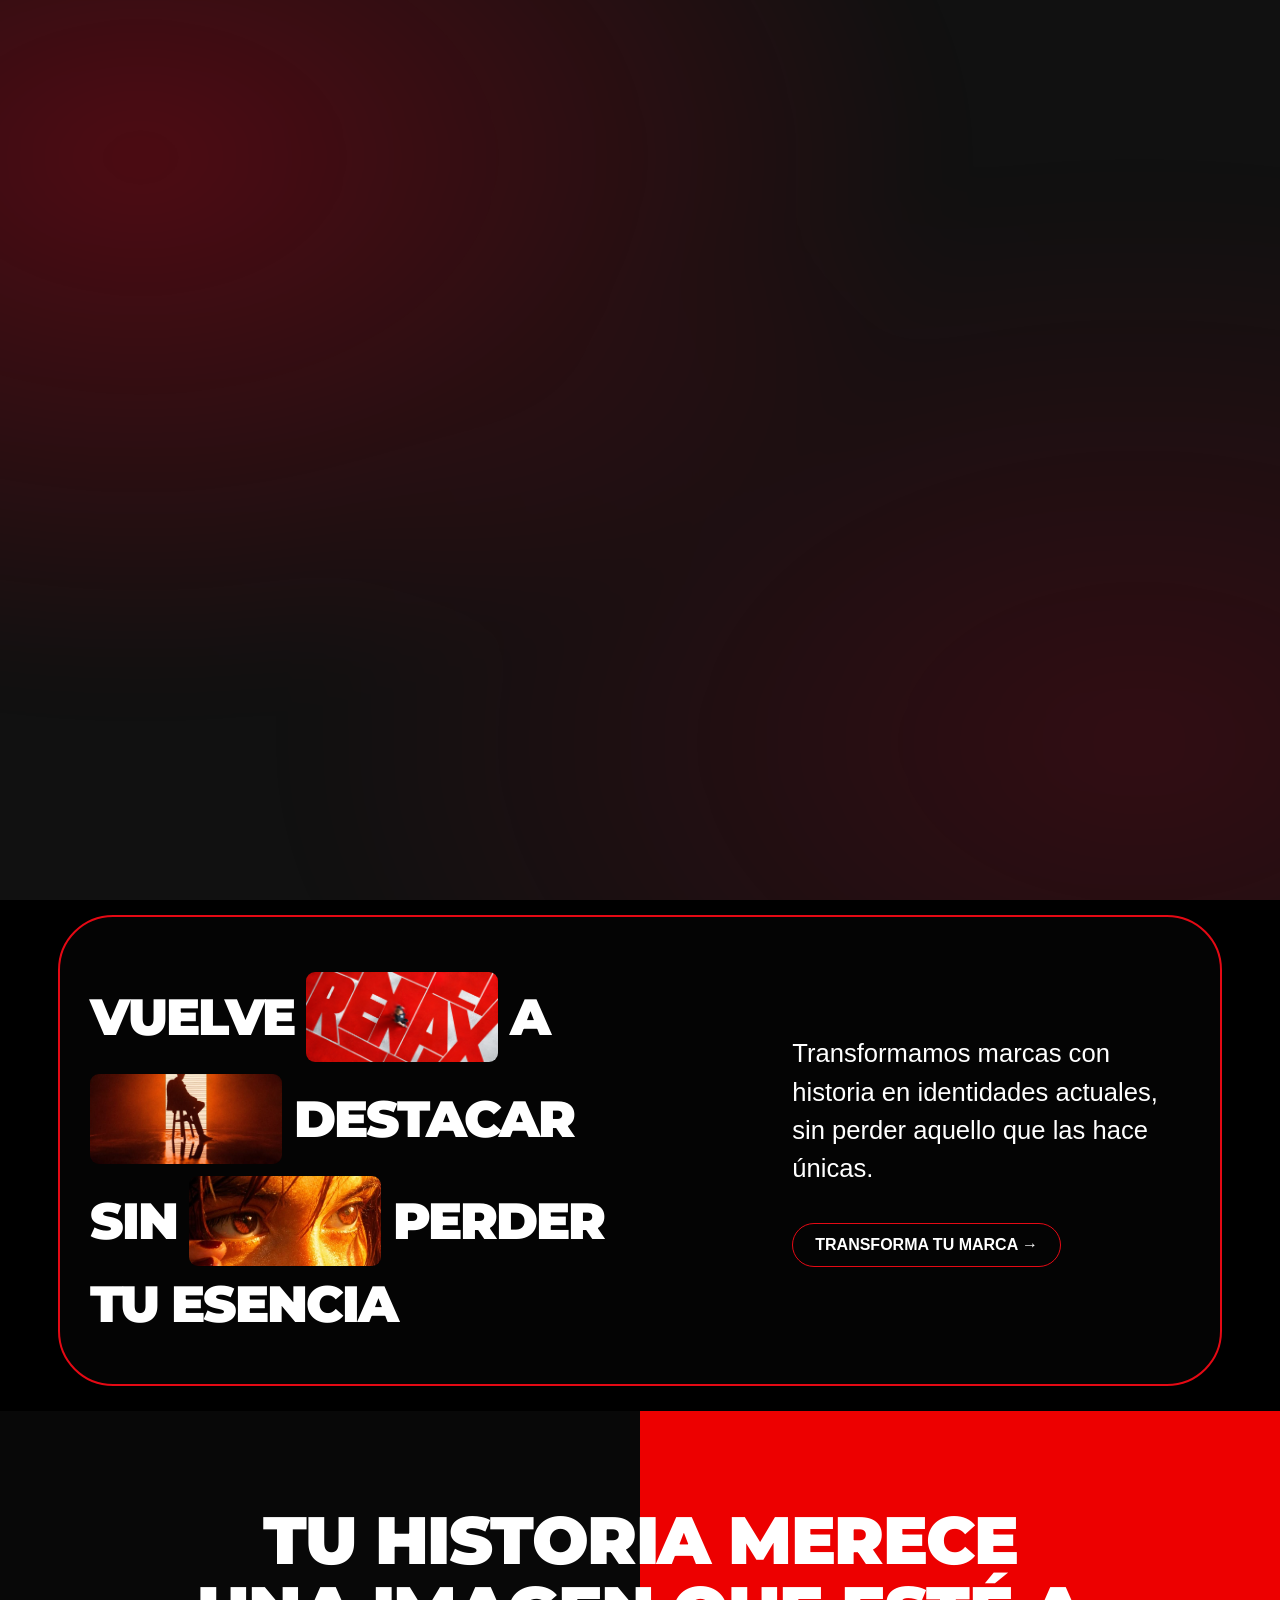
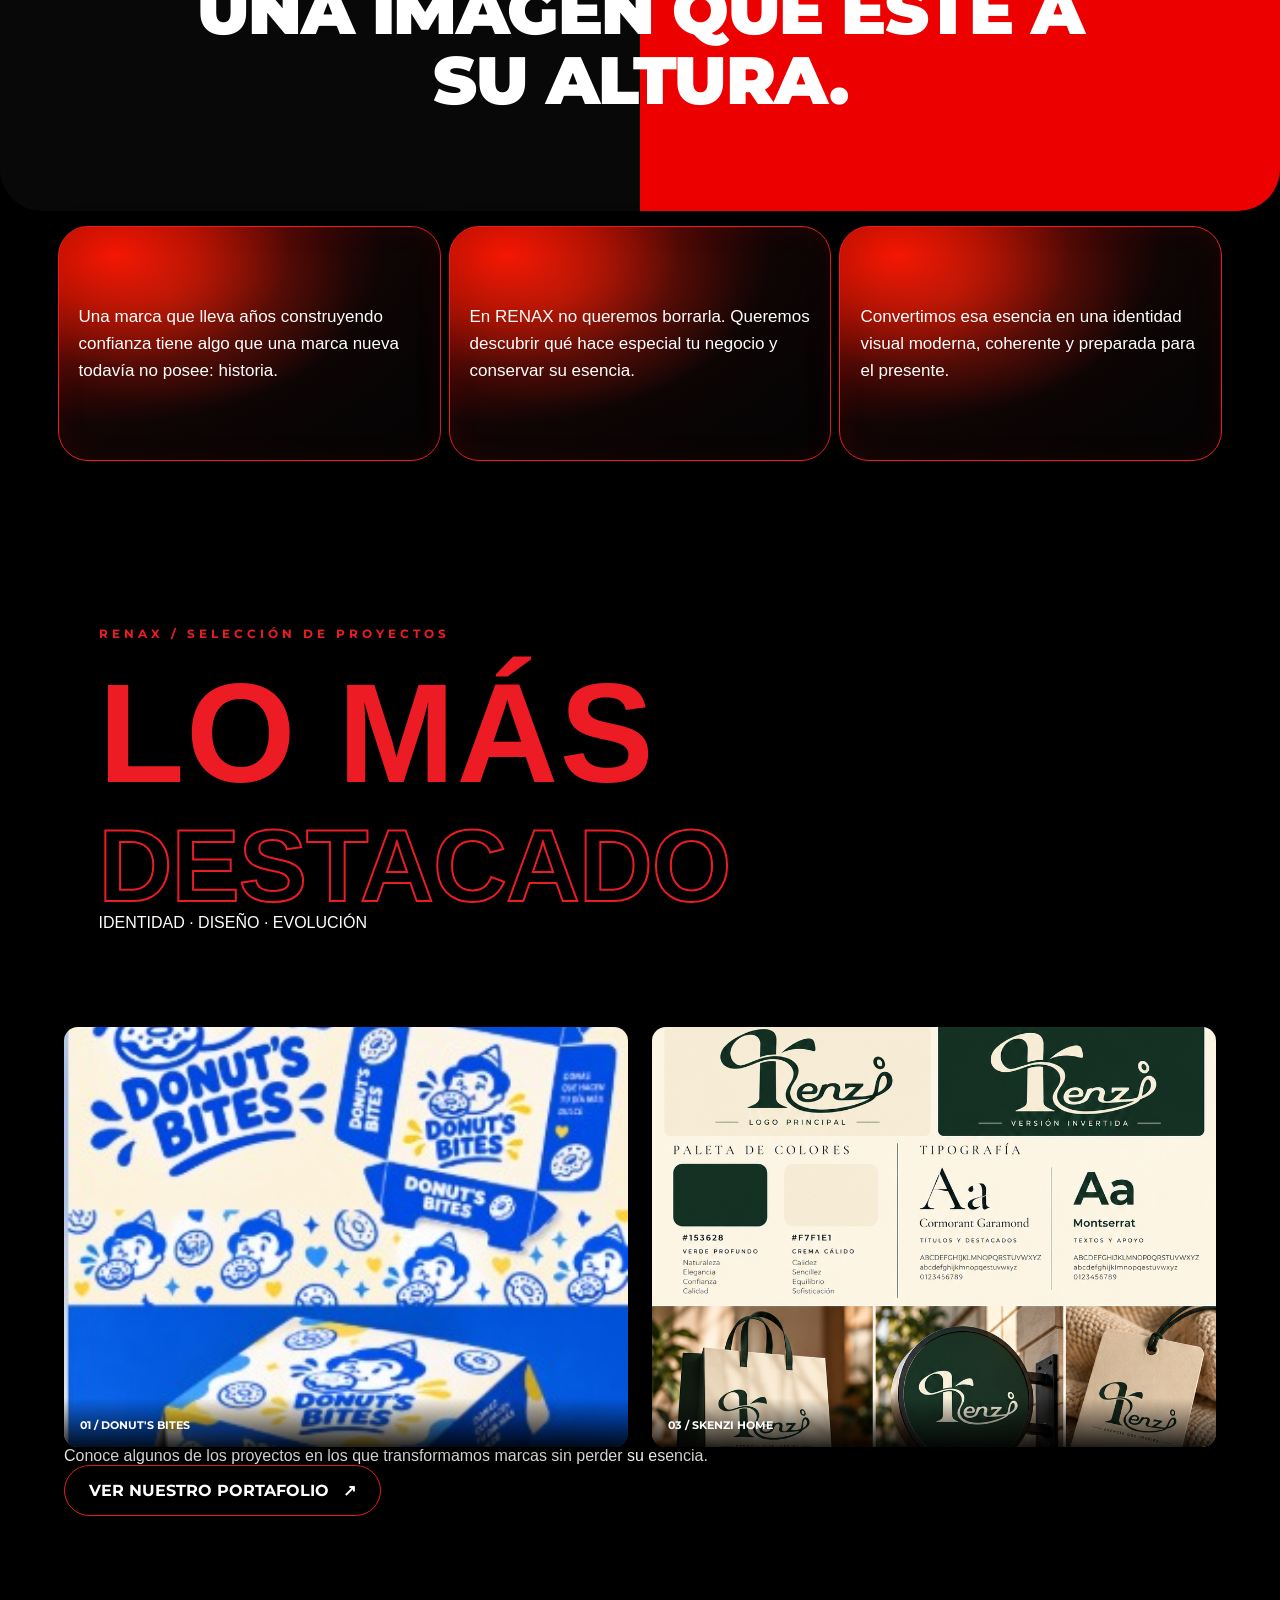
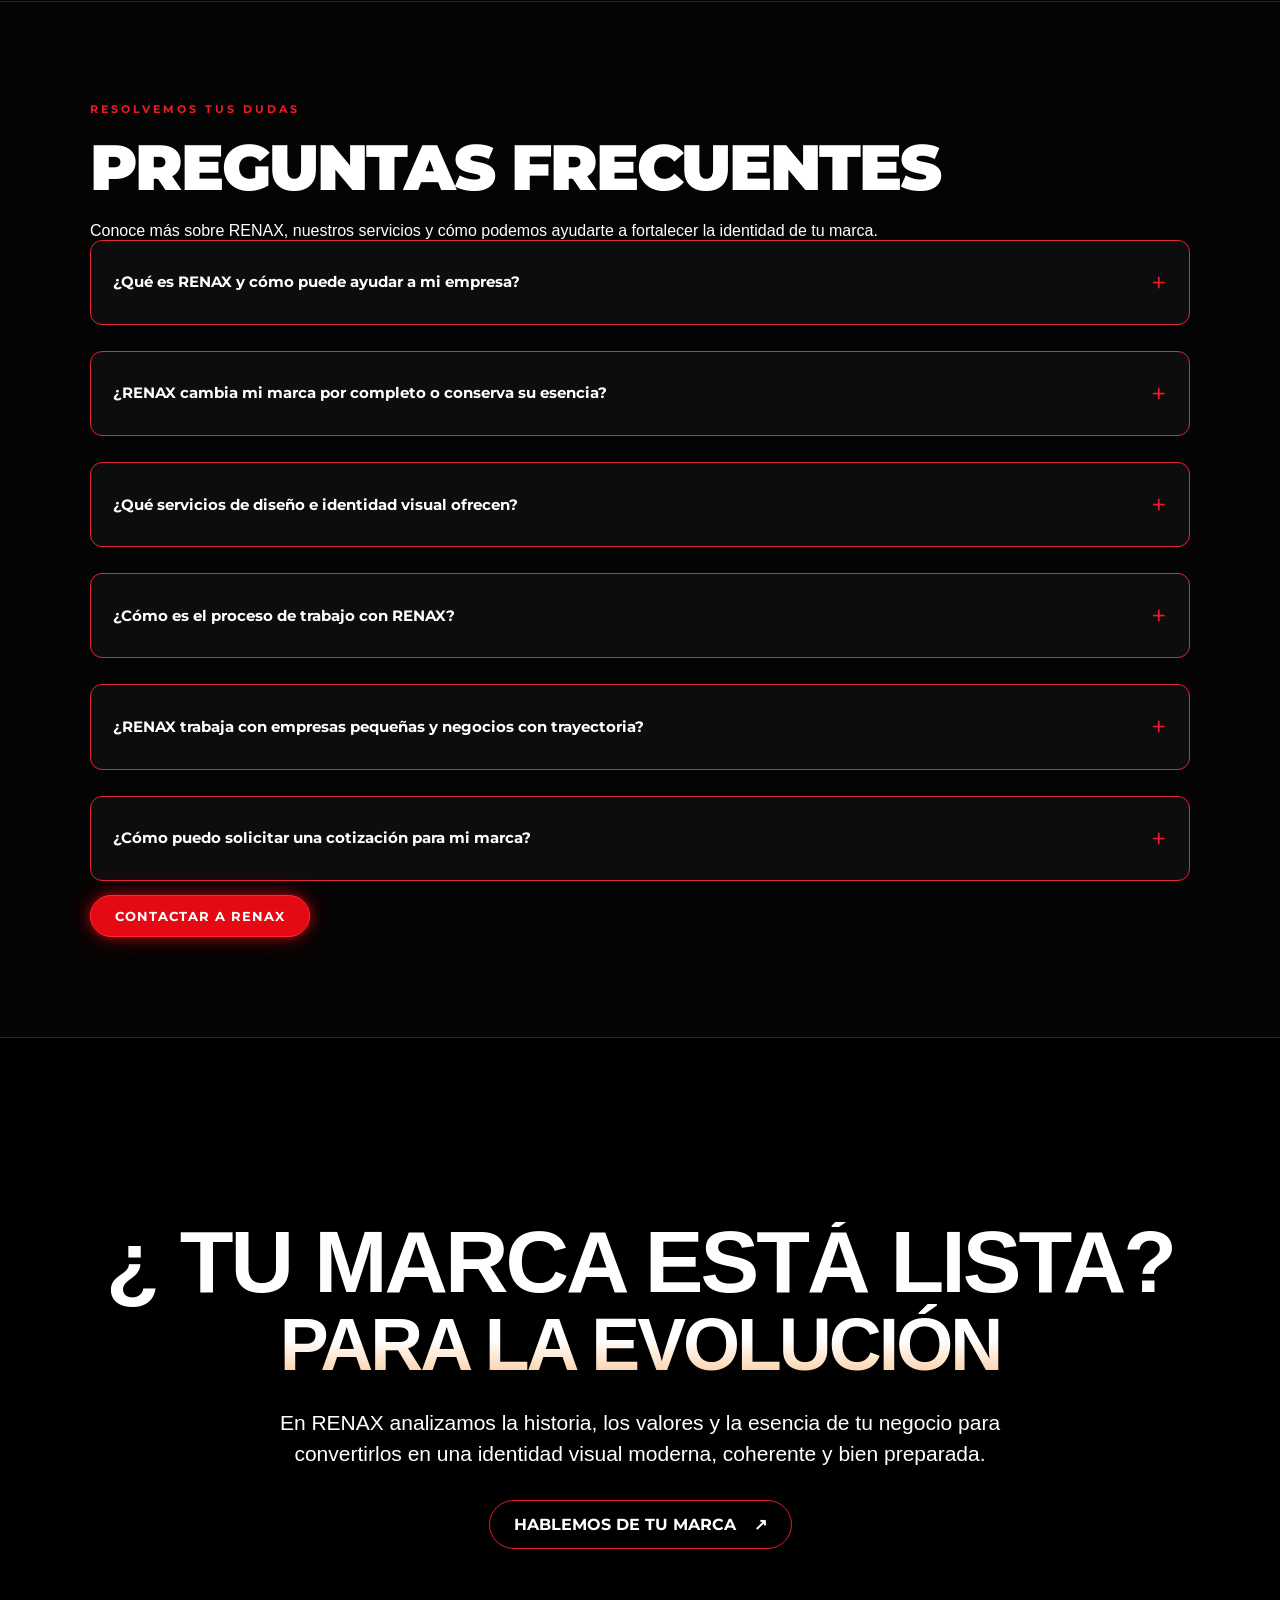
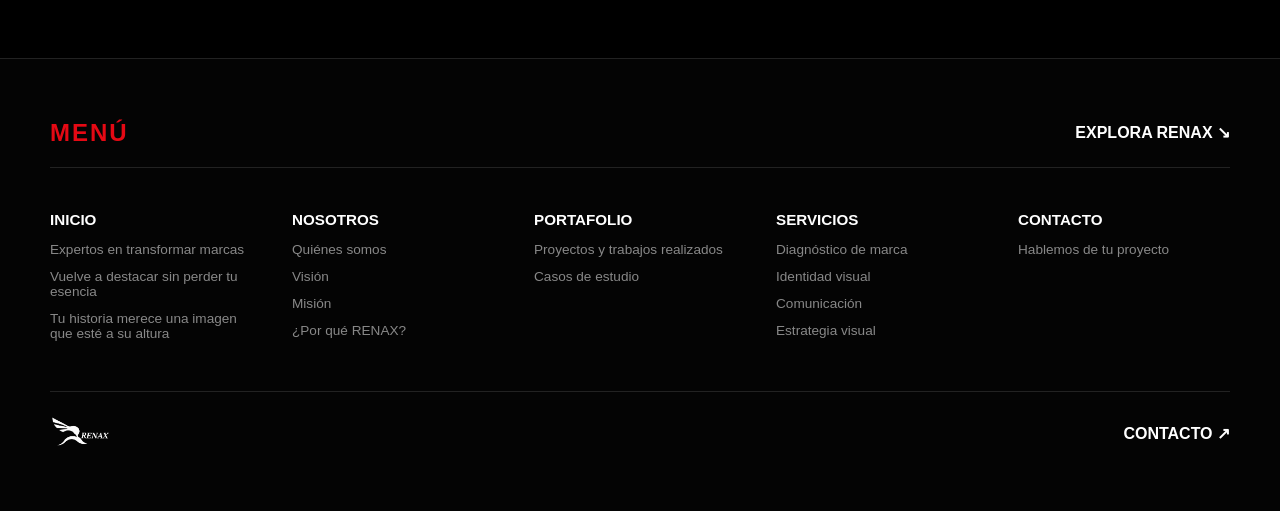
<file: index.html>
<!DOCTYPE html>
<html lang="es">
<head>
    <meta charset="UTF-8">
    <meta name="viewport" content="width=device-width, initial-scale=1.0">
    <title>RENAX | Inicio</title>
    <style>
        /* ESTILOS GENERALES Y RESET */
        * {
            margin: 0;
            padding: 0;
            box-sizing: border-box;
            font-family: 'Segoe UI', Tahoma, Geneva, Verdana, sans-serif;
        }
        html {
            background: #000;
        }
        body {
            position: relative;
            background: #000;
            color: #fff;
            overflow-x: hidden;
        }

        /* FONDO LÍQUIDO ANIMADO GLOBAL CON fondo-rojo-renax.png */
        .fondo-liquido-renax {
            position: fixed;
            inset: -5%;
            z-index: -1;
            pointer-events: none;
            background:
                linear-gradient(
                    120deg,
                    rgba(0, 0, 0, .15),
                    rgba(100, 0, 0, .08),
                    rgba(0, 0, 0, .20)
                ),
                url("fondo-rojo-renax.png") center / cover no-repeat;
            animation: renaxFondoMovimiento 12s ease-in-out infinite alternate;
            will-change: transform;
        }

        @keyframes renaxFondoMovimiento {
            0% { transform: scale(1) translate3d(-1%, 0, 0); }
            50% { transform: scale(1.08) translate3d(1%, -1%, 0); }
            100% { transform: scale(1.13) translate3d(-1%, 1%, 0); }
        }

        /* MENÚ DE NAVEGACIÓN SUPERIOR */
        .site-header {
            position: fixed;
            top: 0;
            left: 0;
            width: 100%;
            background-color: #0b0b0b;
            z-index: 1000;
            border-bottom: 2px solid #e50914;
        }
        .nav-container {
            max-width: 1400px;
            margin: 0 auto;
            display: flex;
            justify-content: space-between;
            align-items: center;
            padding: 15px 30px;
        }
        .logo-img {
            height: 35px;
            object-fit: contain;
        }
        .nav-menu {
            display: flex;
            list-style: none;
            gap: 30px;
        }
        .nav-link {
            color: #fff;
            text-decoration: none;
            font-size: 0.95rem;
            transition: color 0.3s ease;
        }
        .nav-link:hover, .nav-link.active {
            color: #e50914;
        }
        .nav-actions {
            display: flex;
            gap: 15px;
            align-items: center;
        }
        .btn-esp {
            background: #fff;
            color: #000;
            border: none;
            padding: 6px 14px;
            border-radius: 20px;
            font-weight: bold;
            cursor: pointer;
        }
        .btn-login {
            background: #e50914;
            color: #fff;
            text-decoration: none;
            padding: 8px 18px;
            border-radius: 20px;
            font-weight: bold;
            transition: background 0.3s;
        }
        .btn-login:hover {
            background: #b20710;
        }

        /* PORTADA RENAX */
        .portada-section {
            position: relative;
            width: 100%;
            min-height: 95vh;
            padding-top: 80px;
            background-image:
                linear-gradient(90deg, rgba(0, 0, 0, 0.30), rgba(0, 0, 0, 0.05)),
                url("luz2.jpg");
            background-size: cover;
            background-position: center;
            background-repeat: no-repeat;
            background-color: #050505;
        }
        .portada-grid {
            width: 100%;
            min-height: calc(95vh - 80px);
            display: flex;
            align-items: center;
        }
        .portada-bloque-1 {
            width: 100%;
            padding: 50px 7.8%;
            display: flex;
            flex-direction: column;
            justify-content: center;
            align-items: flex-start;
            background: transparent;
        }
        .portada-titulo {
            font-family: 'Montserrat', sans-serif !important;
            font-size: clamp(60px, 6.5vw, 110px) !important;
            font-weight: 900 !important;
            line-height: 0.92 !important;
            letter-spacing: -3px;
            max-width: 900px;
        }
        .portada-saludo {
            font-family: Arial, Helvetica, sans-serif;
            font-size: 18px;
            font-weight: 700;
            letter-spacing: 4px;
        }
        .portada-subtitulo {
            font-family: Arial, Helvetica, sans-serif;
            font-size: 20px;
            margin-top: 15px;
            margin-bottom: 25px;
        }
       .portada-boton {
    display: inline-flex;
    align-items: center;
    gap: 10px;
    border: 1px solid #e50914;
    color: #fff;
    padding: 12px 28px;
    text-decoration: none;
    border-radius: 30px;
    font-size: 0.85rem;
    letter-spacing: 1px;
    transition: background 0.3s;
}

.portada-boton:hover {
    background: #e50914;
}

       
/* SECCIÓN 1: ESENCIA */
#sesion-1 {
    width: 100%;
    min-height: auto;
    padding: 60px 4.5% 25px;
    display: flex;
    align-items: center;
    justify-content: center;
    background: transparent;
}

        .esencia-renax {
            width: 100%;
            max-width: 1600px;
            display: grid;
            grid-template-columns: 1.4fr 0.9fr;
            align-items: center;
            gap: 45px;
            padding: 55px 30px;
            background: rgba(5, 5, 5, 0.9);
            color: #fff;
            border: 2px solid #e50914;
            border-radius: 55px;
        }
        .esencia-titulo {
            display: flex;
            flex-direction: column;
            gap: 12px;
        }
        .esencia-fila {
            display: flex;
            align-items: center;
            gap: 12px;
        }
        .esencia-fila span {
            font-family: 'Montserrat', sans-serif;
            font-size: clamp(30px, 4vw, 65px);
            font-weight: 900;
            line-height: 1;
            letter-spacing: -2px;
            color: #e50914 !important;
        }
        .esencia-fila img {
            width: clamp(90px, 15vw, 230px);
            height: 90px;
            object-fit: cover;
            border-radius: 9px;
        }
        .esencia-texto {
            display: flex;
            flex-direction: column;
            align-items: flex-start;
            gap: 35px;
            padding: 15px;
        }
        .esencia-texto p {
            font-size: clamp(18px, 2vw, 27px);
            line-height: 1.5;
        }
        .esencia-boton {
            display: inline-block;
            padding: 12px 22px;
            border: 1px solid #e50914;
            border-radius: 30px;
            color: #fff;
            text-decoration: none;
            font-weight: 700;
        }
        .esencia-boton:hover {
            background: #e50914;
        }

/* HISTORIA DE MARCA — RENAX A TODO EL ANCHO */
.historia-renax {
    width: 100%;
    max-width: none;
    margin: 0;
    padding: 0 0 35px;
    background: transparent;
    color: #fff;
    box-sizing: border-box;
}

/* BLOQUE NEGRO Y ROJO */
.historia-titulo {
    width: 100%;
    min-height: 400px;
    margin: 0;
    padding: 60px 4%;
    display: flex;
    align-items: center;
    justify-content: center;
    text-align: center;
    background: linear-gradient(
        90deg,
        #080808 50%,
        #ed0000 50%
    );
    border-radius: 0 0 42px 42px;
    box-sizing: border-box;
}

/* TÍTULO */
.historia-titulo h2 {
    width: 100%;
    max-width: 1250px;
    margin: 0;
    font-family: 'Montserrat', sans-serif;
    font-size: clamp(32px, 5.2vw, 76px);
    font-weight: 900;
    line-height: 1.05;
    letter-spacing: -1.5px;
    text-transform: uppercase;
}

/* TRES TARJETAS MÁS CERCA DEL BLOQUE */
.historia-tarjetas {
    width: 100%;
    display: grid;
    grid-template-columns: repeat(3, minmax(0, 1fr));
    gap: 8px;
    padding: 15px 4.5% 0;
    box-sizing: border-box;
}


/* TARJETAS RENAX — DEGRADADO ROJO PREMIUM */
.historia-tarjeta {
    position: relative;
    isolation: isolate;
    overflow: hidden;
    min-height: 235px;
    padding: 25px 20px;
    display: flex;
    align-items: center;

    background:
        radial-gradient(
            ellipse at 15% 12%,
            rgba(255, 20, 0, 0.95) 0%,
            rgba(230, 20, 0, 0.72) 18%,
            rgba(145, 12, 4, 0.40) 38%,
            rgba(35, 5, 4, 0.18) 58%,
            transparent 76%
        ),
        linear-gradient(
            145deg,
            #240503 0%,
            #0b0505 52%,
            #030303 100%
        ) !important;

    border: 1px solid #ed1c24 !important;
    border-radius: 30px;
    color: #ffffff !important;
    box-shadow: inset 0 0 30px rgba(255, 25, 0, 0.08),
                0 8px 28px rgba(0, 0, 0, 0.35);
    transition: transform 0.35s ease,
                border-color 0.35s ease,
                box-shadow 0.35s ease;
}

/* BRILLO ROJO INTERIOR */
.historia-tarjeta::before {
    content: "";
    position: absolute;
    inset: 0;
    z-index: -1;
    pointer-events: none;
    background: radial-gradient(
        ellipse at 30% 30%,
        rgba(255, 50, 20, 0.24),
        transparent 48%
    );
}

/* TEXTO DE LAS TARJETAS */
.historia-tarjeta p {
    position: relative;
    z-index: 1;
    color: #ffffff !important;
    font-size: 17px;
    line-height: 1.6;
}

/* EFECTO AL PASAR EL CURSOR */
.historia-tarjeta:hover {
    border-color: #ff332b !important;
    box-shadow: inset 0 0 38px rgba(255, 20, 0, 0.15),
                0 0 25px rgba(237, 28, 36, 0.22);
    transform: translateY(-4px);
}


/* TABLETAS Y CELULARES */
@media (max-width: 900px) {
    .historia-titulo {
        min-height: 300px;
        padding: 45px 5%;
    }

    .historia-titulo h2 {
        font-size: clamp(28px, 5.5vw, 48px);
        line-height: 1.12;
        letter-spacing: -0.5px;
    }

    .historia-tarjetas {
        grid-template-columns: 1fr;
        padding: 15px 5% 0;
        gap: 12px;
    }

    .historia-tarjeta {
        min-height: 150px;
    }
}

      
        
/* TARJETAS RENAX — DEGRADADO ROJO PREMIUM */
.historia-tarjeta {
    position: relative;
    isolation: isolate;
    overflow: hidden;
    min-height: 235px;
    padding: 25px 20px;
    display: flex;
    align-items: center;

    background:
        radial-gradient(
            ellipse at 15% 12%,
            rgba(255, 20, 0, 0.95) 0%,
            rgba(230, 20, 0, 0.72) 18%,
            rgba(145, 12, 4, 0.40) 38%,
            rgba(35, 5, 4, 0.18) 58%,
            transparent 76%
        ),
        linear-gradient(
            145deg,
            #240503 0%,
            #0b0505 52%,
            #030303 100%
        ) !important;

    border: 1px solid #ed1c24 !important;
    border-radius: 30px;
    color: #ffffff !important;
    box-shadow: inset 0 0 30px rgba(255, 25, 0, 0.08),
                0 8px 28px rgba(0, 0, 0, 0.35);
    transition: transform 0.35s ease,
                border-color 0.35s ease,
                box-shadow 0.35s ease;
}

/* BRILLO ROJO INTERIOR */
.historia-tarjeta::before {
    content: "";
    position: absolute;
    inset: 0;
    z-index: -1;
    pointer-events: none;
    background: radial-gradient(
        ellipse at 30% 30%,
        rgba(255, 50, 20, 0.24),
        transparent 48%
    );
}

/* TEXTO DE LAS TARJETAS */
.historia-tarjeta p {
    position: relative;
    z-index: 1;
    color: #ffffff !important;
    font-size: 17px;
    line-height: 1.6;
}

/* EFECTO AL PASAR EL CURSOR */
.historia-tarjeta:hover {
    border-color: #ff332b !important;
    box-shadow: inset 0 0 38px rgba(255, 20, 0, 0.15),
                0 0 25px rgba(237, 28, 36, 0.22);
    transform: translateY(-4px);
}


        /* PORTAFOLIO / GALERÍA */
        .galeria-renax {
            width: 100%;
            padding: 75px 5% 85px;
            background: transparent;
        }
        .titulo-destacados {
            width: 100%;
            padding: 55px 3% 65px;
            margin-bottom: 30px;
        }
        .destacados-superior {
            display: block;
            margin-bottom: 24px;
            color: #ed1c24;
            font-family: 'Montserrat', sans-serif;
            font-size: 12px;
            font-weight: 700;
            letter-spacing: 4px;
        }
       
.destacados-lineas h2 {
    margin: 0;
    color: #ed1c24;
    font-family: Impact, sans-serif;
    font-size: clamp(70px, 11vw, 165px);
    font-weight: 900;
    line-height: 0.98;
letter-spacing: 1.5px;
    text-transform: uppercase;
    white-space: nowrap;
    max-width: 100%;
}

       
.destacados-lineas .destacado-contorno {
    margin-top: 14px;
    color: transparent;
    -webkit-text-stroke: 2px #ed1c24;
    font-size: clamp(48px, 8vw, 120px);
    line-height: 0.95;
    letter-spacing: -1px;
}
/* ==========================================
   GALERÍA RENAX — DOS PROYECTOS DEL MISMO TAMAÑO
   ========================================== */

.galeria-asimetrica {
    display: grid !important;
    grid-template-columns: repeat(2, minmax(0, 1fr)) !important; /* Dos columnas iguales */
    gap: 30px !important;
    width: 100% !important;
    max-width: 1200px !important;
    margin: 0 auto !important;
    align-items: center !important;
}

.galeria-asimetrica .proyecto {
    width: 100% !important;
    height: 400px !important; /* Altura fija para que ambas midan exactamente lo mismo */
    min-height: 400px !important;
    position: relative !important;
    overflow: hidden !important;
    border-radius: 14px !important;
    background: #171717 !important;
    box-shadow: 0 8px 25px rgba(0, 0, 0, 0.4) !important;
}

.galeria-asimetrica .proyecto img {
    display: block !important;
    width: 100% !important;
    height: 100% !important;
    object-fit: cover !important; /* Rellena el espacio perfectamente sin deformar la imagen */
    object-position: center !important;
    transition: transform 0.5s ease !important;
}

.galeria-asimetrica .proyecto:hover img {
    transform: scale(1.03);
}

.galeria-asimetrica figcaption {
    position: absolute;
    right: 0;
    bottom: 0;
    left: 0;
    padding: 20px 16px 15px; /* Ajustamos el relleno superior */
    margin-top: 15px;        /* Añade separación con la imagen */
    color: #fff;
    font-family: 'Montserrat', sans-serif;
    font-size: 11px;
    font-weight: 700;
    background: linear-gradient(transparent, rgba(0,0,0,.85));
}

/* Adaptación automática para celulares */
@media (max-width: 768px) {
    .galeria-asimetrica {
        grid-template-columns: 1fr !important; /* Se apilan en pantallas pequeñas */
    }
    .galeria-asimetrica .proyecto {
        height: 320px !important;
        min-height: 320px !important;
    }
}
       
        
        .boton-portafolio-renax {
            display: inline-flex;
            align-items: center;
            gap: 14px;
            padding: 15px 24px;
            border: 1px solid #ed1c24;
            border-radius: 40px;
            color: #fff;
            font-family: 'Montserrat', sans-serif;
            font-weight: 700;
            text-decoration: none;
            transition: background .25s;
        }
        .boton-portafolio-renax:hover {
            background: #ed1c24;
        }

        /* SESIÓN 4: CTA FINAL */
        #sesion-4.renax-final-cta {
            position: relative;
            isolation: isolate;
            width: 100%;
            min-height: 620px;
            padding: 75px 7%;
            display: flex;
            align-items: center;
            justify-content: center;
            background: transparent;
        }
        #sesion-4 .final-contenido {
            position: relative;
            z-index: 2;
            max-width: 1100px;
            text-align: center;
        }
        #sesion-4 .final-etiqueta {
            margin-bottom: 75px;
            font-size: 18px;
            text-align: left;
        }
        #sesion-4 .final-titulo {
            font-family: 'Montserrat', sans-serif;
            font-size: clamp(43px, 7.5vw, 88px);
            font-weight: 900;
            line-height: .88;
            letter-spacing: -3px;
            text-transform: uppercase;
        }
        #sesion-4 .final-descripcion {
            max-width: 760px;
            margin: 28px auto 30px;
            font-size: clamp(16px, 2vw, 21px);
            line-height: 1.5;
        }
        #sesion-4 .final-boton {
            display: inline-flex;
            align-items: center;
            gap: 18px;
            padding: 14px 24px;
            border: 1px solid #ed1c24;
            border-radius: 35px;
            color: #fff;
            text-decoration: none;
            font-family: 'Montserrat', sans-serif;
            font-weight: 700;
            transition: background .3s;
        }
        #sesion-4 .final-boton:hover {
            background: #ed1c24;
        }

        /* FOOTER ANCHO */
        .renax-footer {
            width: 100%;
            background-color: rgba(5, 5, 5, 0.95);
            border-top: 1px solid #222;
            padding: 60px 50px;
        }
        .footer-topbar {
            display: flex;
            justify-content: space-between;
            align-items: center;
            border-bottom: 1px solid #222;
            padding-bottom: 20px;
            margin-bottom: 40px;
        }
        .footer-titulo {
            color: #e50914;
            font-weight: 900;
            letter-spacing: 2px;
        }
        .footer-explora {
            color: #fff;
            text-decoration: none;
            font-weight: bold;
        }
        .footer-secciones {
            display: grid;
            grid-template-columns: repeat(5, 1fr);
            gap: 30px;
            margin-bottom: 50px;
        }
        .footer-column {
            display: flex;
            flex-direction: column;
            gap: 12px;
        }
        .footer-column h3 a {
            color: #fff;
            font-size: 0.95rem;
            text-decoration: none;
        }
        .footer-column a {
            color: #888;
            text-decoration: none;
            font-size: 0.85rem;
            transition: color 0.3s;
        }
        .footer-column a:hover {
            color: #e50914;
        }
        .footer-bottom {
            display: flex;
            justify-content: space-between;
            align-items: center;
            border-top: 1px solid #222;
            padding-top: 25px;
        }
        .footer-logo {
            height: 30px;
        }
        .footer-contacto-link {
            color: #fff;
            text-decoration: none;
            font-weight: bold;
        }

        @media (max-width: 900px) {
            .footer-secciones { grid-template-columns: 1fr 1fr; }
            .galeria-asimetrica { grid-template-columns: 1fr; grid-template-rows: auto; }
            .esencia-renax { grid-template-columns: 1fr; }
        }
        
/* ==========================================
   RENAX — TÍTULO CON VELO DE COLOR ANIMADO
   ========================================== */

.titulo-velo-color {
    background: linear-gradient(
        180deg,
        #ffffff 0%,
        #ffffff 25%,
        #f7a04a 40%,
        #e85d26 50%,
        #ff350f 60%,
        #ffffff 75%,
        #ffffff 100%
    );

    background-size: 100% 300%;
    background-position: 50% 0%;

    -webkit-background-clip: text;
    background-clip: text;
    -webkit-text-fill-color: transparent;
    color: transparent;

    animation: renaxVeloDescendente 5s ease-in-out infinite;
}

@keyframes renaxVeloDescendente {
    0% {
        background-position: 50% 0%;
    }

    50% {
        background-position: 50% 100%;
    }

    100% {
        background-position: 50% 0%;
    }
}

@media (prefers-reduced-motion: reduce) {
    .titulo-velo-color {
        animation: none;
    }
}

/* RENAX — FRASE PRINCIPAL A ANCHO COMPLETO */
#esencia-marca.renax-statement {
    width: 100%;
    max-width: none;
    margin-left: 0;
    margin-right: 0;
    box-sizing: border-box;
}

#esencia-marca .statement-main {
    width: 100%;
    max-width: none;
    box-sizing: border-box;
}

/* VELO BLANCO METALIZADO — RENAX */
#esencia-marca .statement-title {
    color: #ed101b;
}

#esencia-marca .statement-line {
    background: linear-gradient(
        180deg,
        #ed101b 0%,
        #ed101b 30%,
        #ffffff 43%,
        #d9dce1 48%,
        #ffffff 53%,
        #ed101b 68%,
        #ed101b 100%
    );

    background-size: 100% 300%;
    background-position: 50% 0%;
    -webkit-background-clip: text;
    background-clip: text;
    -webkit-text-fill-color: transparent;
    color: transparent;

    animation: renaxVeloMetalico 5s linear infinite;
}

@keyframes renaxVeloMetalico {
    0% {
        background-position: 50% 0%;
    }

    100% {
        background-position: 50% 100%;
    }
}

@media (prefers-reduced-motion: reduce) {
    #esencia-marca .statement-line {
        animation: none;
    }
}

/* ==========================================
   RENAX — PREGUNTAS FRECUENTES
========================================== */

.faq-renax {
    width: 100%;
    padding: 100px 7%;
    background: rgba(5, 5, 5, 0.96);
    color: #fff;
    border-top: 1px solid #252525;
    border-bottom: 1px solid #252525;
}

.faq-contenido {
    width: 100%;
    max-width: 1100px;
    margin: 0 auto;
}

.faq-encabezado {
    margin-bottom: 45px;
}

.faq-etiqueta {
    display: block;
    margin-bottom: 18px;
    color: #ed1c24;
    font-family: 'Montserrat', sans-serif;
    font-size: 11px;
    font-weight: 700;
    letter-spacing: 3px;
}

.faq-titulo {
    margin: 0 0 20px;
    font-family: 'Montserrat', sans-serif;
    font-size: clamp(36px, 5vw, 68px);
    font-weight: 900;
    line-height: 1.05;
    letter-spacing: -2px;
    text-transform: uppercase;
}

.faq-titulo span {
    color: #ed1c24;
}

.faq-descripcion {
    max-width: 700px;
    color: #c5c5c5;
    font-size: 16px;
    line-height: 1.8;
}

.faq-lista {
    display: flex;
    flex-direction: column;
    gap: 12px;
}

.faq-item {
    min-width: 0;
    overflow: hidden;
    border: 1px solid #303030;
    border-radius: 12px;
    background: #0d0d0d;
    transition: border-color .3s ease,
                background .3s ease;
}

.faq-item:hover,
.faq-item[open] {
    border-color: #ed1c24;
    background: #111;
}

.faq-pregunta {
    display: flex;
    align-items: center;
    justify-content: space-between;
    gap: 20px;
    padding: 23px 25px;
    color: #fff;
    cursor: pointer;
    list-style: none;
    font-family: 'Montserrat', sans-serif;
    font-size: 15px;
    font-weight: 700;
    line-height: 1.6;
}

.faq-pregunta::-webkit-details-marker {
    display: none;
}

.faq-pregunta::after {
    content: '+';
    flex-shrink: 0;
    color: #ed1c24;
    font-size: 27px;
    font-weight: 400;
}

.faq-item[open] .faq-pregunta::after {
    content: '−';
}

.faq-pregunta:focus-visible {
    outline: 2px solid #ed1c24;
    outline-offset: -4px;
}

.faq-respuesta {
    padding: 0 25px 25px;
    color: #c4c4c4;
    font-size: 15px;
    line-height: 1.9;
}

.faq-contacto {
    margin-top: 45px;
    text-align: center;
}

.faq-contacto p {
    margin-bottom: 22px;
    color: #fff;
    font-family: 'Cormorant Garamond', Georgia, serif;
    font-size: clamp(24px, 3vw, 36px);
    line-height: 1.3;
}

.faq-boton {
    display: inline-flex;
    align-items: center;
    justify-content: center;
    gap: 14px;
    max-width: 100%;
    padding: 15px 25px;
    border: 1px solid #ed1c24;
    border-radius: 35px;
    color: #fff;
    text-decoration: none;
    font-family: 'Montserrat', sans-serif;
    font-size: 12px;
    font-weight: 800;
    letter-spacing: 1px;
    transition: background .3s ease,
                border-color .3s ease;
}

.faq-boton:hover {
    background: #ed1c24;
    border-color: #ed1c24;
}

@media (max-width: 768px) {
    .faq-renax {
        padding: 70px 6%;
    }

    .faq-encabezado {
        margin-bottom: 30px;
    }

    .faq-titulo {
        letter-spacing: -1px;
    }

    .faq-descripcion {
        font-size: 15px;
    }

    .faq-pregunta {
        padding: 19px 17px;
        gap: 12px;
        font-size: 14px;
    }

    .faq-respuesta {
        padding: 0 17px 21px;
        font-size: 14px;
    }

    .faq-contacto {
        margin-top: 32px;
    }
}

@media (max-width: 380px) {
    .faq-renax {
        padding: 55px 5%;
    }

    .faq-pregunta {
        padding: 17px 13px;
        font-size: 13px;
    }

    .faq-respuesta {
        padding: 0 13px 18px;
    }

    .faq-boton {
        padding: 13px 15px;
        font-size: 11px;
    }
}

/* ==========================================
   RENAX | PREGUNTAS FRECUENTES
   BORDE ROJO + EFECTO ROJO Y ZAPOTE
   ========================================== */

.faq-item {
    border: 1.5px solid #e32636;
    border-radius: 12px;
    margin-bottom: 14px;
    overflow: hidden;
    background: rgba(15, 15, 18, 0.92);
    transition:
        background 0.3s ease,
        border-color 0.3s ease,
        box-shadow 0.3s ease,
        transform 0.3s ease;
}

/* Preguntas impares: rojo */
.faq-item:nth-child(odd):hover,
.faq-item:nth-child(odd)[open] {
    background: #e32636;
    border-color: #e32636;
    box-shadow: 0 0 18px rgba(227, 38, 54, 0.4);
}

/* Preguntas pares: zapote */
.faq-item:nth-child(even):hover,
.faq-item:nth-child(even)[open] {
    background: #ff7518;
    border-color: #ff7518;
    box-shadow: 0 0 18px rgba(255, 117, 24, 0.4);
}

/* Texto de las preguntas */
.faq-pregunta {
    color: #ffffff;
    padding: 20px 22px;
    cursor: pointer;
    font-weight: 700;
    transition: color 0.3s ease;
}

/* Al activar el efecto, las letras quedan negras */
.faq-item:hover .faq-pregunta,
.faq-item[open] .faq-pregunta {
    color: #111111;
}

/* Respuestas */
.faq-respuesta {
    color: #f1f1f1;
    padding: 0 22px 20px;
    transition: color 0.3s ease;
}

.faq-item:hover .faq-respuesta,
.faq-item[open] .faq-respuesta {
    color: #111111;
}

/* Movimiento sutil */
.faq-item:hover {
    transform: translateY(-2px);
}

/* Accesibilidad: navegación con teclado */
.faq-pregunta:focus-visible {
    outline: 2px solid #ffffff;
    outline-offset: -4px;
}
/* RENAX: TÍTULO DE LA SECCIÓN ESENCIA EN BLANCO */
#sesion-1 .esencia-titulo span {
    color: #ffffff !important;
}
  
/* ==================================================
   RENAX — RESPONSIVE SEGURO
   Conserva la estructura, los colores y los efectos
   ================================================== */

/* Evitar desbordamientos sin cambiar el diseño */
html {
    max-width: 100%;
    overflow-x: clip;
    scroll-behavior: smooth;
}

body {
    max-width: 100%;
    margin-right: 0;
    margin-left: 0;
}

*,
*::before,
*::after {
    box-sizing: border-box;
}

img,
video,
iframe {
    max-width: 100%;
}

/* Evitar que textos largos rompan el contenedor */
h1,
h2,
h3,
p,
a,
button,
span {
    overflow-wrap: break-word;
}

/* Imágenes: respetar proporciones originales */
img {
    height: auto;
}

/* ==========================
   TABLETAS
   ========================== */
@media screen and (min-width: 601px) and (max-width: 1024px) {

    /* Reducir ligeramente los espacios laterales */
    section {
        scroll-margin-top: 90px;
    }

    /* Las imágenes no deben exceder su contenedor */
    section img {
        max-width: 100%;
    }

    /* Evitar que botones anchos se salgan */
    button,
    a {
        max-width: 100%;
    }
}

/* ==========================
   CELULARES
   ========================== */
@media screen and (max-width: 600px) {

    /* Imágenes y vídeos dentro de la pantalla */
    img,
    video,
    iframe {
        max-width: 100%;
    }

    /* Títulos adaptables sin imponer un tamaño fijo */
    h1 {
        font-size: clamp(1.8rem, 8vw, 3rem);
        line-height: 1.12;
    }

    h2 {
        font-size: clamp(1.45rem, 6vw, 2.2rem);
        line-height: 1.2;
    }

    /* Evitar que los botones excedan el ancho disponible */
    button,
    .boton-portfolio-renax {
        max-width: 100%;
        white-space: normal;
    }

    /* La sección de esencia mantiene su estructura,
       pero sus imágenes no exceden el espacio disponible */
    #sesion-1 .esencia-renax,
    #sesion-1 .esencia-titulo {
        max-width: 100%;
    }

    #sesion-1 .esencia-titulo img {
        max-width: 100%;
        height: auto;
    }

    /* Preguntas frecuentes */
    .faq-renax {
        max-width: 100%;
    }

    .faq-item {
        max-width: 100%;
    }

    .faq-pregunta,
    .faq-respuesta {
        overflow-wrap: anywhere;
    }
}

/* ==========================
   ACCESIBILIDAD
   ========================== */
@media (prefers-reduced-motion: reduce) {
    html {
        scroll-behavior: auto;
    }
}
   
/* BOTÓN CONTACTAR - ESTILO RENAX */
.btn-renax-outline {
    display: inline-flex;
    align-items: center;
    justify-content: center;
    padding: 12px 24px;

    background: transparent !important;
    border: 1.5px solid #c8102e;
    border-radius: 25px;

    color: #ffffff !important;
    font-family: 'Montserrat', sans-serif;
    font-size: 13px;
    font-weight: 700;
    letter-spacing: 1.2px;
    text-align: center;
    text-decoration: none !important;

    transition:
        background-color 0.3s ease,
        border-color 0.3s ease,
        box-shadow 0.3s ease,
        transform 0.3s ease;
}

.btn-renax-outline:hover {
    background: rgba(200, 16, 46, 0.12) !important;
    border-color: #ff304b;
    color: #ffffff !important;
    box-shadow: 0 0 14px rgba(200, 16, 46, 0.3);
    transform: translateY(-2px);
}

.btn-renax-outline:focus-visible {
    outline: 2px solid #ff304b;
    outline-offset: 4px;
}

@media (max-width: 600px) {
    .btn-renax-outline {
        max-width: 100%;
        padding: 11px 18px;
        font-size: 12px;
        letter-spacing: 0.8px;
    }
}
   
/* CORRECCIÓN DEL BOTÓN CONTACTAR EN LA SECCIÓN FAQ */
.faq-pie a.boton-portfolio-renax,
.faq-pie a.boton-portfolio-renax:link,
.faq-pie a.boton-portfolio-renax:visited {
    display: inline-flex !important;
    align-items: center;
    justify-content: center;

    padding: 12px 24px !important;
  background: #e50914 !important;
    background-color: transparent !important;

    border: 1.5px solid #c8102e !important;
    border-radius: 25px !important;

    color: #ffffff !important;
    font-family: 'Montserrat', sans-serif !important;
    font-size: 13px !important;
    font-weight: 700 !important;
    letter-spacing: 1px;

    text-decoration: none !important;
    box-shadow:
    0 0 12px rgba(229, 9, 20, 0.65),
    0 0 28px rgba(229, 9, 20, 0.35),
    inset 0 0 10px rgba(255, 255, 255, 0.08) !important;
    cursor: pointer;

    transition: background-color 0.3s ease,
                border-color 0.3s ease,
                box-shadow 0.3s ease,
                transform 0.3s ease;
}
/* ILUMINACIÓN ROJA PERMANENTE */
.faq-pie a.boton-portfolio-renax,
.faq-pie a.boton-portfolio-renax:link,
.faq-pie a.boton-portfolio-renax:visited {
    background: #e50914 !important;
    background-color: #e50914 !important;
    color: #ffffff !important;
    border-color: #ff2638 !important;
    box-shadow:
        0 0 12px rgba(229, 9, 20, 0.65),
        0 0 28px rgba(229, 9, 20, 0.35) !important;
}
.faq-pie a.boton-portfolio-renax:hover,
.faq-pie a.boton-portfolio-renax:focus-visible {
    background: #b20710 !important;
    border-color: #ff304b !important;
    color: #ffffff !important;
    box-shadow: 0 0 22px rgba(229, 9, 20, 0.65) !important;
    transform: translateY(-3px);
}

@media (max-width: 600px) {
    .faq-pie a.boton-portfolio-renax {
        max-width: 100%;
        padding: 11px 18px !important;
        font-size: 12px !important;
    }
}



/* ==========================================
   RENAX — TRANSICIÓN CINEMATOGRÁFICA DEL AVE
   ========================================== */

#renaxPageTransition {
    position: fixed;
    inset: 0;
    z-index: 99999;
    display: flex;
    align-items: center;
    justify-content: center;
    overflow: hidden;
    isolation: isolate;
  background: #111111;
    opacity: 1;
    visibility: visible;
    pointer-events: auto;
    transition: opacity .9s ease, visibility 0s linear .9s;
}

#renaxPageTransition::before {
    content: "";
    position: absolute;
    inset: -15%;
    z-index: 0;
    background:
        radial-gradient(
            ellipse at 20% 25%,
            rgba(210, 0, 25, .32),
            transparent 43%
        ),
        radial-gradient(
            ellipse at 80% 75%,
            rgba(150, 0, 25, .25),
            transparent 45%
        );
    filter: blur(35px);
    animation: renaxIntroGlow 5s ease-in-out infinite alternate;
    pointer-events: none;
}

/* Ave animada en varios cambios de dirección */
.renax-ave-vuelo {
    position: absolute;
    z-index: 3;
    left: -20%;
    top: 75%;
   width: clamp(280px, 40vw, 600px);
   aspect-ratio: 1 / 1;
    opacity: 0;
    pointer-events: none;
    animation: renaxAveRecorrido 4.8s cubic-bezier(.22, .68, .18, 1) both;
}

.renax-ave-vuelo img {
    display: block;
    width: 100%;
    height: auto;
    object-fit: contain;
    animation: renaxAlas 0.66s steps(1) infinite;
    filter: drop-shadow(0 0 18px rgba(255, 15, 40, .65));
}

/* Estela luminosa detrás del ave */
.renax-ave-vuelo::before {
   content: none;
    position: absolute;
    z-index: 1;
    right: 65%;
    top: 50%;
    width: 85%;
    height: 4px;
    border-radius: 50%;
    background: linear-gradient(
        90deg,
        transparent,
        rgba(255, 25, 40, .35),
        #ff263f
    );
    box-shadow:
        0 0 12px rgba(255, 0, 35, .75),
        0 0 26px rgba(255, 0, 35, .35);
    transform: rotate(-8deg);
}

/* Entrada, recorrido ondulado y salida por el borde */
@keyframes renaxAveRecorrido {
    0% {
        left: -20%;
        top: 76%;
        opacity: 0;
        transform: translate(-50%, -50%) rotate(-14deg) scale(.50);
    }
    8% {
        opacity: 1;
    }
    25% {
        left: 22%;
        top: 27%;
        transform: translate(-50%, -50%) rotate(10deg) scale(.82);
    }
    44% {
        left: 42%;
        top: 65%;
        transform: translate(-50%, -50%) rotate(-8deg) scale(1);
    }
    62% {
        left: 63%;
        top: 25%;
        transform: translate(-50%, -50%) rotate(8deg) scale(.86);
    }
    80% {
        left: 83%;
        top: 48%;
        transform: translate(-50%, -50%) rotate(-3deg) scale(.72);
    }
    93% {
        left: 105%;
        top: 17%;
        opacity: 1;
        transform: translate(-50%, -50%) rotate(12deg) scale(.58);
    }
    100% {
        left: 123%;
        top: 10%;
        opacity: 0;
        transform: translate(-50%, -50%) rotate(15deg) scale(.40);
    }
}

/* RENAX aparece después del recorrido */
.renax-wordmark {
    position: absolute;
    z-index: 2;
    top: 50%;
    left: 50%;
    width: 100%;
    padding: 0 12px;
    color: #fff;
    text-align: center;
    white-space: nowrap;
    font-family: 'Montserrat', 'Segoe UI', sans-serif;
   font-size: clamp(90px, 16vw, 220px);
    font-weight: 900;
    line-height: 1;
    letter-spacing: .12em;
    opacity: 0;
    filter: blur(10px);
    text-shadow: 0 0 30px rgba(255, 0, 35, .35);
    transform: translate(-50%, -50%) scale(.72);
    pointer-events: none;
}

.renax-wordmark span {
    color: #ff263f;
    text-shadow: 0 0 28px rgba(255, 20, 50, .7);
}

.renax-wordmark::after {
    content: "";
    position: absolute;
    left: 50%;
    bottom: -.28em;
    width: 0;
    height: 3px;
    border-radius: 5px;
    transform: translateX(-50%);
    background: linear-gradient(
        90deg,
        transparent,
        #e50914,
        #ff304b,
        transparent
    );
    box-shadow: 0 0 18px rgba(255, 0, 35, .7);
    transition: width .8s ease .2s;
}

#renaxPageTransition.renax-word-visible .renax-wordmark {
    animation: renaxWordAppear 1s cubic-bezier(.2, .75, .2, 1) both;
}

#renaxPageTransition.renax-word-visible .renax-wordmark::after {
    width: 78%;
}

@keyframes renaxWordAppear {
    0% {
        opacity: 0;
        filter: blur(10px);
        transform: translate(-50%, -50%) scale(.72);
        letter-spacing: .22em;
    }
    60% {
        opacity: 1;
        filter: blur(0);
    }
    100% {
        opacity: 1;
        filter: blur(0);
        transform: translate(-50%, -50%) scale(1);
        letter-spacing: .08em;
    }
}

@keyframes renaxIntroGlow {
    from { transform: translate(-2%, -1%) scale(.98); }
    to { transform: translate(2%, 1%) scale(1.04); }
}

/* El contenido de Inicio aparece al terminar la introducción */
#renaxPageTransition.renax-transition-fade {
    opacity: 0;
    visibility: hidden;
    pointer-events: none;
}

@media (max-width: 600px) {
    .renax-ave-vuelo {
        width: min(70vw, 280px);
    }

    .renax-wordmark {
        font-size: clamp(44px, 15vw, 86px);
        letter-spacing: .06em;
    }
}

@media (prefers-reduced-motion: reduce) {
    #renaxPageTransition::before {
        animation: none;
    }

    .renax-ave-vuelo {
        animation-duration: 1s;
    }

    #renaxPageTransition.renax-word-visible .renax-wordmark {
        animation-duration: .5s;
    }
}

/* Control del sonido durante la introducción */
.renax-sonido-toggle {
    position: absolute;
    z-index: 5;
    top: 18px;
    right: 18px;
    display: inline-flex;
    align-items: center;
    gap: 9px;
    padding: 10px 14px;
    border: 1px solid rgba(255, 255, 255, .38);
    border-radius: 999px;
    background: rgba(15, 15, 15, .82);
    color: #fff;
    font: 600 13px/1.2 'Montserrat', sans-serif;
    cursor: pointer;
}

.renax-sonido-toggle .renax-sonido-icono {
    color: #ff304b;
    font-size: 17px;
}

@media (max-width: 600px) {
    .renax-sonido-toggle {
        top: 12px;
        right: 12px;
        padding: 9px 11px;
        font-size: 11px;
    }
}

/* ==========================================
   RENAX — SECCIÓN HISTORIA A TODO EL ANCHO
   ========================================== */

/* Bloque de la imagen y el título */
#historia-marca {
    width: 100% !important;
    max-width: none !important;
    margin-top: 0 !important;
    margin-bottom: 0 !important;
    padding-top: 0 !important;
    padding-bottom: 0 !important;
    box-sizing: border-box;
}

/* Imagen de fondo extendida */
#historia-marca img {
    max-width: 100%;
}

/* Eliminar el espacio entre el título y las tarjetas */
#historia-marca + section {
    margin-top: 0 !important;
    padding-top: 0 !important;
}

/* Adaptación para tabletas y celulares */
@media (max-width: 900px) {
    #historia-marca {
        width: 100% !important;
        max-width: 100% !important;
    }
}
        

/* BOTÓN PORTADA RENAX — ROJO CON ILUMINACIÓN PERMANENTE */
a.boton-portfolio-renax,
a.boton-portfolio-renax:link,
a.boton-portfolio-renax:visited {
    background: #e50914 !important;
    background-color: #e50914 !important;
    color: #ffffff !important;
    border: 1px solid #ff2638 !important;
    border-radius: 30px !important;

    box-shadow:
        0 0 12px rgba(229, 9, 20, 0.75),
        0 0 28px rgba(229, 9, 20, 0.55),
        0 0 45px rgba(229, 9, 20, 0.25) !important;

    transition:
        background-color 0.3s ease,
        box-shadow 0.3s ease,
        transform 0.3s ease;
}

/* MÁS BRILLO AL PASAR EL CURSOR */
a.boton-portfolio-renax:hover,
a.boton-portfolio-renax:focus-visible {
    background: #ff1726 !important;
    background-color: #ff1726 !important;
    color: #ffffff !important;
    border-color: #ff5260 !important;

    box-shadow:
        0 0 16px rgba(255, 20, 35, 0.95),
        0 0 35px rgba(229, 9, 20, 0.75),
        0 0 55px rgba(229, 9, 20, 0.40) !important;

    transform: translateY(-3px);
}

/* EFECTO AL HACER CLIC */
a.boton-portfolio-renax:active {
    transform: scale(0.97);
}
@keyframes renaxAlas {
    0%, 100% { opacity: 1; }
    50% { opacity: .88; }
}

#renaxPageTransition.renax-transition-fade {
    opacity: 0 !important;
    visibility: hidden !important;
    pointer-events: none !important;
}

/* =========================================
   INICIO RENAX — DOS PROYECTOS UNIFORMES
   ========================================= */

.galeria-asimetrica {
    display: grid !important;
    grid-template-columns: repeat(2, minmax(0, 1fr)) !important;
    gap: 24px !important;
    align-items: stretch !important;
}

.galeria-asimetrica .proyecto {
    width: 100% !important;
    height: 420px !important;
    min-height: 420px !important;
    margin: 0 !important;
    position: relative;
    overflow: hidden;
    box-sizing: border-box;
}

.galeria-asimetrica .proyecto img {
    display: block;
    width: 100% !important;
    height: 100% !important;
    object-fit: cover !important;
    object-position: center;
}

/* Adaptación para celulares */
@media (max-width: 700px) {
    .galeria-asimetrica {
        grid-template-columns: 1fr !important;
    }

    .galeria-asimetrica .proyecto {
        height: 320px !important;
        min-height: 320px !important;
    }
}
/* INICIO: DOS PROYECTOS DEL MISMO TAMAÑO */
.galeria-asimetrica {
    display: grid !important;
    grid-template-columns: repeat(2, minmax(0, 1fr)) !important;
    grid-template-rows: 420px !important;
    gap: 24px !important;
    width: 100% !important;
    max-width: 1400px;
    margin: 0 auto;
}

.galeria-asimetrica > .proyecto {
    width: 100%;
    height: 420px;
    min-width: 0;
}

.galeria-asimetrica > .proyecto img {
    width: 100%;
    height: 100%;
    object-fit: cover;
}
/* FIN: DOS PROYECTOS DEL MISMO TAMAÑO */
    </style>
    
    <link rel="preconnect" href="https://fonts.googleapis.com">
    <link rel="preconnect" href="https://fonts.gstatic.com" crossorigin>
    <link href="https://fonts.googleapis.com/css2?family=Montserrat:wght@400;500;600;700;800;900&display=swap" rel="stylesheet">
</head>
<body>
    

<!-- TRANSICIÓN CINEMATOGRÁFICA RENAX -->
<div id="renaxPageTransition" aria-label="Animación de entrada RENAX">

    <div class="renax-ave-vuelo" aria-hidden="true">
        <img
            id="renaxAveFrame"
            src="ave-01.png"
            alt=""
            decoding="async"
        >
    </div>

    <div class="renax-wordmark" aria-hidden="true">
        RENA<span>X</span>
    </div>

  

    <audio id="renaxAleteo" preload="auto">
        <source src="aleteo.mp3" type="audio/mpeg">
    </audio>

</div>


    <!-- FONDO ANIMADO GLOBAL RENAX -->
    <div class="fondo-liquido-renax"></div>

    <!-- MENÚ DE NAVEGACIÓN -->
    <header class="site-header">
        <div class="nav-container">
            <a href="index.html" class="logo-container">
                <img src="logo-renax-transparente.png" alt="RENAX" class="logo-img">
            </a>
            <nav class="nav-menu">
                <a href="index.html" class="nav-link active" data-lang="navInicio">Inicio</a>
                <a href="nosotros.html" class="nav-link" data-lang="navNosotros">Nosotros</a>
                <a href="portafolio.html" class="nav-link" data-lang="navPortafolio">Portafolio</a>
                <a href="servicios.html" class="nav-link" data-lang="navServicios">Servicios</a>
                <a href="contacto.html" class="nav-link" data-lang="navContacto">Contáctanos</a>
            </nav>
            <div class="nav-actions">
                <button id="langBtn" class="btn-esp">ESP</button>
                <a href="login.html" class="btn-login" data-lang="navLogin">INICIAR SESIÓN</a>
            </div>
        </div>
    </header>

    <main>
        <!-- PORTADA -->
        <section class="portada-section">
            <div class="portada-grid">
                <div class="portada-bloque-1">
                    <p class="portada-saludo" data-lang="heroSaludo">HOLA, SOMOS</p>
                    <h1 class="portada-titulo" data-lang="heroTitulo">
                        EXPERTOS EN<br>TRANSFORMAR<br>MARCAS
                    </h1>
                    <p class="portada-subtitulo" data-lang="heroSub">
                        Sin borrar la historia que las hace únicas.
                    </p>
                    <a href="portafolio.html" class="portada-boton" data-lang="heroBoton">
                        VER NUESTRO PORTAFOLIO <span>×</span>
                    </a>
                </div>
            </div>
        </section>

        <!-- SESIÓN 1 -->
        <section class="seccion-base" id="sesion-1">
            <div class="esencia-renax" id="esencia">
                <div class="esencia-titulo">
                    <div class="esencia-fila">
                        <span data-lang="esencia1">VUELVE</span>
                        <img src="renax-rojo.jpg" alt="Ilustración creativa">
                        <span data-lang="esencia2">A</span>
                    </div>
                    <div class="esencia-fila">
                        <img src="renax-persona.jpg" alt="Ilustración de personas">
                        <span data-lang="esencia3">DESTACAR</span>
                    </div>
                    <div class="esencia-fila">
                        <span data-lang="esencia4">SIN</span>
                        <img src="renax-mirada.jpg" alt="Ilustración de ojos">
                        <span data-lang="esencia5">PERDER</span>
                    </div>
                    <div class="esencia-fila">
                        <span data-lang="esencia6">TU ESENCIA</span>
                    </div>
                </div>
                <div class="esencia-texto">
                    <p data-lang="esenciaDesc">
                        Transformamos marcas con historia en identidades actuales, sin perder aquello que las hace únicas.
                    </p>
                    <a href="servicios.html" class="esencia-boton" data-lang="esenciaBoton">
                        TRANSFORMA TU MARCA →
                    </a>
                </div>
            </div>
        </section>

        <!-- HISTORIA DE MARCA -->
        <section class="historia-renax" id="historia">
            <div class="historia-titulo">
                <h2 data-lang="historiaTitulo">
                    TU HISTORIA MERECE<br>UNA IMAGEN QUE ESTÉ A<br>SU ALTURA.
                </h2>
            </div>
            <div class="historia-tarjetas">
                <article class="historia-tarjeta">
                    <p data-lang="historiaCard1">
                        Una marca que lleva años construyendo confianza tiene algo que una marca nueva todavía no posee: historia.
                    </p>
                </article>
                <article class="historia-tarjeta">
                    <p data-lang="historiaCard2">
                        En RENAX no queremos borrarla. Queremos descubrir qué hace especial tu negocio y conservar su esencia.
                    </p>
                </article>
                <article class="historia-tarjeta">
                    <p data-lang="historiaCard3">
                        Convertimos esa esencia en una identidad visual moderna, coherente y preparada para el presente.
                    </p>
                </article>
            </div>
        </section>

        <!-- PORTAFOLIO DESTACADO -->
        <section class="galeria-renax" id="proyectos-destacados">
            <header class="titulo-destacados">
                <span class="destacados-superior" data-lang="galeriaSup">RENAX / SELECCIÓN DE PROYECTOS</span>
                <div class="destacados-lineas">
                    <h2 data-lang="galeriaL1">LO MÁS</h2>
                    <h2 class="destacado-contorno" data-lang="galeriaL2">DESTACADO</h2>
                </div>
                <p class="destacados-etiqueta" data-lang="galeriaEtiqueta">IDENTIDAD · DISEÑO · EVOLUCIÓN</p>
            </header>

            <div class="galeria-asimetrica">
                <figure class="proyecto proyecto-principal">
                    <img src="DONUT'S%20BITES-casos-estudio02.jpeg" alt="Donut's Bites">
                    <figcaption>01 / DONUT'S BITES</figcaption>
                </figure>
                
                <figure class="proyecto proyecto-skenzi">
                    <img src="skenzi-productos.png" alt="Skenzi">
                    <figcaption>03 / SKENZI HOME</figcaption>
                </figure>
                
                
            </div>

            <div class="galeria-pie">
                <p data-lang="galeriaPieText">Conoce algunos de los proyectos en los que transformamos marcas sin perder su esencia.</p>
                <a href="portafolio.html" class="boton-portafolio-renax" data-lang="galeriaPieBoton">VER NUESTRO PORTAFOLIO <span>↗</span></a>
            </div>
        </section>



    
<!-- ==========================================
     PREGUNTAS FRECUENTES RENAX
     ========================================== -->

<section class="faq-renax" id="preguntas-frecuentes">

    <div class="faq-contenido">

        <p class="faq-etiqueta" data-lang="faqEtiqueta">
            RESOLVEMOS TUS DUDAS
        </p>

        <h2 class="faq-titulo" data-lang="faqTitulo">
            PREGUNTAS FRECUENTES
        </h2>

        <p class="faq-introduccion" data-lang="faqIntroduccion">
            Conoce más sobre RENAX, nuestros servicios y cómo podemos
            ayudarte a fortalecer la identidad de tu marca.
        </p>

        <div class="faq-lista">

            <!-- PREGUNTA 1 -->
            <details class="faq-item">
                <summary class="faq-pregunta" data-lang="faqPregunta1">
                    ¿Qué es RENAX y cómo puede ayudar a mi empresa?
                </summary>

                <div class="faq-respuesta" data-lang="faqRespuesta1">
                    RENAX ayuda a las empresas a modernizar su identidad
                    visual y fortalecer su marca sin perder su esencia.
                </div>
            </details>

            <!-- PREGUNTA 2 -->
            <details class="faq-item">
                <summary class="faq-pregunta" data-lang="faqPregunta2">
                    ¿RENAX cambia mi marca por completo o conserva su esencia?
                </summary>

                <div class="faq-respuesta" data-lang="faqRespuesta2">
                    Nuestro objetivo es modernizar la marca respetando su
                    historia, sus valores y los elementos que la hacen
                    reconocible.
                </div>
            </details>

            <!-- PREGUNTA 3 -->
            <details class="faq-item">
                <summary class="faq-pregunta" data-lang="faqPregunta3">
                    ¿Qué servicios de diseño e identidad visual ofrecen?
                </summary>

                <div class="faq-respuesta" data-lang="faqRespuesta3">
                    Ofrecemos soluciones de diseño e identidad visual
                    orientadas a fortalecer y modernizar las marcas.
                </div>
            </details>

            <!-- PREGUNTA 4 -->
            <details class="faq-item">
                <summary class="faq-pregunta" data-lang="faqPregunta4">
                    ¿Cómo es el proceso de trabajo con RENAX?
                </summary>

                <div class="faq-respuesta" data-lang="faqRespuesta4">
                    Conocemos tu marca, identificamos sus necesidades y
                    desarrollamos una propuesta de diseño acorde con
                    sus objetivos.
                </div>
            </details>

            <!-- PREGUNTA 5 -->
            <details class="faq-item">
                <summary class="faq-pregunta" data-lang="faqPregunta5">
                    ¿RENAX trabaja con empresas pequeñas y negocios con trayectoria?
                </summary>

                <div class="faq-respuesta" data-lang="faqRespuesta5">
                    Sí. RENAX está orientada a pequeñas y medianas empresas
                    que desean fortalecer su identidad y mantener su esencia.
                </div>
            </details>

            <!-- PREGUNTA 6 -->
            <details class="faq-item">
                <summary class="faq-pregunta" data-lang="faqPregunta6">
                    ¿Cómo puedo solicitar una cotización para mi marca?
                </summary>

                <div class="faq-respuesta" data-lang="faqRespuesta6">
                    Puedes comunicarte con RENAX desde la sección de
                    contacto para conversar sobre tu proyecto y solicitar
                    una cotización.
                </div>
            </details>

        </div>

        <div class="faq-pie">
            <p data-lang="faqCierre">
                
            </p>

            <a href="contacto.html"
               class="boton-portfolio-renax"
               data-lang="faqBoton">
                CONTACTAR A RENAX 
            </a>
        </div>

    </div>

</section>

<!-- FIN PREGUNTAS FRECUENTES -->


        <!-- SESIÓN 4: CTA FINAL -->
        <section class="renax-final-cta" id="sesion-4">
            <div class="final-contenido">
                <p class="final-etiqueta"></p>
               <h2 class="final-titulo titulo-velo-color">
                    <span class="final-interrogacion">¿</span>
                    <span class="final-tu">TU</span>
                    <span data-lang="ctaText1">MARCA ESTÁ</span>
                    <span class="final-segunda-linea">
                        <span data-lang="ctaText2">LISTA</span><span class="final-interrogacion-cierre">?</span>
                        <small data-lang="ctaSmall">Para la evolución</small>
                    </span>
                </h2>
                <p class="final-descripcion" data-lang="ctaDesc">
                    En RENAX analizamos la historia, los valores y la esencia de tu negocio para convertirlos en una identidad visual moderna, coherente y bien preparada.
                </p>
                <a href="contacto.html" class="final-boton" data-lang="ctaBoton">
                    HABLEMOS DE TU MARCA <span>↗</span>
                </a>
            </div>
        </section>
    </main>

    <!-- PIE DE PÁGINA -->
    <footer class="renax-footer">
        <div class="footer-topbar">
            <h2 class="footer-titulo" data-lang="footerMenu">MENÚ</h2>
            <a href="index.html" class="footer-explora"><span data-lang="footerExplore">EXPLORA RENAX</span> <span>↘</span></a>
        </div>
        <div class="footer-secciones">
            <div class="footer-column">
                <h3><a href="index.html" data-lang="fCol1Title">INICIO</a></h3>
                <a href="index.html#hero" data-lang="fCol1_1">Expertos en transformar marcas</a>
                <a href="index.html#esencia" data-lang="fCol1_2">Vuelve a destacar sin perder tu esencia</a>
                <a href="index.html#historia" data-lang="fCol1_3">Tu historia merece una imagen que esté a su altura</a>
            </div>
            <div class="footer-column">
                <h3><a href="nosotros.html" data-lang="fCol2Title">NOSOTROS</a></h3>
                <a href="nosotros.html#quienes" data-lang="fCol2_1">Quiénes somos</a>
                <a href="nosotros.html#vision" data-lang="fCol2_2">Visión</a>
                <a href="nosotros.html#mision" data-lang="fCol2_3">Misión</a>
                <a href="nosotros.html#porquerenax" data-lang="fCol2_4">¿Por qué RENAX?</a>
            </div>
            <div class="footer-column">
                <h3><a href="portafolio.html" data-lang="fCol3Title">PORTAFOLIO</a></h3>
                <a href="portafolio.html#proyectos" data-lang="fCol3_1">Proyectos y trabajos realizados</a>
                <a href="portafolio.html#casos" data-lang="fCol3_2">Casos de estudio</a>
            </div>
            <div class="footer-column">
                <h3><a href="servicios.html" data-lang="fCol4Title">SERVICIOS</a></h3>
                <a href="servicios.html#diagnostico" data-lang="fCol4_1">Diagnóstico de marca</a>
                <a href="servicios.html#identidad" data-lang="fCol4_2">Identidad visual</a>
                <a href="servicios.html#comunicacion" data-lang="fCol4_3">Comunicación</a>
                <a href="servicios.html#estrategia" data-lang="fCol4_4">Estrategia visual</a>
            </div>
            <div class="footer-column">
                <h3><a href="contacto.html" data-lang="fCol5Title">CONTACTO</a></h3>
                <a href="contacto.html" data-lang="fCol5_1">Hablemos de tu proyecto</a>
            </div>
        </div>
        <div class="footer-bottom">
            <a href="index.html"><img src="logo-renax-transparente.png" alt="RENAX" class="footer-logo"></a>
            <a href="contacto.html" class="footer-contacto-link" data-lang="footerContact">CONTACTO ↗</a>
        </div>
    </footer>

    <!-- SCRIPT DE TRADUCCIÓN Y BOTÓN ESP/ENG -->
    <script>
        const translations = {
            es: {
                navInicio: "Inicio", navNosotros: "Nosotros", navPortafolio: "Portafolio", navServicios: "Servicios", navContacto: "Contáctanos", navLogin: "INICIAR SESIÓN",
                heroSaludo: "HOLA, SOMOS", heroTitulo: "EXPERTOS EN<br>TRANSFORMAR<br>MARCAS", heroSub: "Sin borrar la historia que las hace únicas.", heroBoton: "VER NUESTRO PORTAFOLIO ×",
                esencia1: "VUELVE", esencia2: "A", esencia3: "DESTACAR", esencia4: "SIN", esencia5: "PERDER", esencia6: "TU ESENCIA",
                esenciaDesc: "Transformamos marcas con historia en identidades actuales, sin perder aquello que las hace únicas.", esenciaBoton: "TRANSFORMA TU MARCA →",
                historiaTitulo: "TU HISTORIA MERECE<br>UNA IMAGEN QUE ESTÉ A<br>SU ALTURA.",
                historiaCard1: "Una marca que lleva años construyendo confianza tiene algo que una marca nueva todavía no posee: historia.",
                historiaCard2: "En RENAX no queremos borrarla. Queremos descubrir qué hace especial tu negocio y conservar su esencia.",
                historiaCard3: "Convertimos esa esencia en una identidad visual moderna, coherente y preparada para el presente.",
                galeriaSup: "RENAX / SELECCIÓN DE PROYECTOS", galeriaL1: "LO MÁS", galeriaL2: "DESTACADO", galeriaEtiqueta: "IDENTIDAD · DISEÑO · EVOLUCIÓN",
               
            galeriaPieText: "Conoce algunos de los proyectos en los que transformamos marcas sin perder su esencia.", galeriaPieBoton: "VER NUESTRO PORTAFOLIO ↗",
               
                faqEtiqueta: "RESOLVEMOS TUS DUDAS",
                faqTitulo: "PREGUNTAS FRECUENTES",
                faqIntroduccion: "Conoce más sobre RENAX, nuestros servicios y cómo podemos ayudarte a fortalecer la identidad de tu marca.",
                faqPregunta1: "¿Qué es RENAX y cómo puede ayudar a mi empresa?",
                faqRespuesta1: "RENAX ayuda a las empresas a modernizar su identidad visual y fortalecer su marca sin perder su esencia.",
                faqPregunta2: "¿RENAX cambia mi marca por completo o conserva su esencia?",
                faqRespuesta2: "Nuestro objetivo es modernizar la marca respetando su historia, sus valores y los elementos que la hacen reconocible.",
                faqPregunta3: "¿Qué servicios de diseño e identidad visual ofrecen?",
                faqRespuesta3: "Ofrecemos soluciones de diseño e identidad visual orientadas a fortalecer y modernizar las marcas.",
                faqPregunta4: "¿Cómo es el proceso de trabajo con RENAX?",
                faqRespuesta4: "Conocemos tu marca, identificamos sus necesidades y desarrollamos una propuesta de diseño acorde con sus objetivos.",
                faqPregunta5: "¿RENAX trabaja con empresas pequeñas y negocios con trayectoria?",
                faqRespuesta5: "Sí. RENAX está orientada a pequeñas y medianas empresas que desean fortalecer su identidad y mantener su esencia.",
                faqPregunta6: "¿Cómo puedo solicitar una cotización para mi marca?",
                faqRespuesta6: "Puedes comunicarte con RENAX desde la sección de contacto para conversar sobre tu proyecto y solicitar una cotización.",
                faqCierre: "¿Tienes otra pregunta? Hablemos de tu marca.",
                faqBoton: "CONTACTAR A RENAX ↗",

                ctaText1: "MARCA ESTÁ", ctaText2: "LISTA", ctaSmall: "Para la evolución",
                ctaDesc: "En RENAX analizamos la historia, los valores y la esencia de tu negocio para convertirlos en una identidad visual moderna, coherente y bien preparada.",
                ctaBoton: "HABLEMOS DE TU MARCA ↗",
                footerMenu: "MENÚ", footerExplore: "EXPLORA RENAX",
                fCol1Title: "INICIO", fCol1_1: "Expertos en transformar marcas", fCol1_2: "Vuelve a destacar sin perder tu esencia", fCol1_3: "Tu historia merece una imagen que esté a su altura",
                fCol2Title: "NOSOTROS", fCol2_1: "Quiénes somos", fCol2_2: "Visión", fCol2_3: "Misión", fCol2_4: "¿Por qué RENAX?",
                fCol3Title: "PORTAFOLIO", fCol3_1: "Proyectos y trabajos realizados", fCol3_2: "Casos de estudio",
                fCol4Title: "SERVICIOS", fCol4_1: "Diagnóstico de marca", fCol4_2: "Identidad visual", fCol4_3: "Comunicación", fCol4_4: "Estrategia visual",
                fCol5Title: "CONTACTO", fCol5_1: "Hablemos de tu proyecto", footerContact: "CONTACTO ↗"
            },
            en: {
                navInicio: "Home", navNosotros: "About Us", navPortafolio: "Portfolio", navServicios: "Services", navContacto: "Contact Us", navLogin: "LOG IN",
                heroSaludo: "HELLO, WE ARE", heroTitulo: "EXPERTS IN<br>TRANSFORMING<br>BRANDS", heroSub: "Without erasing the history that makes them unique.", heroBoton: "VIEW OUR PORTFOLIO ×",
                esencia1: "STAND", esencia2: "OUT", esencia3: "AGAIN", esencia4: "WITHOUT", esencia5: "LOSING", esencia6: "YOUR ESSENCE",
                esenciaDesc: "We transform historic brands into modern identities without losing what makes them unique.", esenciaBoton: "TRANSFORM YOUR BRAND →",
                historiaTitulo: "YOUR HISTORY DESERVES<br>AN IMAGE THAT LIVES UP<br>TO IT.",
                historiaCard1: "A brand that has spent years building trust has something a new brand doesn't yet possess: history.",
                historiaCard2: "At RENAX we don't want to erase it. We want to discover what makes your business special and preserve its essence.",
                historiaCard3: "We turn that essence into a modern, coherent visual identity prepared for the present.",
                galeriaSup: "RENAX / PROJECT SELECTION", galeriaL1: "MOST", galeriaL2: "FEATURED", galeriaEtiqueta: "IDENTITY · DESIGN · EVOLUTION",
                galeriaPieText: "Discover some of the projects where we transform brands without losing their essence.", galeriaPieBoton: "VIEW OUR PORTFOLIO ↗",
               
                faqEtiqueta: "WE ANSWER YOUR QUESTIONS",
                faqTitulo: "FREQUENTLY ASKED QUESTIONS",
                faqIntroduccion: "Learn more about RENAX, our services, and how we can help strengthen your brand identity.",
                faqPregunta1: "What is RENAX, and how can it help my business?",
                faqRespuesta1: "RENAX helps businesses modernize their visual identity and strengthen their brand without losing its essence.",
                faqPregunta2: "Does RENAX completely change my brand or preserve its essence?",
                faqRespuesta2: "Our goal is to modernize your brand while respecting its history, values, and recognizable elements.",
                faqPregunta3: "What design and visual identity services do you offer?",
                faqRespuesta3: "We offer design and visual identity solutions focused on strengthening and modernizing brands.",
                faqPregunta4: "What is the working process with RENAX like?",
                faqRespuesta4: "We get to know your brand, identify its needs, and develop a design proposal aligned with its goals.",
                faqPregunta5: "Does RENAX work with small companies and established businesses?",
                faqRespuesta5: "Yes. RENAX works with small and medium-sized businesses that want to strengthen their identity while preserving their essence.",
                faqPregunta6: "How can I request a quote for my brand?",
                faqRespuesta6: "You can contact RENAX through the Contact section to discuss your project and request a quote.",
                faqCierre: "Have another question? Let's talk about your brand.",
                faqBoton: "CONTACT RENAX ↗",

                ctaText1: "BRAND IS", ctaText2: "READY", ctaSmall: "For evolution",
                ctaDesc: "At RENAX we analyze your business history, values, and essence to turn them into a modern, cohesive, and well-prepared visual identity.",
                ctaBoton: "LET'S TALK ABOUT YOUR BRAND ↗",
                footerMenu: "MENU", footerExplore: "EXPLORE RENAX",
                fCol1Title: "HOME", fCol1_1: "Experts in transforming brands", fCol1_2: "Stand out again without losing your essence", fCol1_3: "Your history deserves an image that lives up to it",
                fCol2Title: "ABOUT US", fCol2_1: "Who we are", fCol2_2: "Vision", fCol2_3: "Mission", fCol2_4: "Why RENAX?",
                fCol3Title: "PORTFOLIO", fCol3_1: "Projects and completed works", fCol3_2: "Case studies",
                fCol4Title: "SERVICES", fCol4_1: "Brand diagnosis", fCol4_2: "Visual identity", fCol4_3: "Communication", fCol4_4: "Visual strategy",
                fCol5Title: "CONTACT", fCol5_1: "Let's talk about your project", footerContact: "CONTACT ↗"
            }
        };

        const langBtn = document.getElementById('langBtn');
        let currentLang = 'es';

        langBtn.addEventListener('click', () => {
            currentLang = currentLang === 'es' ? 'en' : 'es';
            langBtn.textContent = currentLang === 'es' ? 'ESP' : 'ENG';

            document.querySelectorAll('[data-lang]').forEach(el => {
                const key = el.getAttribute('data-lang');
                if (translations[currentLang][key]) {
                    el.innerHTML = translations[currentLang][key];
                }
            });
        });
    </script>
    
<script>
document.addEventListener('DOMContentLoaded', () => {
    const transicion = document.getElementById('renaxPageTransition');
    const ave = document.getElementById('renaxAveFrame');
    const sonido = document.getElementById('renaxAleteo');

    if (!transicion || !ave) return;

    // Evitar que la página quede bloqueada.
    document.body.style.overflow = 'hidden';

    // Animar los fotogramas del aleteo.
    const fotogramas = [
        'ave-01.png',
        'ave-02.png',
        'ave-03.png',
        'ave-04.png',
        'ave-05.png',
        'ave-06.png'
    ];

    let indice = 0;

    const animarAlas = setInterval(() => {
        indice = (indice + 1) % fotogramas.length;
        ave.src = fotogramas[indice];
    }, 110);
// Reproducir el aleteo durante la transición.
if (sonido) {
    sonido.loop = true;
    sonido.volume = 0.8;
    sonido.currentTime = 0;

    sonido.play().catch(() => {
        console.warn("El navegador bloqueó el sonido automático.");
    });
}


   // Finalizar el vuelo, mostrar RENAX y abrir Inicio.
setTimeout(() => {
    clearInterval(animarAlas);

    if (sonido) {
        sonido.pause();
        sonido.currentTime = 0;
    }

    // Ocultar el ave al terminar su recorrido.
    ave.style.opacity = '0';

    // Mostrar la palabra RENAX.
    const palabraRenax = transicion.querySelector('.renax-wordmark');
    if (palabraRenax) {
        palabraRenax.classList.add('renax-word-visible');
    }

   // Mostrar RENAX y después abrir Inicio.
const palabraFinal = transicion.querySelector('.renax-wordmark');

if (palabraFinal) {
    palabraFinal.classList.add('renax-word-visible');
    palabraFinal.style.opacity = '1';
    palabraFinal.style.visibility = 'visible';
    palabraFinal.style.filter = 'blur(0)';
    palabraFinal.style.transform = 'translate(-50%, -50%) scale(1)';
}

// Mantener RENAX visible durante 3 segundos.
setTimeout(() => {
    transicion.classList.add('renax-transition-fade');

    setTimeout(() => {
        transicion.style.display = 'none';
        document.body.style.overflow = '';
    }, 1000);
}, 3000);

}, 5600);
});
</script>

</body>
</html>
</file>
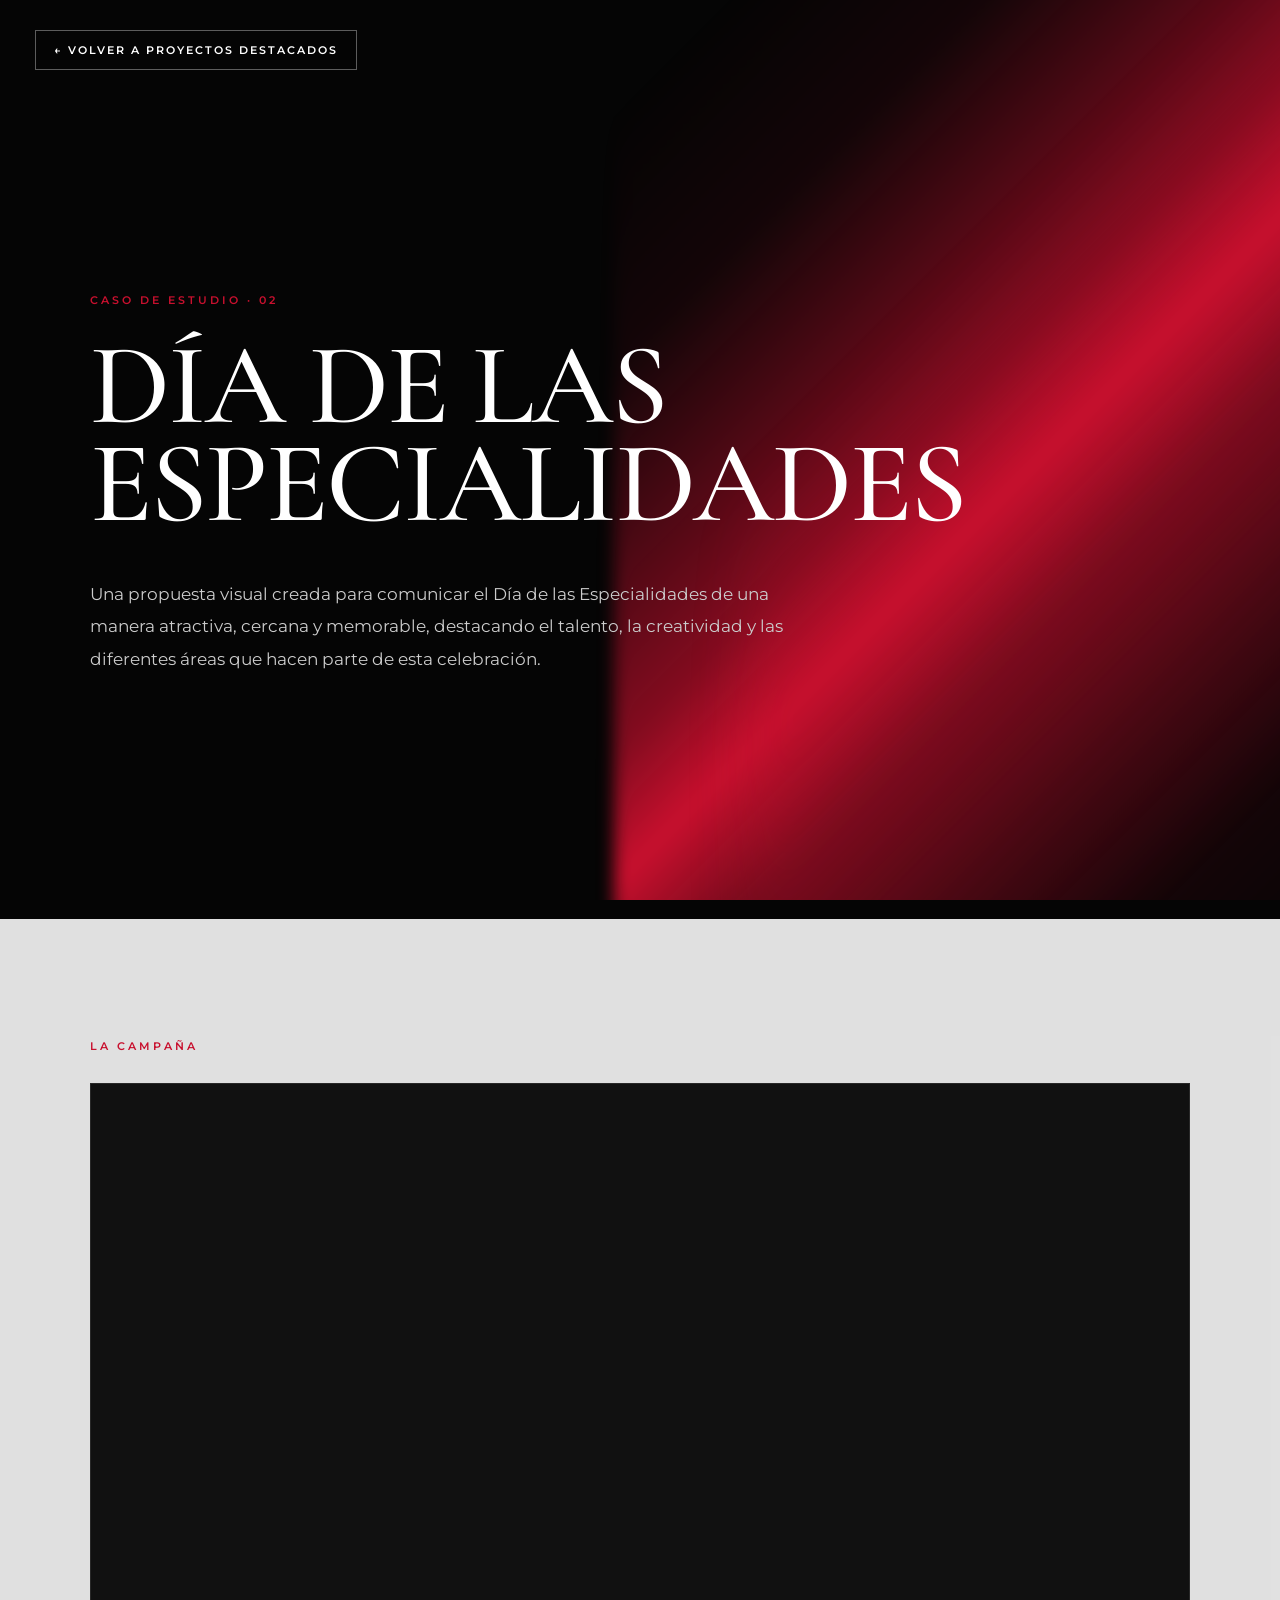
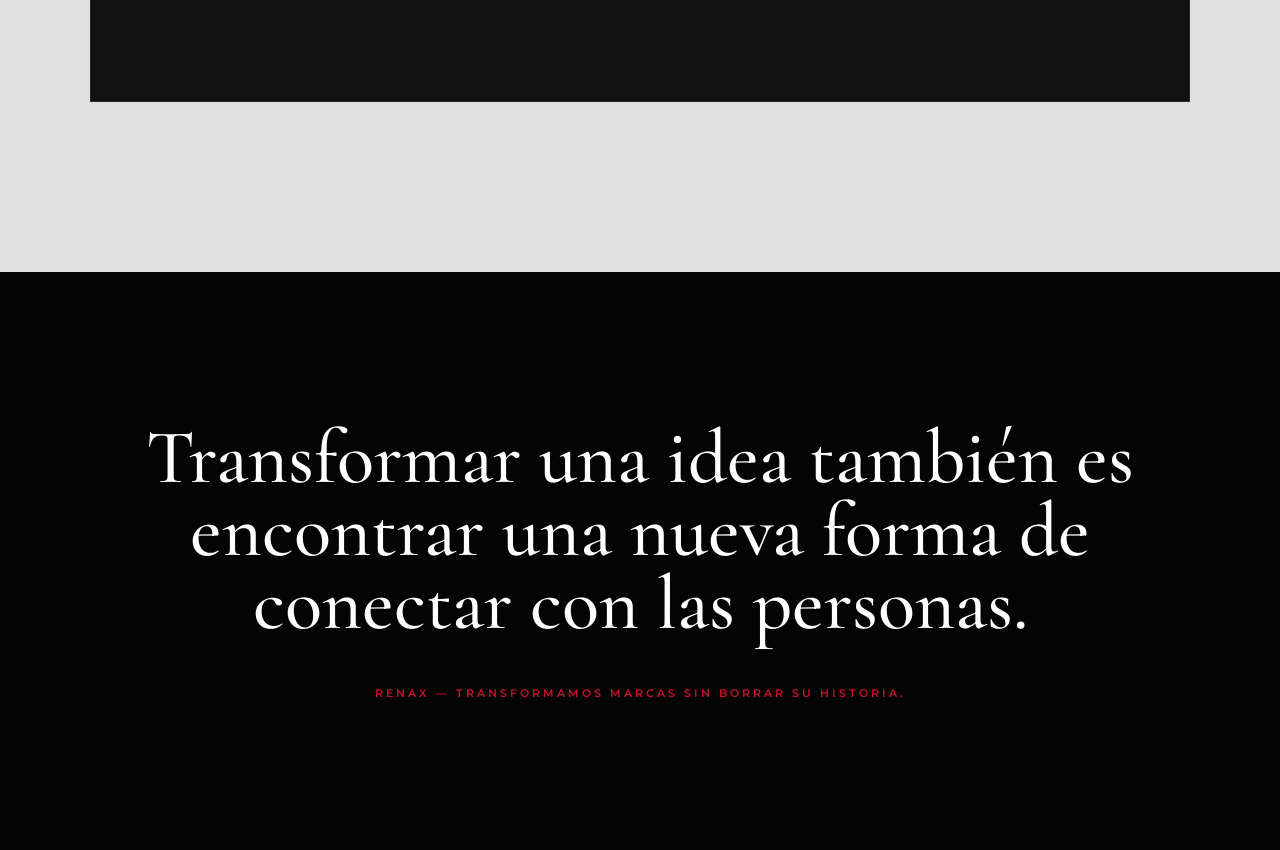
<file: dia-especialidades.html>
<!DOCTYPE html>
<html lang="es">

<head>
    <meta charset="UTF-8">
    <meta name="viewport" content="width=device-width, initial-scale=1.0">

    <title>Día de las Especialidades | RENAX</title>

    <!-- TIPOGRAFÍAS RENAX -->
    <link rel="preconnect" href="https://fonts.googleapis.com">
    <link rel="preconnect" href="https://fonts.gstatic.com" crossorigin>

    <link href="https://fonts.googleapis.com/css2?family=Cormorant+Garamond:wght@400;500;600&family=Montserrat:wght@400;500;600;700&display=swap" rel="stylesheet">

    <style>

        /* =========================================
           CONFIGURACIÓN GENERAL
        ========================================= */

        * {
            box-sizing: border-box;
        }

        html {
            scroll-behavior: smooth;
        }

  body {
            margin: 0;
            background: #050505;
            color: #ffffff;
            font-family: 'Montserrat', sans-serif;
        }
/* =========================================
   FONDO DINÁMICO RENAX
========================================= */

.especialidades-renax {
    margin: 0;
    background: #050505;
    color: #ffffff;
    overflow-x: hidden;
}

.especialidades-fondo {
    position: fixed;
    inset: 0;
    z-index: 0;
    pointer-events: none;
    overflow: hidden;
    background: #050505;
}

.especialidades-fondo::before {
    content: "";
    position: absolute;
    width: 75vw;
    height: 180vh;
    top: -45vh;
    left: 48%;

    background:
        linear-gradient(
            135deg,
            transparent 0%,
            transparent 20%,
            rgba(200,16,46,0.08) 30%,
            rgba(200,16,46,0.65) 45%,
            #c8102e 50%,
            rgba(200,16,46,0.55) 56%,
            rgba(200,16,46,0.08) 72%,
            transparent 82%
        );

    filter: blur(8px);

    animation: especialidadesRedMove 18s ease-in-out infinite alternate;
}

.especialidades-fondo::after {
    content: "";
    position: absolute;
    width: 55vw;
    height: 150vh;
    top: -25vh;
    left: 58%;

    background:
        linear-gradient(
            135deg,
            transparent 35%,
            rgba(200,16,46,0.25) 48%,
            rgba(200,16,46,0.05) 65%,
            transparent 75%
        );

    filter: blur(25px);

    animation: especialidadesRedGlow 14s ease-in-out infinite alternate;
}

@keyframes especialidadesRedMove {
    0% {
        transform: translateX(-15vw) rotate(-8deg) scale(1);
    }

    50% {
        transform: translateX(5vw) rotate(-3deg) scale(1.08);
    }

    100% {
        transform: translateX(18vw) rotate(5deg) scale(1.12);
    }
}

@keyframes especialidadesRedGlow {
    0% {
        transform: translateX(10vw) rotate(-5deg);
    }

    100% {
        transform: translateX(-10vw) rotate(5deg);
    }
}

.especialidades-renax > section {
    position: relative;
    z-index: 1;
}

        /* =========================================
           PORTADA
        ========================================= */

        .especialidades-portada {
            min-height: 100vh;
            padding: 150px 7vw 120px;

141     background: rgba(5, 5, 5, 0.72);

            display: flex;
            align-items: center;
        }

        .especialidades-portada-contenido {
            max-width: 1200px;
            width: 100%;
            margin: 0 auto;
        }

        .especialidades-etiqueta {
            font-family: 'Montserrat', sans-serif;
            font-size: 11px;
            font-weight: 600;
            letter-spacing: 3px;
            text-transform: uppercase;

            color: #c8102e;

            margin-bottom: 30px;
        }

        .especialidades-portada h1 {
            max-width: 1100px;

            margin: 0 0 45px;

            font-family: 'Cormorant Garamond', serif;
            font-size: clamp(65px, 9vw, 140px);
            line-height: 0.85;
            font-weight: 500;

            letter-spacing: -2px;
        }

        .especialidades-portada-descripcion {
            max-width: 720px;

            margin: 0;

            font-size: 17px;
            line-height: 1.9;

            color: #cccccc;
        }


        /* =========================================
           VIDEO
        ========================================= */

        .especialidades-video {
            padding: 120px 7vw 170px;

          background: rgba(255, 255, 255, 0.88);
            color: #050505;
        }

        .especialidades-video-contenido {
            max-width: 1200px;
            margin: 0 auto;
        }

        .especialidades-video-marco {
            width: 100%;
            aspect-ratio: 16 / 9;

            background: #111111;

            border: 1px solid #292929;

            display: flex;
            align-items: center;
            justify-content: center;

            overflow: hidden;
            overflow: hidden;
        }

        .especialidades-video-placeholder {
            text-align: center;
            padding: 30px;
        }

        .especialidades-video-placeholder span {
            display: block;

            font-family: 'Montserrat', sans-serif;
            font-size: 11px;
            font-weight: 600;

            letter-spacing: 3px;
            text-transform: uppercase;

            color: #c8102e;

            margin-bottom: 15px;
        }

        .especialidades-video-placeholder p {
            margin: 0;

            font-family: 'Cormorant Garamond', serif;
            font-size: 38px;

            color: #ffffff;
        }


        /* =========================================
           CIERRE
        ========================================= */

        .especialidades-cierre {
            padding: 150px 7vw;

           background: rgba(5, 5, 5, 0.72);
            color: #ffffff;

            text-align: center;
        }

        .especialidades-cierre-contenido {
            max-width: 1000px;
            margin: 0 auto;
        }

        .especialidades-cierre h2 {
            margin: 0 0 45px;

            font-family: 'Cormorant Garamond', serif;
            font-size: clamp(45px, 6vw, 85px);
            line-height: 0.95;
            font-weight: 500;
        }

        .especialidades-cierre p {
            margin: 0;

            font-family: 'Montserrat', sans-serif;
            font-size: 11px;
            font-weight: 600;

            letter-spacing: 3px;
            text-transform: uppercase;

            color: #c8102e;
        }


        /* =========================================
           RESPONSIVE
        ========================================= */

        @media (max-width: 800px) {

            .especialidades-portada {
                min-height: auto;
                padding: 110px 25px 100px;
            }

            .especialidades-video {
                padding: 90px 25px 110px;
            }

            .especialidades-portada h1 {
                font-size: clamp(55px, 14vw, 90px);
            }

            .especialidades-portada-descripcion {
                font-size: 15px;
            }

            .especialidades-video-placeholder p {
                font-size: 28px;
            }

            .especialidades-cierre {
                padding: 110px 25px;
            }
        }
.especialidades-video-marco iframe {
    position: absolute;
    inset: 0;
    width: 100%;
    height: 100%;
    display: block;
    border: 0;
}
     
/* BOTÓN VOLVER AL PORTAFOLIO */
.renax-back-proyecto {
    position: fixed;
    top: 30px;
    left: 35px;
    z-index: 9998;
    display: inline-block;
    padding: 12px 18px;
    background: rgba(5, 5, 5, 0.85);
    color: #ffffff;
    text-decoration: none;
    font-family: 'Montserrat', sans-serif;
    font-size: 11px;
    font-weight: 600;
    letter-spacing: 2px;
    border: 1px solid rgba(255, 255, 255, 0.35);
    transition: background 0.3s ease, border-color 0.3s ease;
}

.renax-back-proyecto:hover {
    background: #c8102e;
    border-color: #c8102e;
}

@media (max-width: 600px) {
    .renax-back-proyecto {
        top: 18px;
        left: 18px;
        padding: 10px 12px;
        font-size: 10px;
    }
}
   
/* ==========================================
   RENAX — RESPONSIVE DÍA DE LAS ESPECIALIDADES
   Adaptación sin alterar el diseño original
========================================== */

/* Evitar desbordamientos */
*,
*::before,
*::after {
    box-sizing: border-box;
}

html {
    width: 100%;
    overflow-x: clip;
}

body.especialidades-renax {
    width: 100%;
    min-width: 0;
    overflow-x: clip;
}

.especialidades-renax img,
.especialidades-renax iframe {
    max-width: 100%;
}

/* FONDO DINÁMICO */
.especialidades-fondo {
    position: fixed;
    inset: 0;
    pointer-events: none;
}

/* PORTADA */
.especialidades-portada {
    width: 100%;
    min-width: 0;
}

.especialidades-portada-contenido {
    min-width: 0;
}

.especialidades-portada h1 {
    overflow-wrap: break-word;
    hyphens: auto;
}

/* VIDEO: mantener el iframe dentro de su marco */
.especialidades-video-marco {
    position: relative;
    width: 100%;
    aspect-ratio: 16 / 9;
    overflow: hidden;
    isolation: isolate;
}

.especialidades-video-marco iframe {
    position: absolute;
    inset: 0;
    display: block;
    width: 100%;
    height: 100%;
    border: 0;
}

/* CIERRE */
.especialidades-cierre-contenido {
    width: 100%;
    min-width: 0;
}

.especialidades-cierre h2 {
    overflow-wrap: break-word;
}

/* BOTÓN VOLVER */
.renax-back-proyecto {
    max-width: calc(100% - 36px);
    text-align: center;
}

/* TABLETAS Y PORTÁTILES PEQUEÑOS */
@media (max-width: 1024px) {
    .especialidades-portada {
        padding: 130px 5vw 90px;
    }

    .especialidades-portada h1 {
        font-size: clamp(58px, 8vw, 100px);
        line-height: 0.95;
        letter-spacing: -1px;
    }

    .especialidades-video {
        padding: 90px 5vw 110px;
    }

    .especialidades-cierre {
        padding: 110px 5vw;
    }

    .especialidades-cierre h2 {
        line-height: 1.05;
    }
}

/* CELULARES */
@media (max-width: 600px) {
    .especialidades-portada {
        min-height: 0;
        padding: 110px 22px 75px;
    }

    .especialidades-etiqueta {
        font-size: 10px;
        letter-spacing: 2px;
        line-height: 1.7;
        margin-bottom: 20px;
    }

    .especialidades-portada h1 {
        font-size: clamp(42px, 11.5vw, 68px);
        line-height: 0.98;
        letter-spacing: -1px;
        margin-bottom: 28px;
    }

    .especialidades-portada-descripcion {
        font-size: 14px;
        line-height: 1.8;
    }

    .especialidades-video {
        padding: 65px 18px 80px;
    }

    .especialidades-video-marco {
        aspect-ratio: 16 / 9;
        border-radius: 4px;
    }

    .especialidades-video-placeholder {
        padding: 16px;
    }

    .especialidades-video-placeholder span {
        font-size: 9px;
        letter-spacing: 2px;
    }

    .especialidades-video-placeholder p {
        font-size: 24px;
        line-height: 1.2;
    }

    .especialidades-cierre {
        padding: 80px 22px;
    }

    .especialidades-cierre h2 {
        font-size: clamp(34px, 9vw, 48px);
        line-height: 1.08;
        margin-bottom: 30px;
    }

    .especialidades-cierre p {
        font-size: 9px;
        letter-spacing: 2px;
        line-height: 1.8;
        overflow-wrap: anywhere;
    }

    .renax-back-proyecto {
        top: 14px;
        left: 14px;
        max-width: calc(100% - 28px);
        padding: 10px 12px;
        font-size: 9px;
        letter-spacing: 1px;
    }
}

/* CELULARES PEQUEÑOS */
@media (max-width: 380px) {
    .especialidades-portada {
        padding-right: 17px;
        padding-left: 17px;
    }

    .especialidades-portada h1 {
        font-size: clamp(36px, 10.5vw, 44px);
        letter-spacing: -0.5px;
    }

    .especialidades-portada-descripcion {
        font-size: 13px;
    }

    .especialidades-video {
        padding-right: 12px;
        padding-left: 12px;
    }

    .especialidades-cierre {
        padding-right: 17px;
        padding-left: 17px;
    }

    .especialidades-cierre h2 {
        font-size: 32px;
    }
}

/* ACCESIBILIDAD: reducir animaciones si el usuario lo prefiere */
@media (prefers-reduced-motion: reduce) {
    html {
        scroll-behavior: auto;
    }

    .especialidades-fondo::before,
    .especialidades-fondo::after {
        animation: none;
    }

    *,
    *::before,
    *::after {
        transition-duration: 0.01ms !important;
    }
}

    </style>
</head>


233 <body class="especialidades-renax">
<div class="especialidades-fondo"></div>
<a href="portafolio.html#proyectos" class="renax-back-proyecto">
    ← VOLVER A PROYECTOS DESTACADOS
</a>
    <!-- =========================================
         PORTADA
    ========================================= -->

    <section class="especialidades-portada">

        <div class="especialidades-portada-contenido">

            <div class="especialidades-etiqueta">
                Caso de estudio · 02
            </div>

            <h1>
                DÍA DE LAS<br>
                ESPECIALIDADES
            </h1>

            <p class="especialidades-portada-descripcion">
                Una propuesta visual creada para comunicar el Día de las
                Especialidades de una manera atractiva, cercana y memorable,
                destacando el talento, la creatividad y las diferentes áreas
                que hacen parte de esta celebración.
            </p>

        </div>

    </section>


    <!-- =========================================
         VIDEO
    ========================================= -->

    <section class="especialidades-video">

        <div class="especialidades-video-contenido">

            <div class="especialidades-etiqueta">
                La campaña
            </div>

            <div class="especialidades-video-marco">

             
<iframe
    src="https://www.youtube.com/embed/oM-5SSs9RAo"
    title="Día de las Especialidades - RENAX"
    frameborder="0"
    allow="accelerometer; autoplay; clipboard-write; encrypted-media; gyroscope; picture-in-picture; web-share"
    allowfullscreen>
</iframe>
  

            </div>

        </div>

    </section>


    <!-- =========================================
         CIERRE
    ========================================= -->

    <section class="especialidades-cierre">

        <div class="especialidades-cierre-contenido">

            <h2>
                Transformar una idea también es encontrar
                una nueva forma de conectar con las personas.
            </h2>

            <p>
                RENAX — TRANSFORMAMOS MARCAS SIN BORRAR SU HISTORIA.
            </p>

        </div>

    </section>


</body>
</html>
</file>
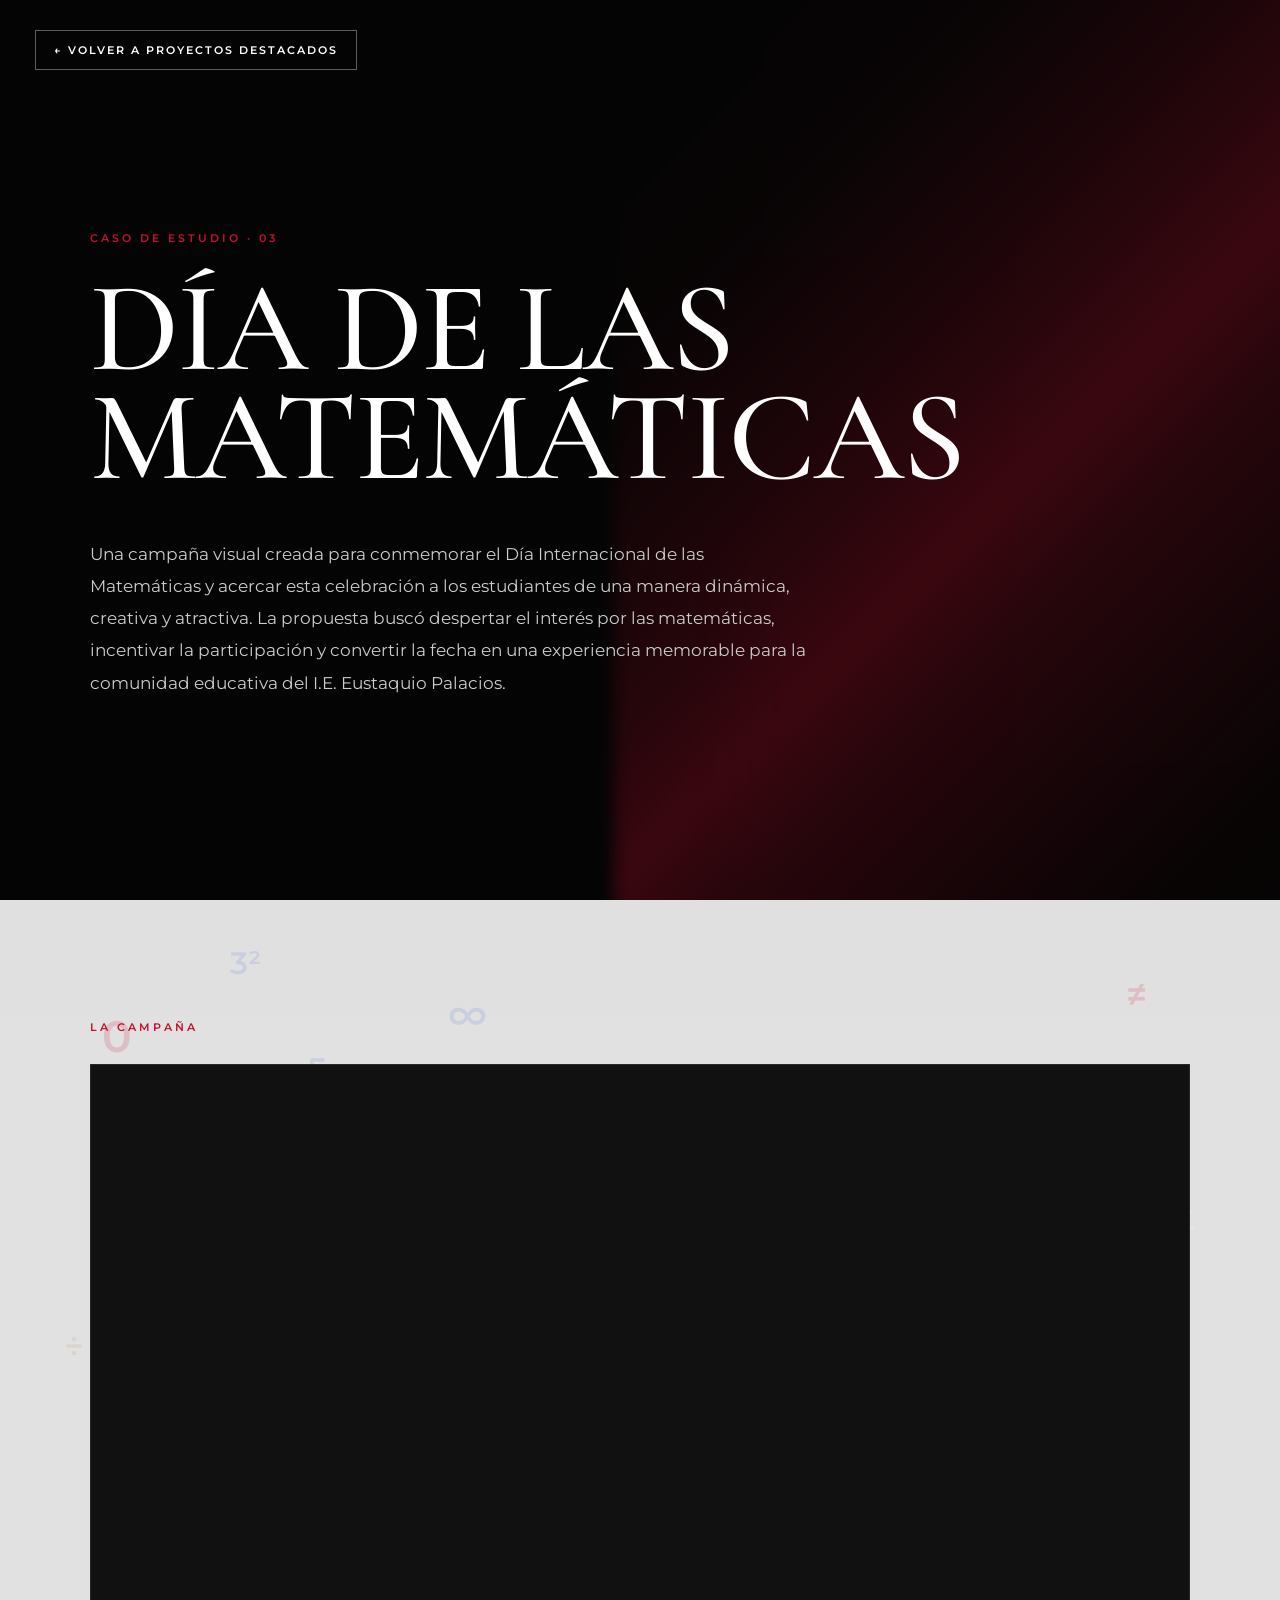
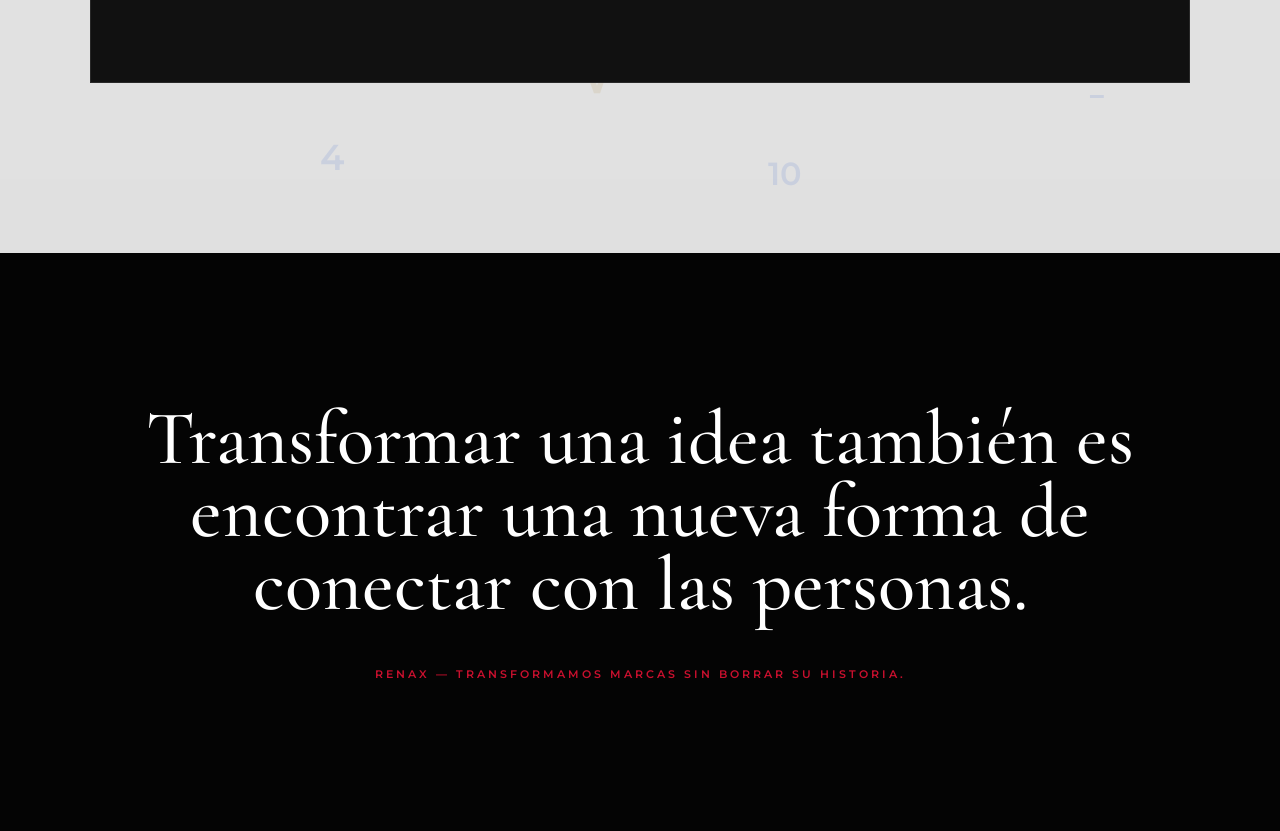
<file: dia-matematicas.html>
<!DOCTYPE html>
<html lang="es">
<head>
    <meta charset="UTF-8">
    <meta name="viewport" content="width=device-width, initial-scale=1.0">

    <title>Día de las Matemáticas | RENAX</title>

    <!-- TIPOGRAFÍAS RENAX -->
    <link rel="preconnect" href="https://fonts.googleapis.com">
    <link rel="preconnect" href="https://fonts.gstatic.com" crossorigin>

    <link href="https://fonts.googleapis.com/css2?family=Cormorant+Garamond:wght@400;500;600&family=Montserrat:wght@400;500;600;700&display=swap" rel="stylesheet">

    <style>

        /* =========================================
           CONFIGURACIÓN GENERAL
        ========================================= */

        * {
            box-sizing: border-box;
        }

        html {
            scroll-behavior: smooth;
        }

        body {
            margin: 0;
            background: #050505;
            color: #ffffff;
            font-family: 'Montserrat', sans-serif;
        }
/* =========================================
   FONDO DINÁMICO RENAX
========================================= */

.matematicas-renax {
    margin: 0;
    background: #050505;
    color: #ffffff;
    overflow-x: hidden;
}

.matematicas-fondo {
    position: fixed;
    inset: 0;
    z-index: 0;
    pointer-events: none;
    overflow: hidden;
    background: #050505;
}

.matematicas-fondo::before {
    content: "";
    position: absolute;
    width: 75vw;
    height: 180vh;
    top: -45vh;
    left: 48%;
    background: linear-gradient(
        135deg,
        transparent 0%,
        transparent 20%,
        rgba(200,16,46,0.08) 30%,
        rgba(200,16,46,0.65) 45%,
        #c8102e 50%,
        rgba(200,16,46,0.55) 56%,
        rgba(200,16,46,0.08) 72%,
        transparent 82%
    );
    filter: blur(8px);
    animation: matematicasRedMove 18s ease-in-out infinite alternate;
}

.matematicas-fondo::after {
    content: "";
    position: absolute;
    width: 55vw;
    height: 150vh;
    top: -25vh;
    left: 58%;
    background: linear-gradient(
        135deg,
        transparent 35%,
        rgba(200,16,46,0.25) 48%,
        rgba(200,16,46,0.05) 65%,
        transparent 75%
    );
    filter: blur(25px);
    animation: matematicasRedGlow 14s ease-in-out infinite alternate;
}

@keyframes matematicasRedMove {
    0% { transform: translateX(-15vw) rotate(-8deg) scale(1); }
    50% { transform: translateX(5vw) rotate(-3deg) scale(1.08); }
    100% { transform: translateX(18vw) rotate(5deg) scale(1.12); }
}

@keyframes matematicasRedGlow {
    0% { transform: translateX(10vw) rotate(-5deg); }
    100% { transform: translateX(-10vw) rotate(5deg); }
}

.matematicas-renax > section {
    position: relative;
    z-index: 1;
}

        /* =========================================
           PORTADA
        ========================================= */

        .matematicas-portada {
            min-height: 100vh;
            padding: 150px 7vw 120px;

          background: rgba(5, 5, 5, 0.72);

            display: flex;
            align-items: center;
        }

        .matematicas-portada-contenido {
            max-width: 1200px;
            width: 100%;
            margin: 0 auto;
        }

        .matematicas-etiqueta {
            font-family: 'Montserrat', sans-serif;
            font-size: 11px;
            font-weight: 600;
            letter-spacing: 3px;
            text-transform: uppercase;

            color: #c8102e;

            margin-bottom: 30px;
        }

        .matematicas-portada h1 {
            max-width: 1100px;

            margin: 0 0 45px;

            font-family: 'Cormorant Garamond', serif;
            font-size: clamp(70px, 10vw, 150px);
            line-height: 0.85;
            font-weight: 500;

            letter-spacing: -2px;
        }

        .matematicas-portada-descripcion {
            max-width: 720px;

            margin: 0;

            font-size: 17px;
            line-height: 1.9;

            color: #cccccc;
        }


        /* =========================================
           VIDEO
        ========================================= */

        .matematicas-video {
            padding: 120px 7vw 170px;

background: rgba(255, 255, 255, 0.88);
            color: #050505;
        }

        .matematicas-video-contenido {
            max-width: 1200px;
            margin: 0 auto;
        }

        .matematicas-video-marco {
            width: 100%;
            aspect-ratio: 16 / 9;

            background: #111111;

            border: 1px solid #292929;

            display: flex;
            align-items: center;
            justify-content: center;

            overflow: hidden;
            position: relative;
        }
.matematicas-video-marco iframe {
    position: absolute;
    inset: 0;
    width: 100%;
    height: 100%;
    display: block;
    border: 0;
}
        .matematicas-video-placeholder {
            text-align: center;
            padding: 30px;
        }

        .matematicas-video-placeholder span {
            display: block;

            font-family: 'Montserrat', sans-serif;
            font-size: 11px;
            font-weight: 600;

            letter-spacing: 3px;
            text-transform: uppercase;

            color: #c8102e;

            margin-bottom: 15px;
        }

        .matematicas-video-placeholder p {
            margin: 0;

            font-family: 'Cormorant Garamond', serif;
            font-size: 38px;

            background: rgba(5, 5, 5, 0.72);
        }


        /* =========================================
           CIERRE
        ========================================= */

        .matematicas-cierre {
            padding: 150px 7vw;

          background: rgba(5, 5, 5, 0.72);
            color: #ffffff;

            text-align: center;
        }

        .matematicas-cierre-contenido {
            max-width: 1000px;
            margin: 0 auto;
        }

        .matematicas-cierre h2 {
            margin: 0 0 45px;

            font-family: 'Cormorant Garamond', serif;
            font-size: clamp(45px, 6vw, 85px);
            line-height: 0.95;
            font-weight: 500;
        }

        .matematicas-cierre p {
            margin: 0;

            font-family: 'Montserrat', sans-serif;
            font-size: 11px;
            font-weight: 600;

            letter-spacing: 3px;
            text-transform: uppercase;

            color: #c8102e;
        }


        /* =========================================
           RESPONSIVE
        ========================================= */

        @media (max-width: 800px) {

            .matematicas-portada {
                min-height: auto;
                padding: 110px 25px 100px;
            }

            .matematicas-video {
                padding: 90px 25px 110px;
                position: relative;
overflow: hidden;
            }

            .matematicas-portada h1 {
                font-size: clamp(55px, 15vw, 90px);
            }

            .matematicas-portada-descripcion {
                font-size: 15px;
            }

            .matematicas-video-placeholder p {
                font-size: 28px;
            }

            .matematicas-cierre {
                padding: 110px 25px;
            }
        }

/* BOTÓN VOLVER AL PORTAFOLIO */
.renax-back-proyecto {
    position: fixed;
    top: 30px;
    left: 35px;
    z-index: 9998;
    display: inline-block;
    padding: 12px 18px;
    background: rgba(5, 5, 5, 0.85);
    color: #ffffff;
    text-decoration: none;
    font-family: 'Montserrat', sans-serif;
    font-size: 11px;
    font-weight: 600;
    letter-spacing: 2px;
    border: 1px solid rgba(255, 255, 255, 0.35);
    transition: background 0.3s ease, border-color 0.3s ease;
}

.renax-back-proyecto:hover {
    background: #c8102e;
    border-color: #c8102e;
}

@media (max-width: 600px) {
    .renax-back-proyecto {
        top: 18px;
        left: 18px;
        padding: 10px 12px;
        font-size: 10px;
    }
}
/* NÚMEROS SOLO DETRÁS DEL VIDEO */
.matematicas-video .matematicas-numeros {
    position: absolute;
    inset: 0;
    z-index: 0;
    pointer-events: none;
}

.matematicas-video .matematicas-video-contenido {
    position: relative;
    z-index: 1;
}

.matematicas-video .matematicas-video-marco {
    position: relative;
    z-index: 2;
}
        
/* NÚMEROS FLOTANTES SOLO EN LA SECCIÓN DEL VIDEO */
.matematicas-video {
    position: relative;
    overflow: hidden;
}

.matematicas-video .matematicas-numeros {
    position: absolute;
    inset: 0;
    z-index: 0;
    overflow: hidden;
    pointer-events: none;
}

.matematicas-video .matematicas-numeros span {
    position: absolute;
    display: block;
    font-family: 'Montserrat', sans-serif;
    font-weight: 600;
    line-height: 1;
    opacity: 0.16;
    animation: matematicasFlotar 18s ease-in-out infinite alternate;
}

/* Posiciones y colores */
.matematicas-video .matematicas-numeros span:nth-child(1) {
    top: 12%; left: 8%; color: #c8102e; font-size: 44px;
}
.matematicas-video .matematicas-numeros span:nth-child(2) {
    top: 30%; left: 80%; color: #5478d4; font-size: 36px; animation-delay: -4s;
}
.matematicas-video .matematicas-numeros span:nth-child(3) {
    top: 65%; left: 15%; color: #b89a5a; font-size: 52px; animation-delay: -7s;
}
.matematicas-video .matematicas-numeros span:nth-child(4) {
    top: 20%; left: 60%; color: #c8102e; font-size: 46px; animation-delay: -9s;
}
.matematicas-video .matematicas-numeros span:nth-child(5) {
    top: 55%; left: 90%; color: #5478d4; font-size: 38px; animation-delay: -3s;
}
.matematicas-video .matematicas-numeros span:nth-child(6) {
    top: 78%; left: 45%; color: #b89a5a; font-size: 48px; animation-delay: -11s;
}
.matematicas-video .matematicas-numeros span:nth-child(7) {
    top: 42%; left: 38%; color: #c8102e; font-size: 32px; animation-delay: -5s;
}
.matematicas-video .matematicas-numeros span:nth-child(8) {
    top: 10%; left: 35%; color: #5478d4; font-size: 42px; animation-delay: -8s;
}
.matematicas-video .matematicas-numeros span:nth-child(9) {
    top: 72%; left: 75%; color: #c8102e; font-size: 45px; animation-delay: -12s;
}
.matematicas-video .matematicas-numeros span:nth-child(10) {
    top: 45%; left: 5%; color: #b89a5a; font-size: 34px; animation-delay: -6s;
}
.matematicas-video .matematicas-numeros span:nth-child(11) {
    top: 88%; left: 25%; color: #5478d4; font-size: 36px; animation-delay: -10s;
}
.matematicas-video .matematicas-numeros span:nth-child(12) {
    top: 58%; left: 55%; color: #c8102e; font-size: 32px; animation-delay: -2s;
}

.matematicas-video .matematicas-video-contenido {
    position: relative;
    z-index: 1;
}

.matematicas-video .matematicas-video-marco {
    position: relative;
    z-index: 2;
}

@keyframes matematicasFlotar {
    from {
        transform: translate(0, 0) rotate(-6deg);
    }
    to {
        transform: translate(18px, -24px) rotate(6deg);
    }
}

/* MÁS MOVIMIENTO Y GIROS PARA LOS SÍMBOLOS */
.matematicas-video .matematicas-numeros span {
    animation: matematicasGiroSuave 24s linear infinite;
    transform-origin: center center;
    will-change: transform;
}

/* POSICIONES DE LOS NUEVOS SÍMBOLOS */
.matematicas-video .matematicas-numeros span:nth-child(13) {
    top: 16%; left: 24%; color: #5478d4; font-size: 34px; animation-delay: -4s;
}
.matematicas-video .matematicas-numeros span:nth-child(14) {
    top: 35%; left: 72%; color: #c8102e; font-size: 42px; animation-delay: -9s;
}
.matematicas-video .matematicas-numeros span:nth-child(15) {
    top: 62%; left: 30%; color: #b89a5a; font-size: 38px; animation-delay: -13s;
}
.matematicas-video .matematicas-numeros span:nth-child(16) {
    top: 82%; left: 85%; color: #5478d4; font-size: 30px; animation-delay: -6s;
}
.matematicas-video .matematicas-numeros span:nth-child(17) {
    top: 25%; left: 48%; color: #c8102e; font-size: 35px; animation-delay: -11s;
}
.matematicas-video .matematicas-numeros span:nth-child(18) {
    top: 72%; left: 8%; color: #b89a5a; font-size: 44px; animation-delay: -3s;
}
.matematicas-video .matematicas-numeros span:nth-child(19) {
    top: 48%; left: 78%; color: #ffffff; font-size: 28px; animation-delay: -15s;
}
.matematicas-video .matematicas-numeros span:nth-child(20) {
    top: 8%; left: 88%; color: #c8102e; font-size: 36px; animation-delay: -8s;
}
.matematicas-video .matematicas-numeros span:nth-child(21) {
    top: 90%; left: 60%; color: #5478d4; font-size: 32px; animation-delay: -12s;
}
.matematicas-video .matematicas-numeros span:nth-child(22) {
    top: 40%; left: 20%; color: #b89a5a; font-size: 40px; animation-delay: -5s;
}
.matematicas-video .matematicas-numeros span:nth-child(23) {
    top: 56%; left: 48%; color: #c8102e; font-size: 30px; animation-delay: -10s;
}
.matematicas-video .matematicas-numeros span:nth-child(24) {
    top: 18%; left: 56%; color: #5478d4; font-size: 36px; animation-delay: -7s;
}
.matematicas-video .matematicas-numeros span:nth-child(25) {
    top: 78%; left: 38%; color: #b89a5a; font-size: 34px; animation-delay: -14s;
}
.matematicas-video .matematicas-numeros span:nth-child(26) {
    top: 32%; left: 92%; color: #ffffff; font-size: 28px; animation-delay: -2s;
}
.matematicas-video .matematicas-numeros span:nth-child(27) {
    top: 65%; left: 65%; color: #c8102e; font-size: 42px; animation-delay: -16s;
}
.matematicas-video .matematicas-numeros span:nth-child(28) {
    top: 5%; left: 18%; color: #5478d4; font-size: 31px; animation-delay: -6s;
}

@keyframes matematicasGiroSuave {
    0% {
        transform: translate(0, 0) rotate(0deg);
    }
    25% {
        transform: translate(15px, -12px) rotate(90deg);
    }
    50% {
        transform: translate(5px, -25px) rotate(180deg);
    }
    75% {
        transform: translate(-12px, -10px) rotate(270deg);
    }
    100% {
        transform: translate(0, 0) rotate(360deg);
    }
}

@media (prefers-reduced-motion: reduce) {
    .matematicas-video .matematicas-numeros span {
        animation: none;
    }
}



/* ==========================================
   RENAX — RESPONSIVE DÍA DE LAS MATEMÁTICAS
   Computador, tableta y celular
   ========================================== */

*,
*::before,
*::after {
    box-sizing: border-box;
}

html {
    width: 100%;
    overflow-x: clip;
}

body.matematicas-renax {
    width: 100%;
    min-width: 0;
    overflow-x: clip;
}

.matematicas-renax > section {
    position: relative;
    z-index: 1;
}

.matematicas-portada-contenido,
.matematicas-video-contenido,
.matematicas-cierre-contenido {
    width: 100%;
    min-width: 0;
}

.matematicas-portada h1,
.matematicas-cierre h2 {
    overflow-wrap: break-word;
    hyphens: auto;
}

/* VIDEO RESPONSIVE */
.matematicas-video-marco {
    position: relative;
    width: 100%;
    aspect-ratio: 16 / 9;
    overflow: hidden;
}

.matematicas-video-marco iframe {
    position: absolute;
    inset: 0;
    width: 100%;
    height: 100%;
    display: block;
    border: 0;
}

/* NÚMEROS FLOTANTES: mantenerlos detrás del contenido */
.matematicas-video .matematicas-numeros {
    position: absolute;
    inset: 0;
    overflow: hidden;
    pointer-events: none;
    z-index: 0;
}

.matematicas-video .matematicas-video-contenido {
    position: relative;
    z-index: 1;
}

.matematicas-video .matematicas-video-marco {
    z-index: 2;
}

/* TABLETAS Y PORTÁTILES PEQUEÑOS */
@media (max-width: 1024px) {
    .matematicas-portada {
        min-height: auto;
        padding: 130px 5vw 90px;
    }

    .matematicas-portada h1 {
        font-size: clamp(58px, 9vw, 100px);
        line-height: 0.95;
        letter-spacing: -1px;
    }

    .matematicas-portada-descripcion {
        font-size: 16px;
        line-height: 1.8;
    }

    .matematicas-video {
        padding: 90px 5vw 110px;
    }

    .matematicas-cierre {
        padding: 110px 5vw;
    }

    .matematicas-cierre h2 {
        line-height: 1.05;
    }
}

/* CELULARES */
@media (max-width: 600px) {
    .matematicas-portada {
        min-height: auto;
        padding: 110px 22px 75px;
    }

    .matematicas-etiqueta {
        font-size: 10px;
        letter-spacing: 2px;
        line-height: 1.7;
        margin-bottom: 20px;
    }

    .matematicas-portada h1 {
        font-size: clamp(40px, 11.5vw, 68px);
        line-height: 0.98;
        letter-spacing: -1px;
        margin-bottom: 28px;
    }

    .matematicas-portada-descripcion {
        font-size: 14px;
        line-height: 1.8;
    }

    .matematicas-video {
        padding: 65px 18px 80px;
    }

    .matematicas-video-marco {
        aspect-ratio: 16 / 9;
    }

    .matematicas-video .matematicas-numeros span {
        font-size: 25px !important;
    }

    .matematicas-cierre {
        padding: 80px 22px;
    }

    .matematicas-cierre h2 {
        font-size: clamp(33px, 8.8vw, 48px);
        line-height: 1.08;
        margin-bottom: 30px;
    }

    .matematicas-cierre p {
        font-size: 9px;
        letter-spacing: 1.5px;
        line-height: 1.8;
        overflow-wrap: anywhere;
    }

    .renax-back-proyecto {
        top: 14px;
        left: 14px;
        max-width: calc(100% - 28px);
        padding: 10px 12px;
        font-size: 9px;
        letter-spacing: 1px;
    }
}

/* CELULARES PEQUEÑOS */
@media (max-width: 380px) {
    .matematicas-portada {
        padding-right: 17px;
        padding-left: 17px;
    }

    .matematicas-portada h1 {
        font-size: clamp(35px, 10.5vw, 42px);
        letter-spacing: -0.5px;
    }

    .matematicas-portada-descripcion {
        font-size: 13px;
    }

    .matematicas-video {
        padding-right: 12px;
        padding-left: 12px;
    }

    .matematicas-cierre {
        padding-right: 17px;
        padding-left: 17px;
    }

    .matematicas-cierre h2 {
        font-size: 31px;
    }
}

/* ACCESIBILIDAD */
@media (prefers-reduced-motion: reduce) {
    html {
        scroll-behavior: auto;
    }

    .matematicas-fondo::before,
    .matematicas-fondo::after,
    .matematicas-video .matematicas-numeros span {
        animation: none !important;
    }
}


    </style>
</head>


<body class="matematicas-renax">
    <div class="matematicas-fondo"></div>
    


   <a href="portafolio.html#proyectos" class="renax-back-proyecto">
    ← VOLVER A PROYECTOS DESTACADOS
</a>


    <!-- =========================================
         PORTADA
    ========================================= -->

    <section class="matematicas-portada">

        <div class="matematicas-portada-contenido">

            <div class="matematicas-etiqueta">
                Caso de estudio · 03
            </div>

            <h1>
                DÍA DE LAS<br>
                MATEMÁTICAS
            </h1>

            <p class="matematicas-portada-descripcion">
                Una campaña visual creada para conmemorar el Día Internacional
                de las Matemáticas y acercar esta celebración a los estudiantes
                de una manera dinámica, creativa y atractiva. La propuesta buscó
                despertar el interés por las matemáticas, incentivar la participación
                y convertir la fecha en una experiencia memorable para la comunidad
                educativa del I.E. Eustaquio Palacios.
            </p>

        </div>

    </section>


    <!-- =========================================
         VIDEO
    ========================================= -->

    <section class="matematicas-video">

<div class="matematicas-numeros" aria-hidden="true">
    <span>0</span>
    <span>1</span>
    <span>π</span>
    <span>∑</span>
    <span>8</span>
    <span>√</span>
    <span>3</span>
    <span>∞</span>
    <span>9</span>
    <span>÷</span>
    <span>4</span>
    <span>×</span>
    <span>5</span>
    <span>+</span>
    <span>7</span>
    <span>−</span>
    <span>2</span>
    <span>Δ</span>
    <span>6</span>
    <span>≠</span>
    <span>10</span>
    <span>φ</span>
    <span>√9</span>
    <span>÷</span>
    <span>12</span>
    <span>Σ</span>
    <span>∞</span>
    <span>3²</span>
</div>

        <div class="matematicas-video-contenido">

            <div class="matematicas-etiqueta">
                La campaña
            </div>

            <div class="matematicas-video-marco">

             <iframe
    src="https://www.youtube.com/embed/wbveiIoL1PE"
    title="Día Internacional de las Matemáticas - RENAX"
    frameborder="0"
    allow="accelerometer; autoplay; clipboard-write; encrypted-media; gyroscope; picture-in-picture; web-share"
    allowfullscreen>
</iframe>

            </div>

        </div>

    </section>


    <!-- =========================================
         CIERRE
    ========================================= -->

    <section class="matematicas-cierre">

        <div class="matematicas-cierre-contenido">

            <h2>
                Transformar una idea también es encontrar
                una nueva forma de conectar con las personas.
            </h2>

            <p>
                RENAX — TRANSFORMAMOS MARCAS SIN BORRAR SU HISTORIA.
            </p>

        </div>

    </section>


</body>
</html>
</file>
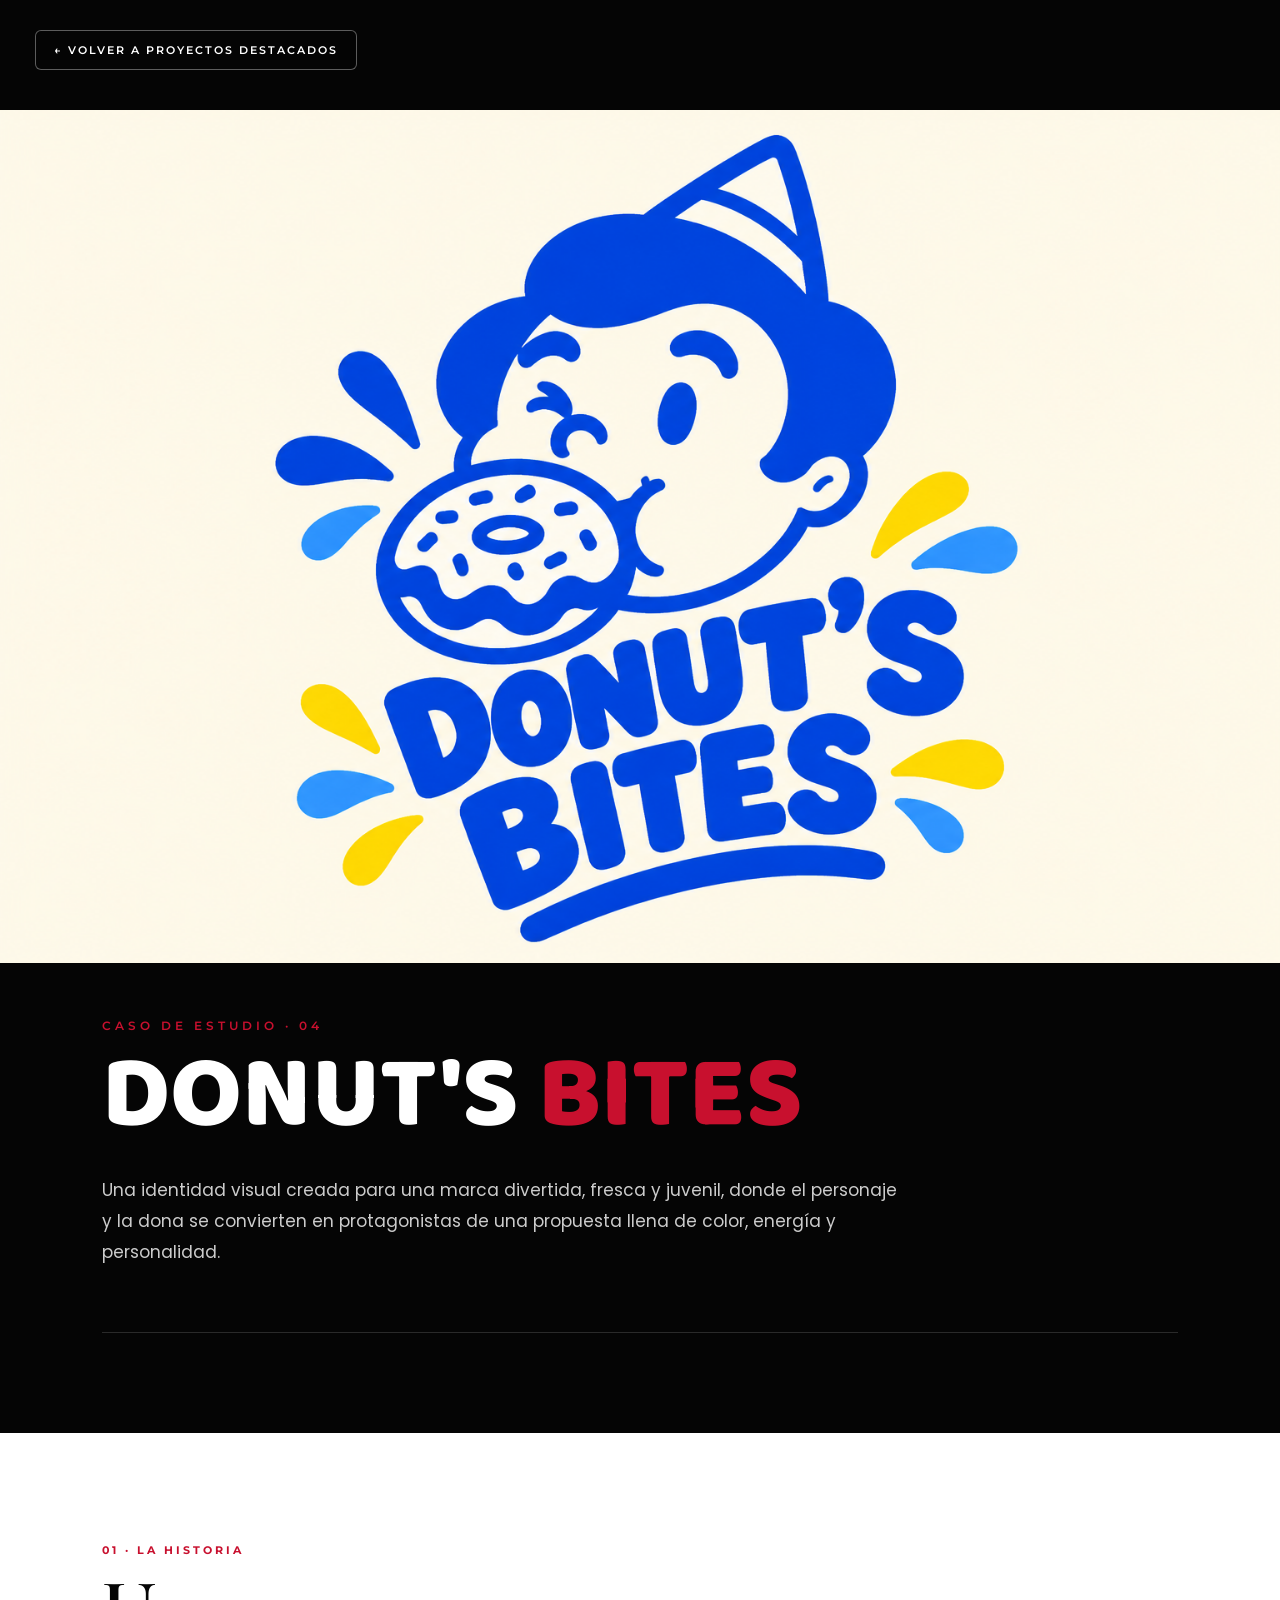
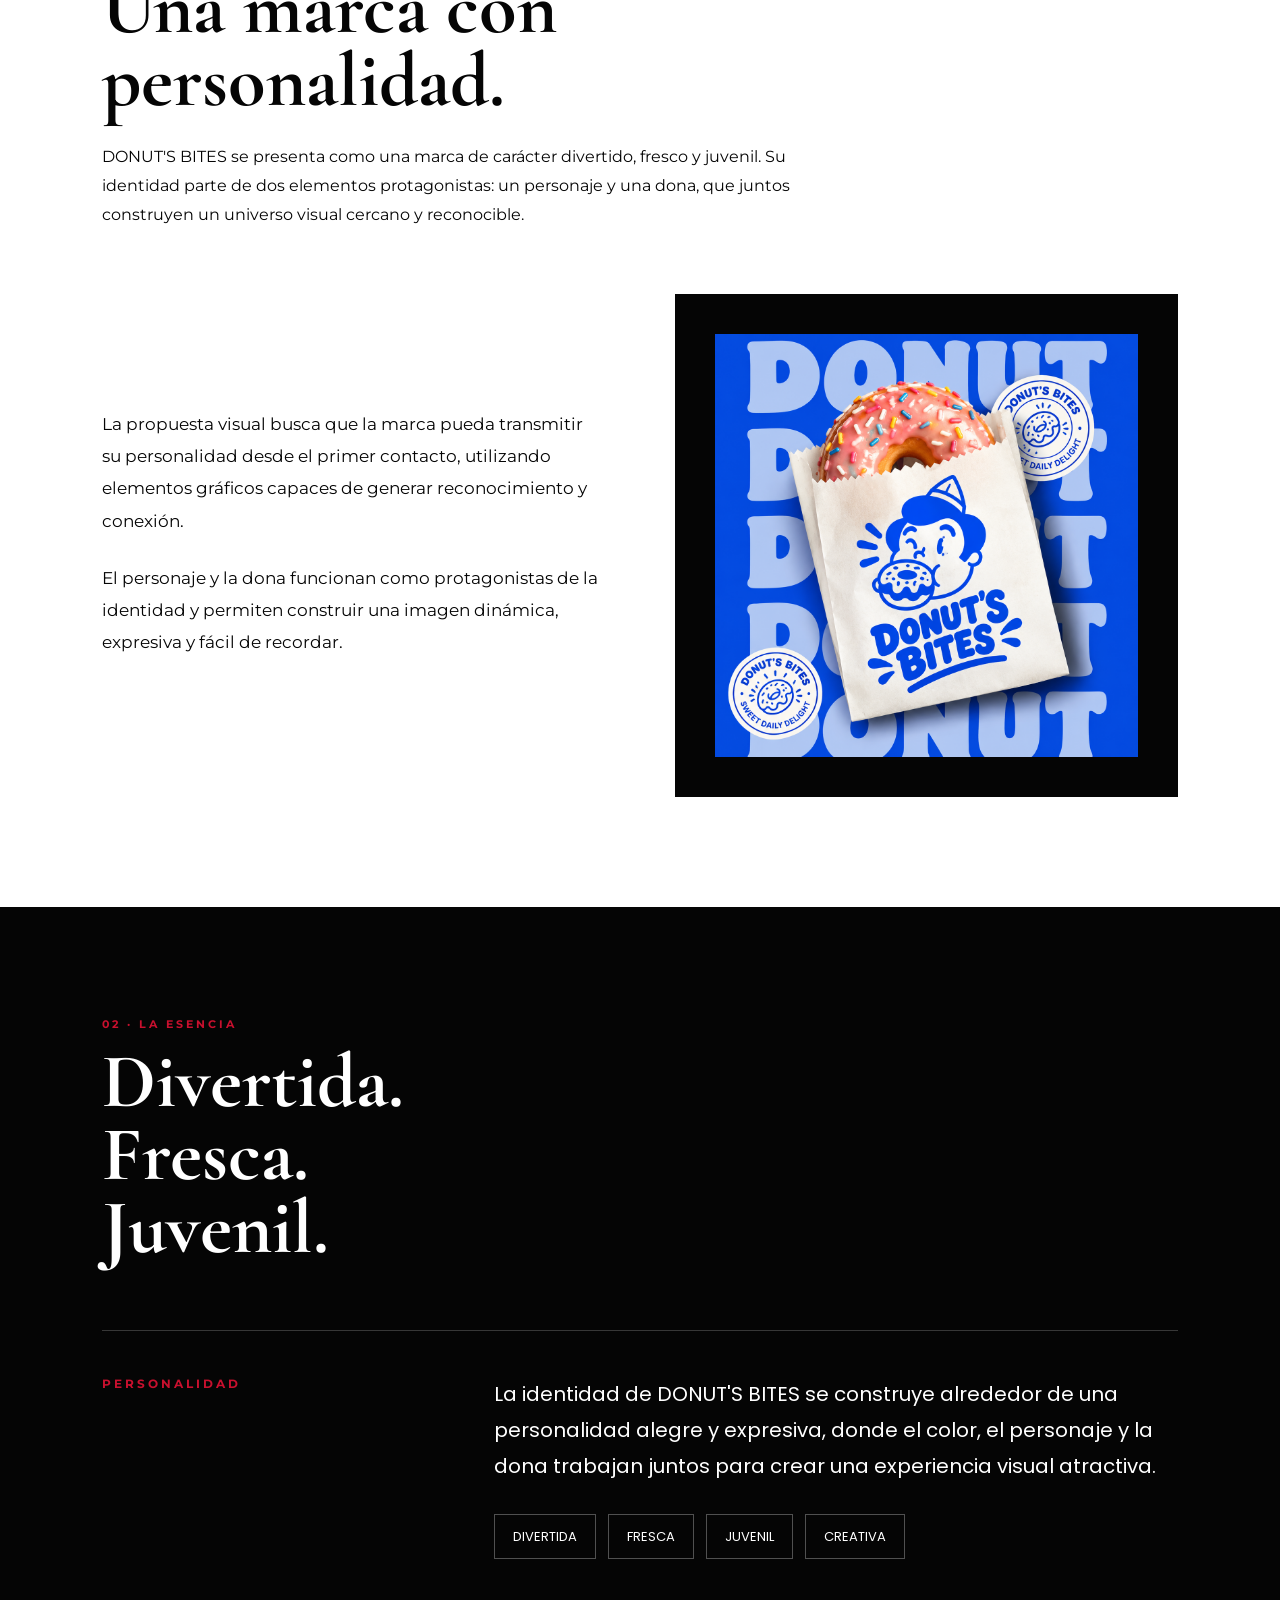
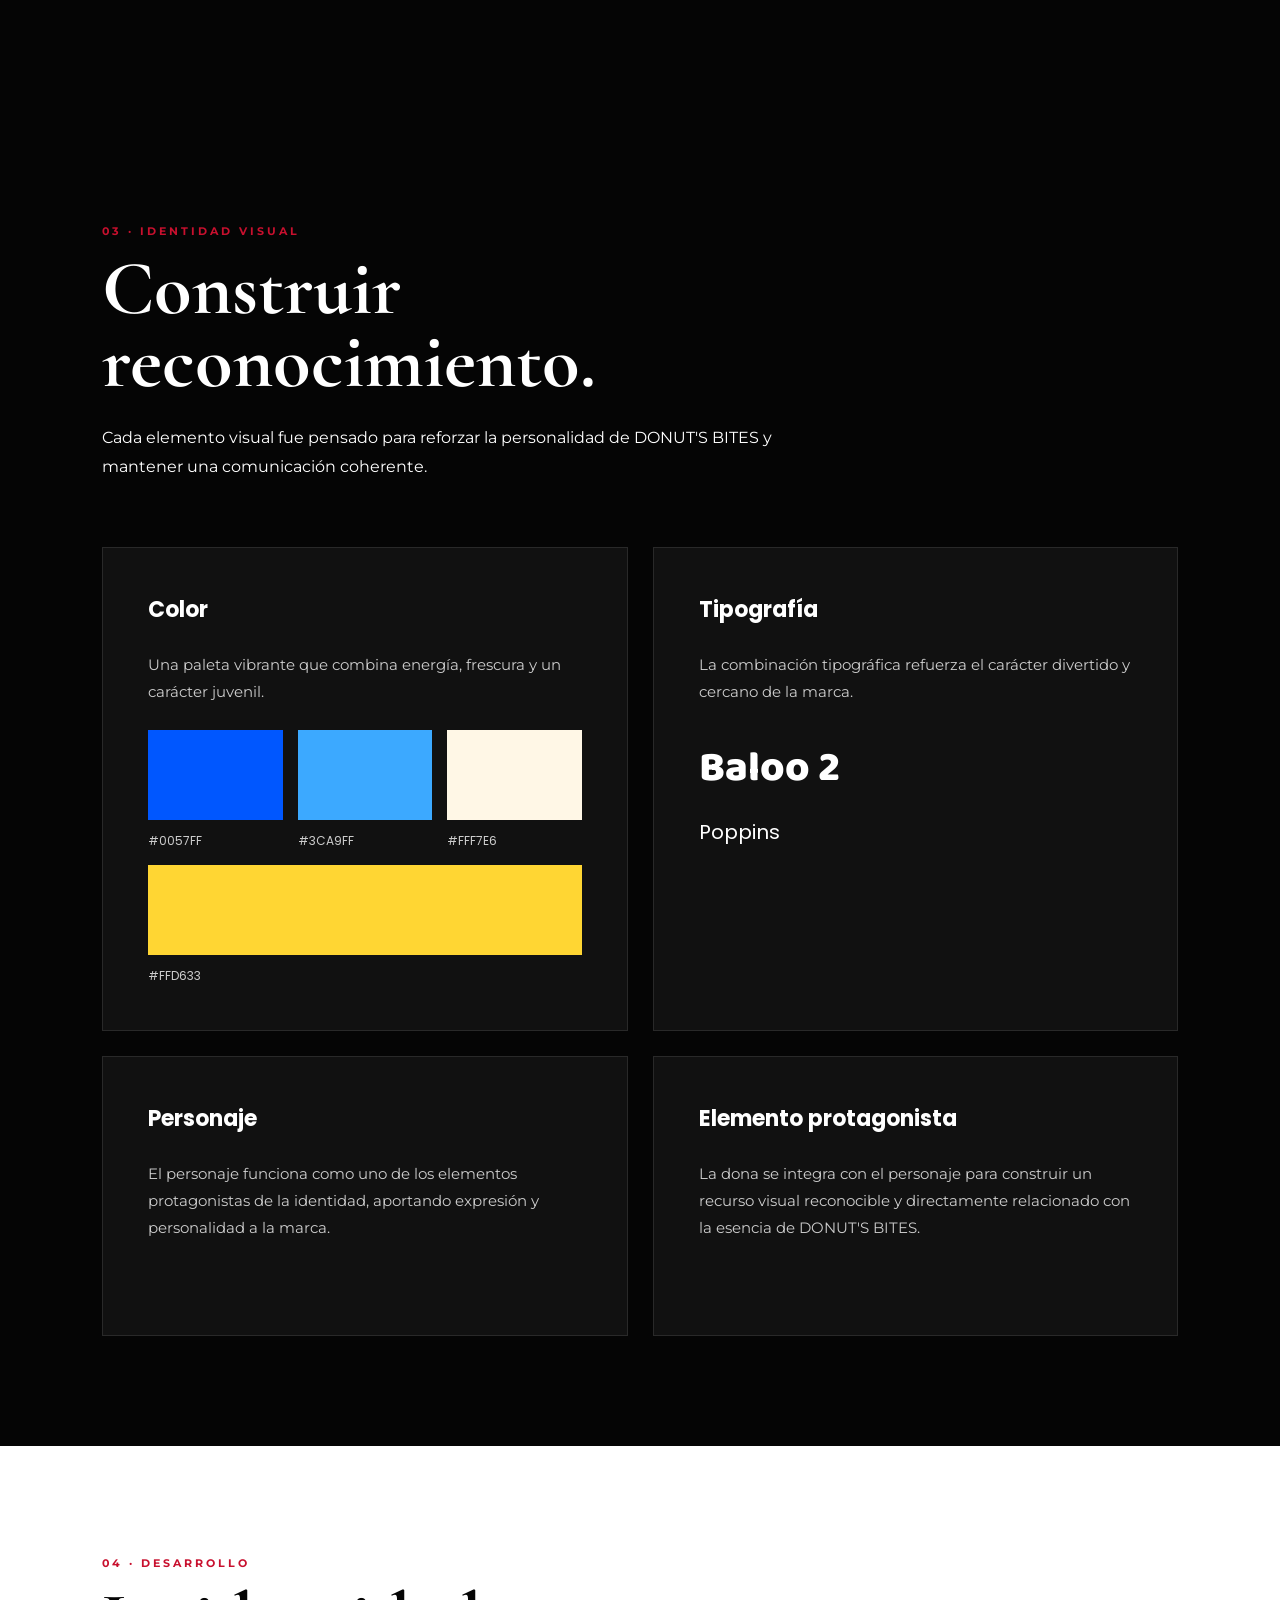
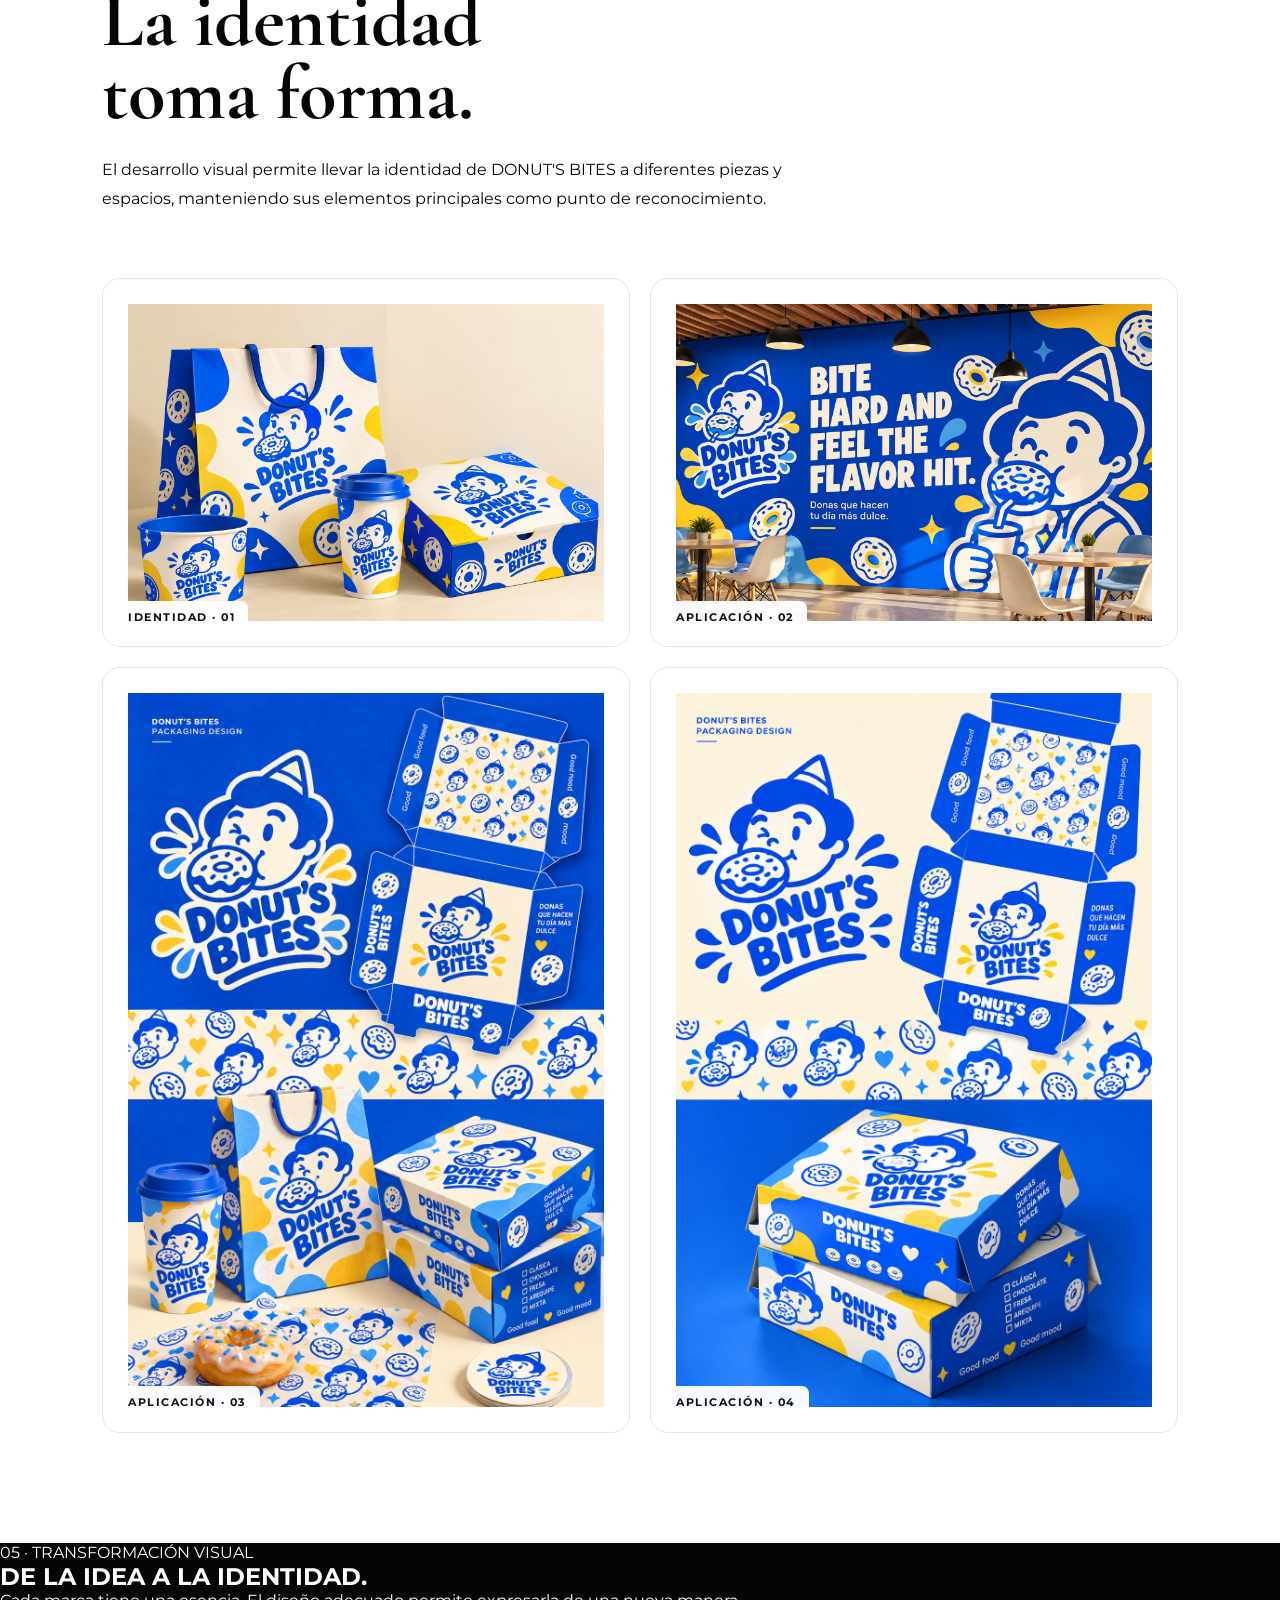
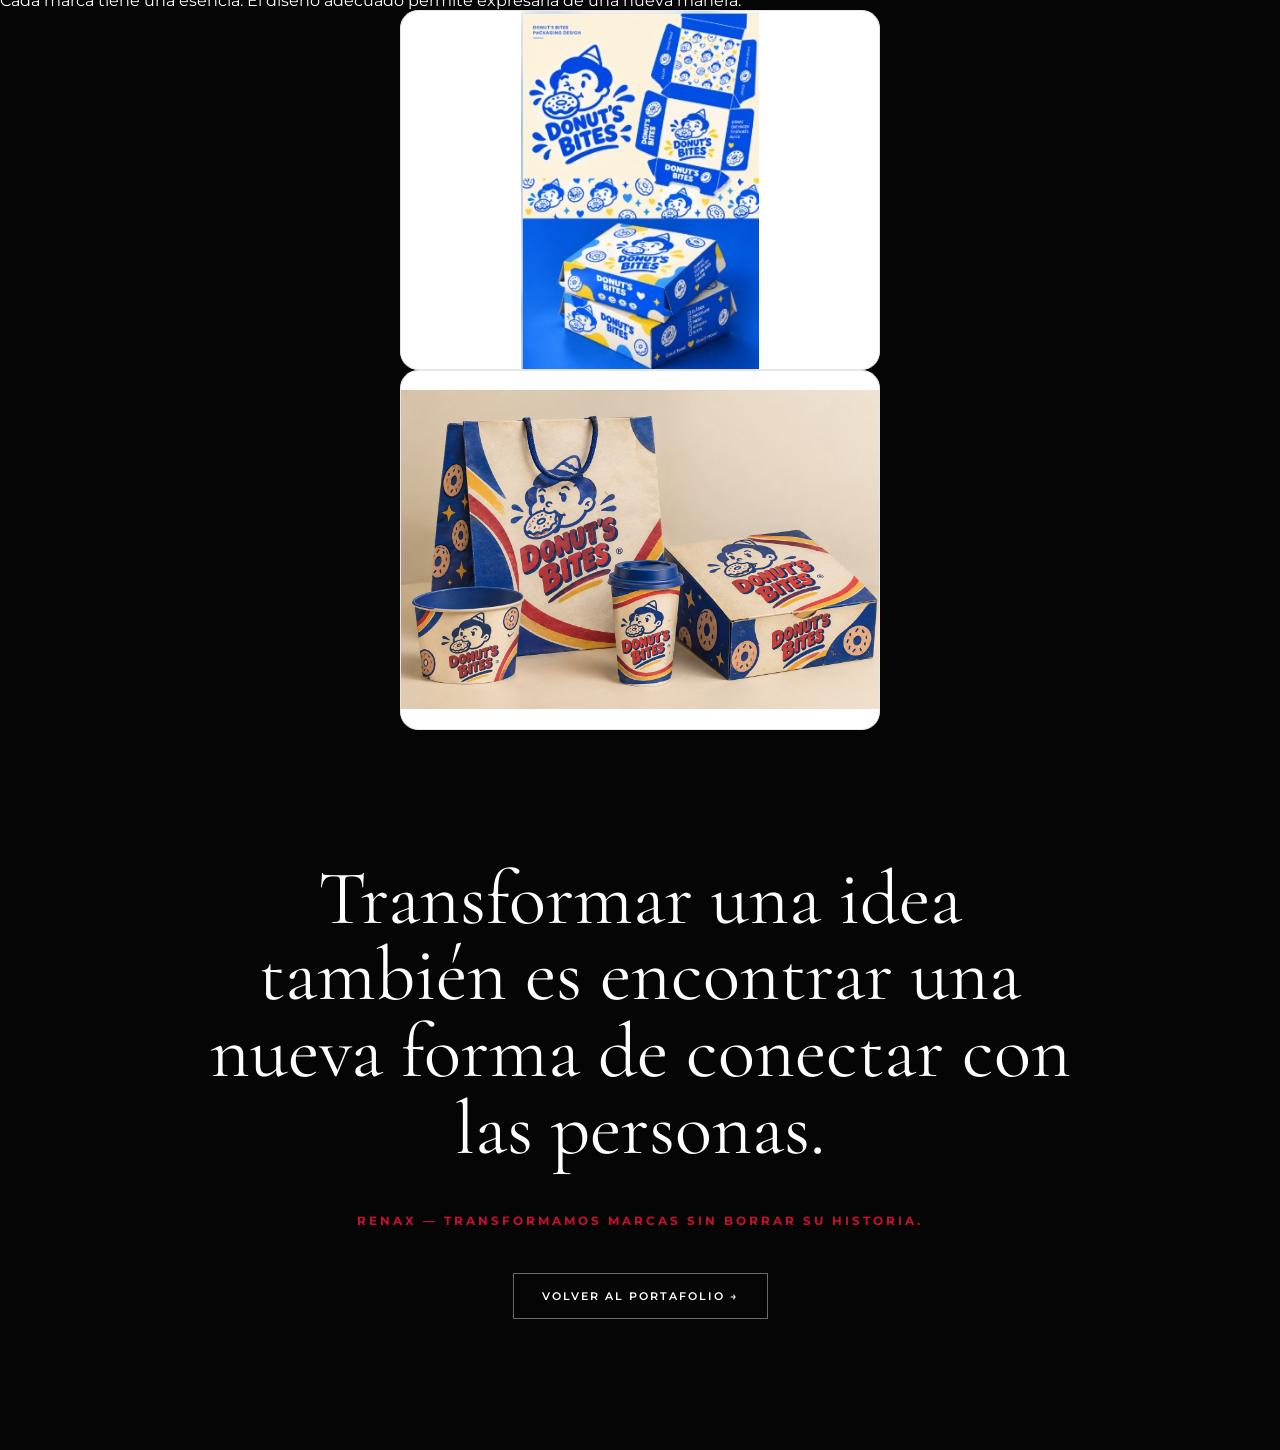
<file: donuts-bites.html>
<!DOCTYPE html>
<html lang="es">
<head>

    <meta charset="UTF-8">

    <meta name="viewport" content="width=device-width, initial-scale=1.0">

    <title>Donut's Bites | RENAX</title>


    <!-- =========================
         TIPOGRAFÍAS
    ========================= -->

    <link rel="preconnect" href="https://fonts.googleapis.com">

    <link rel="preconnect"
          href="https://fonts.gstatic.com"
          crossorigin>

    <link href="https://fonts.googleapis.com/css2?family=Baloo+2:wght@400;500;600;700;800&family=Cormorant+Garamond:wght@400;500;600;700&family=Montserrat:wght@400;500;600;700&family=Poppins:wght@400;500;600;700&display=swap"
          rel="stylesheet">


    <style>

        /* =========================
           CONFIGURACIÓN GENERAL
        ========================= */

        * {
            margin: 0;
            padding: 0;
            box-sizing: border-box;
        }


        html {
            scroll-behavior: smooth;
        }


        body {
            background: #050505;
            position: relative;
isolation: isolate;
            color: #ffffff;

            font-family: 'Montserrat', sans-serif;

            overflow-x: hidden;
        }


        /* =========================
           TRANSICIÓN RENAX
        ========================= */

        .renax-page-transition {

            position: fixed;

            inset: 0;

            background: #050505;

            z-index: 9999;

            display: flex;

            align-items: center;

            justify-content: center;

            opacity: 1;

            visibility: visible;

            transition:
                opacity 0.7s ease,
                visibility 0.7s ease;
        }


        .renax-page-transition.hide {

            opacity: 0;

            visibility: hidden;

            pointer-events: none;
        }


        .transition-logo-image {

            width: 150px;

            max-width: 45vw;
        }


        /* =========================
           BOTÓN VOLVER
        ========================= */

        .renax-back {

            position: fixed;

            top: 30px;

            left: 35px;

            z-index: 1000;

            color: #ffffff;

            text-decoration: none;

            font-size: 11px;

            font-weight: 600;

            letter-spacing: 2px;

            border: 1px solid rgba(255,255,255,0.35);

            padding: 12px 18px;

            transition: 0.3s ease;
        }


        .renax-back:hover {

            background: #c8102e;

            border-color: #c8102e;
        }


        /* =========================
           PORTADA
        ========================= */

        .hero-donut {

            background: #050505;

            padding: 110px 8% 100px;

            position: relative;

            overflow: hidden;
        }


        .hero-content {

            width: 100%;

            max-width: 1400px;

            margin: 0 auto;

            position: relative;

            z-index: 2;
        }


        /* =========================
           IMAGEN PRINCIPAL
        ========================= */

.hero-image {
    width: 100vw;
    height: auto;
    min-height: 0;
    background: transparent;
    display: block;
    overflow: hidden;
    margin-bottom: 55px;
    margin-left: calc(50% - 50vw);
}


     

.hero-image img {
    display: block;
    width: 100%;
    height: auto;
    object-fit: contain;
    object-position: center;
    padding: 0;
    border-radius: 0;
}




        /* =========================
           INFORMACIÓN DE PORTADA
        ========================= */

        .hero-info {

            max-width: 1000px;
        }


        .hero-label {

            display: block;

            color: #c8102e;

            font-size: 12px;

            font-weight: 600;

            letter-spacing: 4px;

            margin-bottom: 20px;
        }


        .hero-title {

            font-family: 'Baloo 2', sans-serif;

            font-size: clamp(4rem, 8vw, 8rem);

            font-weight: 800;

            line-height: 0.85;

            color: #ffffff;

            margin-bottom: 35px;
        }


        .hero-title span {

            color: #c8102e;
        }


        .hero-description {

            max-width: 800px;

            color: #cccccc;

            font-family: 'Poppins', sans-serif;

            font-size: 17px;

            line-height: 1.8;
        }


        .hero-line {

            width: 100%;

            height: 1px;

            background: rgba(255,255,255,0.15);

            margin-top: 65px;
        }


        /* =========================
           SECCIONES GENERALES
        ========================= */

        .section {

            padding: 110px 8%;
        }


        .section-white {

            background: #ffffff;

            color: #050505;
        }


        .section-dark {

            background: #050505;

            color: #ffffff;
        }


        .section-header {

            max-width: 1100px;

            margin: 0 auto 65px;
        }


        .section-number {

            display: block;

            color: #c8102e;

            font-size: 11px;

            font-weight: 700;

            letter-spacing: 3px;

            margin-bottom: 15px;
        }


        .section-title {

            font-family: 'Cormorant Garamond', serif;

            font-size: clamp(3rem, 6vw, 6rem);

            line-height: 0.95;

            margin-bottom: 25px;
        }


        .section-intro {

            max-width: 750px;

            font-size: 16px;

            line-height: 1.8;
        }


        /* =========================
           01 · LA HISTORIA
        ========================= */

        .historia-grid {

            max-width: 1100px;

            margin: auto;

            display: grid;

            grid-template-columns: 1fr 1fr;

            gap: 70px;

            align-items: center;
        }


        .historia-text p {

            font-size: 17px;

            line-height: 1.9;

            margin-bottom: 25px;
        }


        .historia-image {

            background: #050505;

            min-height: 430px;

            display: flex;

            align-items: center;

            justify-content: center;

            padding: 40px;
        }


        .historia-image img {

            width: 100%;

            max-width: 480px;

            height: auto;

            object-fit: contain;
        }


        /* =========================
           02 · LA ESENCIA
        ========================= */

        .esencia {

            max-width: 1100px;

            margin: auto;
        }


        .esencia-box {

            border-top: 1px solid rgba(255,255,255,0.2);

            padding: 45px 0;

            display: grid;

            grid-template-columns: 1fr 2fr;

            gap: 50px;
        }


        .esencia-label {

            color: #c8102e;

            font-size: 12px;

            font-weight: 700;

            letter-spacing: 3px;
        }


        .esencia-content {

            font-family: 'Poppins', sans-serif;

            font-size: 20px;

            line-height: 1.8;
        }


        .palabras {

            display: flex;

            flex-wrap: wrap;

            gap: 12px;

            margin-top: 30px;
        }


        .palabra {

            border: 1px solid rgba(255,255,255,0.3);

            padding: 10px 18px;

            font-family: 'Poppins', sans-serif;

            font-size: 13px;
        }


        /* =========================
           03 · IDENTIDAD VISUAL
        ========================= */

        .identidad {

            max-width: 1100px;

            margin: auto;
        }


        .identidad-grid {

            display: grid;

            grid-template-columns: 1fr 1fr;

            gap: 25px;
        }


        .identidad-card {

            background: #111111;

            border: 1px solid rgba(255,255,255,0.1);

            padding: 45px;

            min-height: 280px;
        }


        .identidad-card h3 {

            font-family: 'Poppins', sans-serif;

            font-size: 22px;

            margin-bottom: 25px;
        }


        .identidad-card p {

            color: #cccccc;

            font-size: 15px;

            line-height: 1.8;
        }


        /* =========================
           PALETA DE COLORES
        ========================= */

        .paleta {

            display: flex;

            flex-wrap: wrap;

            gap: 15px;

            margin-top: 25px;
        }


        .color-item {

            flex: 1;

            min-width: 120px;
        }


        .color {

            height: 90px;

            margin-bottom: 10px;
        }


        .color-name {

            font-family: 'Poppins', sans-serif;

            font-size: 12px;

            color: #cccccc;
        }


        .blue-principal {

            background: #0057FF;
        }


        .blue-secondary {

            background: #3CA9FF;
        }


        .cream {

            background: #FFF7E6;
        }


        .yellow {

            background: #FFD633;
        }


        /* =========================
           TIPOGRAFÍA
        ========================= */

        .font-demo {

            margin-top: 30px;
        }


        .font-baloo {

            font-family: 'Baloo 2', sans-serif;

            font-size: 42px;

            font-weight: 800;

            margin-bottom: 15px;
        }


        .font-poppins {

            font-family: 'Poppins', sans-serif;

            font-size: 20px;
        }


        /* =========================
           04 · DESARROLLO
        ========================= */

        .aplicaciones {

            max-width: 1100px;

            margin: auto;
        }


        .aplicaciones-grid {

            display: grid;

            grid-template-columns: repeat(2, 1fr);

            gap: 20px;
        }


        .aplicacion {

            min-height: 300px;

            background: #111111;

            border: 1px solid rgba(255,255,255,0.1);

            display: flex;

            align-items: center;

            justify-content: center;

            position: relative;

            overflow: hidden;
        }


        .aplicacion img {

            width: 100%;

            height: 100%;

            object-fit: contain;

            padding: 25px;
        }


        .aplicacion-label {

            position: absolute;

            bottom: 18px;

            left: 20px;

            font-size: 10px;

            letter-spacing: 2px;

            color: rgba(255,255,255,0.6);
        }


        /* =========================
           CIERRE
        ========================= */

        .cierre {

            min-height: 80vh;

            background: #050505;

            display: flex;

            align-items: center;

            justify-content: center;

            text-align: center;

            padding: 100px 8%;
        }


        .cierre-content {

            max-width: 900px;
        }


        .cierre-frase {

            font-family: 'Cormorant Garamond', serif;

            font-size: clamp(3rem, 6vw, 6rem);

            line-height: 1;

            margin-bottom: 45px;
        }


        .cierre-renax {

            color: #c8102e;

            font-size: 12px;

            font-weight: 700;

            letter-spacing: 3px;

            margin-bottom: 45px;
        }


        .volver {

            display: inline-block;

            text-decoration: none;

            color: #ffffff;

            border: 1px solid rgba(255,255,255,0.4);

            padding: 15px 28px;

            font-size: 11px;

            font-weight: 600;

            letter-spacing: 2px;

            transition: 0.3s ease;
        }


        .volver:hover {

            background: #c8102e;

            border-color: #c8102e;
        }


        /* =========================
           RESPONSIVE
        ========================= */

        @media (max-width: 800px) {

            .renax-back {

                top: 20px;

                left: 20px;
            }


            .hero-donut {

                padding: 110px 7% 70px;
            }


            .hero-image {

                height: 45vh;

                min-height: 300px;

                margin-bottom: 40px;
            }


            .hero-image img {

                padding: 20px;
            }


            .hero-title {

                font-size: clamp(3.5rem, 16vw, 6rem);
            }


            .section {

                padding: 80px 7%;
            }


            .historia-grid {

                grid-template-columns: 1fr;

                gap: 40px;
            }


            .esencia-box {

                grid-template-columns: 1fr;

                gap: 20px;
            }


            .identidad-grid {

                grid-template-columns: 1fr;
            }


            .aplicaciones-grid {

                grid-template-columns: 1fr;
            }


            .identidad-card {

                padding: 30px;
            }


            .historia-image {

                min-height: 300px;
            }

        }

/* =========================================
   FONDO DINÁMICO RENAX
   DONUT'S BITES
========================================= */

.donut-fondo {
    position: fixed;
    inset: 0;
   z-index: -1;
    pointer-events: none;
    overflow: hidden;
    background: #050505;
}

.donut-fondo::before {
    content: "";
    position: absolute;
    width: 75vw;
    height: 180vh;
    top: -45vh;
    left: 48%;
    background: linear-gradient(
        135deg,
        transparent 0%,
        transparent 20%,
        rgba(200,16,46,.08) 30%,
        rgba(200,16,46,.65) 45%,
        #c8102e 50%,
        rgba(200,16,46,.55) 56%,
        rgba(200,16,46,.08) 72%,
        transparent 82%
    );
    filter: blur(8px);
    transform: rotate(0deg);
    animation: donutRedMove 18s ease-in-out infinite alternate;
}

.donut-fondo::after {
    content: "";
    position: absolute;
    width: 55vw;
    height: 150vh;
    top: -25vh;
    left: 58%;
    background: linear-gradient(
        135deg,
        transparent 35%,
        rgba(200,16,46,.25) 48%,
        rgba(200,16,46,.05) 65%,
        transparent 75%
    );
    filter: blur(25px);
    animation: donutRedGlow 14s ease-in-out infinite alternate;
}

@keyframes donutRedMove {
    0% {
        transform: translateX(-15vw) rotate(-8deg) scale(1);
    }
    50% {
        transform: translateX(5vw) rotate(-3deg) scale(1.08);
    }
    100% {
        transform: translateX(18vw) rotate(5deg) scale(1.12);
    }
}

@keyframes donutRedGlow {
    0% {
        transform: translateX(10vw) rotate(-5deg);
    }
    100% {
        transform: translateX(-10vw) rotate(5deg);
    }
}

        
/* CONTENIDO POR ENCIMA DEL FONDO DINÁMICO */

body > .donut-fondo {
    z-index: -1;
}

body > section,
body > a {
    position: relative;
    z-index: 1;
}
/* ZOOM SUAVE EN LAS CUATRO IMÁGENES */
.aplicaciones .aplicacion {
    overflow: hidden;
    border-radius: 18px;
}

.aplicaciones .aplicacion img {
    border-radius: 18px;
    transition: transform 0.45s ease;
}

.aplicaciones .aplicacion:hover img {
    transform: scale(1.05);
}
      /* FONDO BLANCO EN LOS DOS CUADROS INFERIORES */
.aplicaciones-grid .aplicacion:nth-child(n+3) {
    background: #ffffff;
}

.aplicaciones-grid .aplicacion:nth-child(n+3) img {
    background: #ffffff;
}
  
/* FONDO BLANCO EN LOS CUATRO CUADROS */
.aplicaciones-grid .aplicacion {
    background: #ffffff !important;
    border: 1px solid #e5e5e5;
    border-radius: 18px;
    overflow: hidden;
}

/* IMÁGENES CENTRADAS Y COMPLETAS */
.aplicaciones-grid .aplicacion img {
    position: relative;
    z-index: 1;
    background: #ffffff !important;
    object-fit: contain;
    object-position: center;
    border-radius: 18px;
    transition: transform 0.45s ease;
}

/* EFECTO ZOOM */
.aplicaciones-grid .aplicacion:hover img {
    transform: scale(1.05);
}

/* TÍTULOS VISIBLES SOBRE LAS IMÁGENES */
.aplicaciones-grid .aplicacion .aplicacion-label {
    position: absolute;
    z-index: 10;
    bottom: 12px;
    left: 12px;
    color: #111111 !important;
    background: rgba(255, 255, 255, 0.96);
    padding: 9px 13px;
    border-radius: 7px;
    font-size: 11px;
    font-weight: 700;
    letter-spacing: 1.5px;
    line-height: 1.4;
}
    /* =========================================
   05 · GALERÍA COMPLEMENTARIA
========================================= */

.galeria-complementaria-imagen {
    width: 100%;
    max-width: 480px;
    aspect-ratio: 4 / 3;
    margin: 0 auto;
    overflow: hidden;
    background: #ffffff;
    border: 1px solid #e5e5e5;
    border-radius: 18px;
}

.galeria-complementaria-contenido {
    max-width: 1400px;
    margin: 0 auto;
}

.galeria-complementaria-grid {
    display: grid;
    grid-template-columns: repeat(2, minmax(0, 1fr));
    gap: 28px;
    justify-items: center;
}

.galeria-complementaria-imagen {
    width: 100%;
    aspect-ratio: 4 / 3;
    overflow: hidden;
    background: #ffffff;
    border: 1px solid #e5e5e5;
    border-radius: 18px;
}

.galeria-complementaria-imagen img {
    display: block;
    width: 100%;
    height: 100%;
    object-fit: contain;
    object-position: center;
    transition: transform 0.45s ease;
}

.galeria-complementaria-imagen:hover img {
    transform: scale(1.03);
}

/* Adaptación para celulares y tabletas pequeñas */
@media (max-width: 800px) {
    .galeria-complementaria {
        padding: 55px 7%;
    }

    .galeria-complementaria-grid {
        grid-template-columns: 1fr;
        gap: 22px;
    }
}  
        
/* ==========================================
   RENAX — DONUT'S BITES RESPONSIVE
   Adaptación para todos los dispositivos
========================================== */

html {
    width: 100%;
    overflow-x: clip;
}

body {
    width: 100%;
    min-width: 0;
    overflow-x: clip;
}

.hero-content,
.hero-info,
.section-header,
.historia-grid,
.esencia,
.identidad,
.aplicaciones,
.cierre-content {
    min-width: 0;
    width: 100%;
}

.hero-title,
.section-title,
.cierre-frase,
.hero-description,
.section-intro,
.historia-text p,
.esencia-content {
    overflow-wrap: anywhere;
}

.hero-image {
    width: 100vw;
    max-width: 100vw;
}

.hero-image img,
.historia-image img,
.aplicacion img,
.galeria-complementaria-imagen img {
    display: block;
    max-width: 100%;
}

/* TABLETAS Y PORTÁTILES PEQUEÑOS */
@media (max-width: 1024px) {
    .hero-donut {
        padding: 110px 5% 75px;
    }

    .hero-title {
        font-size: clamp(3.5rem, 9vw, 6.5rem);
        line-height: 0.95;
    }

    .section {
        padding: 85px 5%;
    }

    .historia-grid {
        grid-template-columns: minmax(0, 1fr) minmax(0, 1fr);
        gap: 35px;
    }

    .historia-image {
        min-height: 300px;
        padding: 25px;
    }

    .esencia-box {
        grid-template-columns: minmax(0, 1fr) minmax(0, 2fr);
        gap: 30px;
    }

    .identidad-card {
        padding: 30px;
    }

    .aplicacion {
        min-height: 260px;
    }

    .galeria-complementaria {
        padding: 80px 5%;
    }
}

/* TABLETAS VERTICALES Y CELULARES */
@media (max-width: 800px) {
    .renax-back {
        top: 16px;
        left: 16px;
        padding: 10px 12px;
        font-size: 10px;
        letter-spacing: 1px;
        max-width: calc(100% - 32px);
    }

    .hero-donut {
        padding: 95px 6% 60px;
    }

    .hero-image {
        margin-bottom: 35px;
    }

    .hero-title {
        font-size: clamp(3rem, 12vw, 5.5rem);
        line-height: 0.95;
        margin-bottom: 25px;
    }

    .hero-description {
        font-size: 15px;
        line-height: 1.8;
    }

    .section {
        padding: 65px 6%;
    }

    .section-header {
        margin-bottom: 40px;
    }

    .section-title {
        font-size: clamp(2.7rem, 8vw, 4.5rem);
        line-height: 1;
    }

    .section-intro,
    .historia-text p {
        font-size: 15px;
        line-height: 1.8;
    }

    .historia-grid,
    .esencia-box,
    .identidad-grid,
    .aplicaciones-grid {
        grid-template-columns: minmax(0, 1fr);
    }

    .historia-grid {
        gap: 25px;
    }

    .historia-image {
        min-height: 0;
        padding: 25px;
    }

    .historia-image img {
        width: 100%;
        max-width: 400px;
    }

    .esencia-box {
        gap: 18px;
        padding: 30px 0;
    }

    .esencia-content {
        font-size: 17px;
        line-height: 1.8;
    }

    .identidad-grid,
    .aplicaciones-grid {
        gap: 18px;
    }

    .identidad-card {
        min-height: 0;
        padding: 25px;
    }

    .font-baloo {
        font-size: 34px;
    }

    .font-poppins {
        font-size: 18px;
    }

    .aplicacion {
        min-height: 0;
        aspect-ratio: 4 / 3;
    }

    .aplicacion img {
        width: 100%;
        height: 100%;
        object-fit: contain;
        padding: 18px;
    }

    .aplicacion-label {
        max-width: calc(100% - 24px);
        font-size: 9px;
        letter-spacing: 1px;
    }

    .galeria-complementaria {
        padding: 60px 6%;
    }

    .galeria-complementaria-grid {
        grid-template-columns: minmax(0, 1fr);
        gap: 20px;
    }

    .galeria-complementaria-imagen {
        max-width: 100%;
    }

    .cierre {
        min-height: auto;
        padding: 80px 6%;
    }

    .cierre-frase {
        font-size: clamp(2.5rem, 8vw, 4rem);
        line-height: 1.05;
    }

    .cierre-renax {
        font-size: 10px;
        line-height: 1.8;
        letter-spacing: 2px;
    }
}

/* CELULARES PEQUEÑOS */
@media (max-width: 480px) {
    .hero-donut {
        padding: 85px 18px 45px;
    }

    .hero-label {
        font-size: 10px;
        letter-spacing: 2px;
    }

    .hero-title {
        font-size: clamp(2.6rem, 11vw, 3.5rem);
        line-height: 1;
    }

    .hero-description {
        font-size: 14px;
    }

    .section {
        padding: 55px 18px;
    }

    .section-number {
        font-size: 10px;
        letter-spacing: 2px;
    }

    .section-title {
        font-size: clamp(2.3rem, 10vw, 3.2rem);
    }

    .section-intro,
    .historia-text p {
        font-size: 14px;
    }

    .identidad-card {
        padding: 20px;
    }

    .identidad-card h3 {
        font-size: 20px;
    }

    .paleta {
        gap: 10px;
    }

    .color-item {
        min-width: 95px;
    }

    .color {
        height: 65px;
    }

    .palabra {
        padding: 8px 12px;
        font-size: 11px;
    }

    .galeria-complementaria {
        padding: 50px 18px;
    }

    .cierre {
        padding: 65px 18px;
    }

    .cierre-frase {
        font-size: clamp(2.1rem, 9vw, 2.8rem);
    }

    .volver {
        max-width: 100%;
        padding: 13px 18px;
        line-height: 1.6;
    }
}

/* REDUCIR ANIMACIONES SI EL USUARIO LO PREFIERE */
@media (prefers-reduced-motion: reduce) {
    html {
        scroll-behavior: auto;
    }

    .renax-page-transition,
    .aplicaciones .aplicacion img,
    .galeria-complementaria-imagen img {
        transition: none !important;
    }

    .donut-fondo::before,
    .donut-fondo::after {
        animation: none !important;
    }
}
/* BOTÓN VOLVER A PROYECTOS DESTACADOS */
.renax-back-proyecto {
    position: fixed;
    top: 30px;
    left: 35px;
    z-index: 9998;
    display: inline-block;
    padding: 12px 18px;
    background: rgba(5, 5, 5, 0.88);
    color: #ffffff;
    text-decoration: none;
    font-family: 'Montserrat', sans-serif;
    font-size: 11px;
    font-weight: 600;
    letter-spacing: 2px;
    border: 1px solid rgba(255, 255, 255, 0.35);
    border-radius: 6px;
    transition: background 0.3s ease, border-color 0.3s ease, color 0.3s ease;
}

.renax-back-proyecto:hover {
    background: #c8102e;
    border-color: #c8102e;
    color: #ffffff;
}

@media (max-width: 600px) {
    .renax-back-proyecto {
        top: 18px;
        left: 18px;
        padding: 10px 12px;
        font-size: 10px;
        letter-spacing: 1px;
    }
}
    </style>

</head>


<body>

    <div class="donut-fondo"></div>

    <!-- =========================
         TRANSICIÓN RENAX
    ========================= -->

    <div class="renax-page-transition"
         id="renaxPageTransition">

        <div class="renax-transition-logo">

            <img
                src="logo-renax-transparente.png"
                alt="RENAX"
                class="transition-logo-image"
            >

        </div>

    </div>


    <!-- =========================
         VOLVER AL PORTAFOLIO
    ========================= -->

  <a href="portafolio.html#proyectos" class="renax-back-proyecto">
    ← VOLVER A PROYECTOS DESTACADOS
</a>


    <!-- =========================
         PORTADA
    ========================= -->

    <section class="hero-donut">

        <div class="hero-content">


            <!-- IMAGEN GRANDE -->

          <div class="hero-image">
    <img
        src="Logo de Mascota.png"
        alt="Logo de la mascota de DONUT'S BITES"
    >
</div>


            <!-- TÍTULO Y DESCRIPCIÓN -->

            <div class="hero-info">

                <span class="hero-label">
                    CASO DE ESTUDIO · 04
                </span>


                <h1 class="hero-title">

                    DONUT'S <span>BITES</span>

                </h1>


                <p class="hero-description">

                    Una identidad visual creada para una marca divertida,
                    fresca y juvenil, donde el personaje y la dona se
                    convierten en protagonistas de una propuesta llena
                    de color, energía y personalidad.

                </p>

            </div>


            <div class="hero-line"></div>

        </div>

    </section>


    <!-- =========================
         01 · LA HISTORIA
    ========================= -->

    <section class="section section-white">


        <div class="section-header">

            <span class="section-number">
                01 · LA HISTORIA
            </span>


            <h2 class="section-title">

                Una marca con<br>
                personalidad.

            </h2>


            <p class="section-intro">

                DONUT'S BITES se presenta como una marca de carácter
                divertido, fresco y juvenil. Su identidad parte de dos
                elementos protagonistas: un personaje y una dona,
                que juntos construyen un universo visual cercano
                y reconocible.

            </p>

        </div>


        <div class="historia-grid">


            <div class="historia-text">

                <p>

                    La propuesta visual busca que la marca pueda
                    transmitir su personalidad desde el primer contacto,
                    utilizando elementos gráficos capaces de generar
                    reconocimiento y conexión.

                </p>


                <p>

                    El personaje y la dona funcionan como protagonistas
                    de la identidad y permiten construir una imagen
                    dinámica, expresiva y fácil de recordar.

                </p>

            </div>


            <div class="historia-image">

                <img
                    src="donuts-bites.png.png"
                    alt="Donut's Bites"
                >

            </div>

        </div>

    </section>


    <!-- =========================
         02 · LA ESENCIA
    ========================= -->

    <section class="section section-dark">


        <div class="esencia">


            <div class="section-header">

                <span class="section-number">
                    02 · LA ESENCIA
                </span>


                <h2 class="section-title">

                    Divertida.<br>
                    Fresca.<br>
                    Juvenil.

                </h2>

            </div>


            <div class="esencia-box">


                <div class="esencia-label">

                    PERSONALIDAD

                </div>


                <div class="esencia-content">

                    <p>

                        La identidad de DONUT'S BITES se construye
                        alrededor de una personalidad alegre y
                        expresiva, donde el color, el personaje
                        y la dona trabajan juntos para crear
                        una experiencia visual atractiva.

                    </p>


                    <div class="palabras">


                        <span class="palabra">
                            DIVERTIDA
                        </span>


                        <span class="palabra">
                            FRESCA
                        </span>


                        <span class="palabra">
                            JUVENIL
                        </span>


                        <span class="palabra">
                            CREATIVA
                        </span>


                    </div>

                </div>

            </div>

        </div>

    </section>


    <!-- =========================
         03 · IDENTIDAD VISUAL
    ========================= -->

    <section class="section section-dark">


        <div class="identidad">


            <div class="section-header">

                <span class="section-number">
                    03 · IDENTIDAD VISUAL
                </span>


                <h2 class="section-title">

                    Construir<br>
                    reconocimiento.

                </h2>


                <p class="section-intro">

                    Cada elemento visual fue pensado para reforzar
                    la personalidad de DONUT'S BITES y mantener
                    una comunicación coherente.

                </p>

            </div>


            <div class="identidad-grid">


                <!-- COLOR -->

                <div class="identidad-card">

                    <h3>
                        Color
                    </h3>


                    <p>

                        Una paleta vibrante que combina energía,
                        frescura y un carácter juvenil.

                    </p>


                    <div class="paleta">


                        <div class="color-item">

                            <div class="color blue-principal"></div>

                            <span class="color-name">
                                #0057FF
                            </span>

                        </div>


                        <div class="color-item">

                            <div class="color blue-secondary"></div>

                            <span class="color-name">
                                #3CA9FF
                            </span>

                        </div>


                        <div class="color-item">

                            <div class="color cream"></div>

                            <span class="color-name">
                                #FFF7E6
                            </span>

                        </div>


                        <div class="color-item">

                            <div class="color yellow"></div>

                            <span class="color-name">
                                #FFD633
                            </span>

                        </div>

                    </div>

                </div>


                <!-- TIPOGRAFÍA -->

                <div class="identidad-card">

                    <h3>
                        Tipografía
                    </h3>


                    <p>

                        La combinación tipográfica refuerza
                        el carácter divertido y cercano
                        de la marca.

                    </p>


                    <div class="font-demo">


                        <div class="font-baloo">
                            Baloo 2
                        </div>


                        <div class="font-poppins">
                            Poppins
                        </div>


                    </div>

                </div>


                <!-- PERSONAJE -->

                <div class="identidad-card">

                    <h3>
                        Personaje
                    </h3>


                    <p>

                        El personaje funciona como uno de los
                        elementos protagonistas de la identidad,
                        aportando expresión y personalidad
                        a la marca.

                    </p>

                </div>


                <!-- DONA -->

                <div class="identidad-card">

                    <h3>
                        Elemento protagonista
                    </h3>


                    <p>

                        La dona se integra con el personaje
                        para construir un recurso visual
                        reconocible y directamente relacionado
                        con la esencia de DONUT'S BITES.

                    </p>

                </div>


            </div>

        </div>

    </section>


    <!-- =========================
         04 · DESARROLLO
    ========================= -->

    <section class="section section-white">


        <div class="aplicaciones">


            <div class="section-header">

                <span class="section-number">
                    04 · DESARROLLO
                </span>


                <h2 class="section-title">

                    La identidad<br>
                    toma forma.

                </h2>


                <p class="section-intro">

                    El desarrollo visual permite llevar la identidad
                    de DONUT'S BITES a diferentes piezas y espacios,
                    manteniendo sus elementos principales como
                    punto de reconocimiento.

                </p>

            </div>


            <div class="aplicaciones-grid">


                <div class="aplicacion">

                  <img
   <img
    src="DONUT'S -carro.png"
    alt="DONUT'S BITES - Carro"
>
                    <span class="aplicacion-label">
                        IDENTIDAD · 01
                    </span>

                </div>


                <div class="aplicacion">
<img
    src="DONUT'S BITES-caja.png"
    alt="DONUT'S BITES - Caja"
>
                    <span class="aplicacion-label">
                        APLICACIÓN · 02
                    </span>

                </div>


                <div class="aplicacion">
<img
        src="DONUT'S BITES-galeria 01.png"
        alt="DONUT'S BITES - Diseño de marca"
     >
                    <span class="aplicacion-label">
                        APLICACIÓN · 03
                    </span>

                </div>


                <div class="aplicacion">
 <img
        src="DONUT'S BITES-galeria02.png"
        alt="DONUT'S BITES - Identidad visual"
    >
                    <span class="aplicacion-label">
                        APLICACIÓN · 04
                    </span>

                </div>


            </div>

        </div>

    </section>
<!-- =========================================
     05 · GALERÍA COMPLEMENTARIA
========================================= -->

<section class="galeria-complementaria">

   <!-- TITULO: DE LA IDEA A LA IDENTIDAD -->
<div class="galeria-complementaria-header">

    <span class="galeria-complementaria-numero">
        05 · TRANSFORMACIÓN VISUAL
    </span>

    <h2 class="galeria-complementaria-titulo">
        DE LA IDEA <span>A LA IDENTIDAD.</span>
    </h2>

    <p class="galeria-complementaria-descripcion">
        Cada marca tiene una esencia. El diseño adecuado
        permite expresarla de una nueva manera.
    </p>

</div>

            <!-- IMAGEN 1 -->
            <div class="galeria-complementaria-imagen">
                <img
        src="DONUT'S BITES-casos-estudio02.jpeg"
        alt="DONUT'S BITES - Caso de estudio 02"
        loading="lazy"
    >
</div>

            <!-- IMAGEN 2 -->
            <div class="galeria-complementaria-imagen">
                <img
        src="Donut’s Bites antes.png"
        alt="DONUT'S BITES - Diseño anterior"
        loading="lazy"
    >
</div>

        </div>

    </div>

</section>

    <!-- =========================
         CIERRE
    ========================= -->

    <section class="cierre">


        <div class="cierre-content">


            <div class="cierre-frase">

                Transformar una idea también
                es encontrar una nueva forma
                de conectar con las personas.

            </div>


            <div class="cierre-renax">

                RENAX — TRANSFORMAMOS MARCAS
                SIN BORRAR SU HISTORIA.

            </div>


            <a href="portafolio.html"
               class="volver">

                VOLVER AL PORTAFOLIO →

            </a>


        </div>

    </section>


    <!-- =========================
         JAVASCRIPT
    ========================= -->

    <script>

        document.addEventListener(
            "DOMContentLoaded",
            function () {

                const transicion =
                    document.getElementById(
                        "renaxPageTransition"
                    );


                if (transicion) {

                    setTimeout(
                        function () {

                            transicion.classList.add("hide");

                        },
                        600
                    );

                }

            }
        );

    </script>


</body>
</html>
</file>
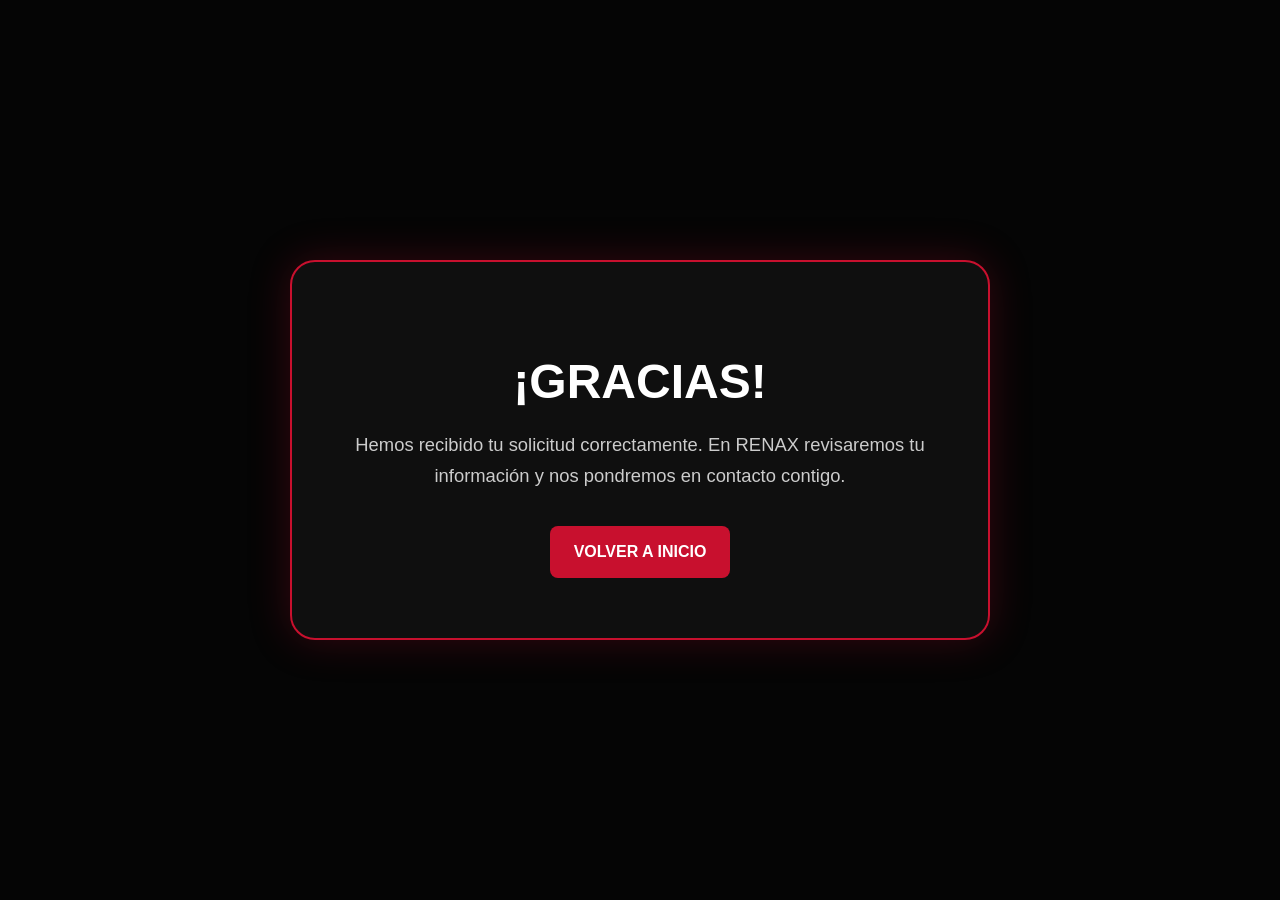
<file: gracias.html>
<!DOCTYPE html>
<html lang="es">
<head>
  <meta charset="UTF-8">
  <meta name="viewport" content="width=device-width, initial-scale=1.0">
  <title>Gracias | RENAX</title>

  <style>
    body {
      margin: 0;
      min-height: 100vh;
      background: #050505;
      color: #ffffff;
      font-family: Arial, sans-serif;
      display: flex;
      justify-content: center;
      align-items: center;
      padding: 30px;
      box-sizing: border-box;
    }

    .gracias-container {
      width: 100%;
      max-width: 700px;
      padding: 60px 40px;
      background: #0f0f0f;
      border: 2px solid #c8102e;
      border-radius: 25px;
      text-align: center;
      box-shadow: 0 0 40px rgba(200, 16, 46, 0.25);
      box-sizing: border-box;
    }

    h1 {
      color: #ffffff;
      font-size: 3rem;
      margin-bottom: 20px;
    }

    p {
      color: #cccccc;
      font-size: 1.15rem;
      line-height: 1.6;
      margin-bottom: 35px;
    }

    .btn-inicio {
      display: inline-block;
      padding: 15px 30px;
      background: #c8102e;
      color: #ffffff;
      text-decoration: none;
      border-radius: 8px;
      font-weight: bold;
      transition: background 0.3s ease, transform 0.3s ease;
    }

    .btn-inicio:hover {
      background: #a90000;
      transform: scale(1.05);
    }
    
/* ==========================================
   RENAX — PÁGINA DE AGRADECIMIENTO RESPONSIVE
========================================== */

html {
    width: 100%;
    min-height: 100%;
    overflow-x: clip;
}

body {
    width: 100%;
    min-width: 0;
    min-height: 100vh;
    min-height: 100dvh;
    padding: clamp(16px, 4vw, 30px);
}

.gracias-container {
    width: 100%;
    max-width: 700px;
    padding: clamp(28px, 6vw, 60px) clamp(20px, 5vw, 40px);
    overflow-wrap: anywhere;
}

.gracias-container h1 {
    font-size: clamp(2.2rem, 7vw, 3rem);
    line-height: 1.15;
    overflow-wrap: break-word;
}

.gracias-container p {
    font-size: clamp(1rem, 2.5vw, 1.15rem);
    line-height: 1.7;
}

.btn-inicio {
    max-width: 100%;
    padding: 14px 24px;
    line-height: 1.5;
    overflow-wrap: anywhere;
}

/* TABLETAS */
@media (max-width: 768px) {
    .gracias-container {
        max-width: 600px;
        border-radius: 20px;
    }
}

/* CELULARES */
@media (max-width: 480px) {
    body {
        padding: 16px;
    }

    .gracias-container {
        padding: 32px 20px;
        border-width: 1px;
        border-radius: 16px;
        box-shadow: 0 0 25px rgba(200, 16, 46, 0.2);
    }

    .gracias-container h1 {
        font-size: 2.2rem;
        margin-top: 0;
        margin-bottom: 18px;
    }

    .gracias-container p {
        font-size: 1rem;
        line-height: 1.7;
        margin-bottom: 28px;
    }

    .btn-inicio {
        display: block;
        width: 100%;
        padding: 13px 16px;
        box-sizing: border-box;
        font-size: 13px;
    }
}

/* CELULARES PEQUEÑOS */
@media (max-width: 350px) {
    .gracias-container {
        padding: 26px 15px;
    }

    .gracias-container h1 {
        font-size: 1.9rem;
    }

    .gracias-container p {
        font-size: 0.95rem;
    }
}

/* ACCESIBILIDAD */
@media (prefers-reduced-motion: reduce) {
    .btn-inicio {
        transition: none;
    }

    .btn-inicio:hover {
        transform: none;
    }
}

  </style>
</head>

<body>

  <div class="gracias-container">

    <h1>¡GRACIAS!</h1>

    <p>
      Hemos recibido tu solicitud correctamente.
      En RENAX revisaremos tu información y nos pondremos
      en contacto contigo.
    </p>

    <a href="index.html" class="btn-inicio">
      VOLVER A INICIO
    </a>

  </div>

</body>
</html>
</file>
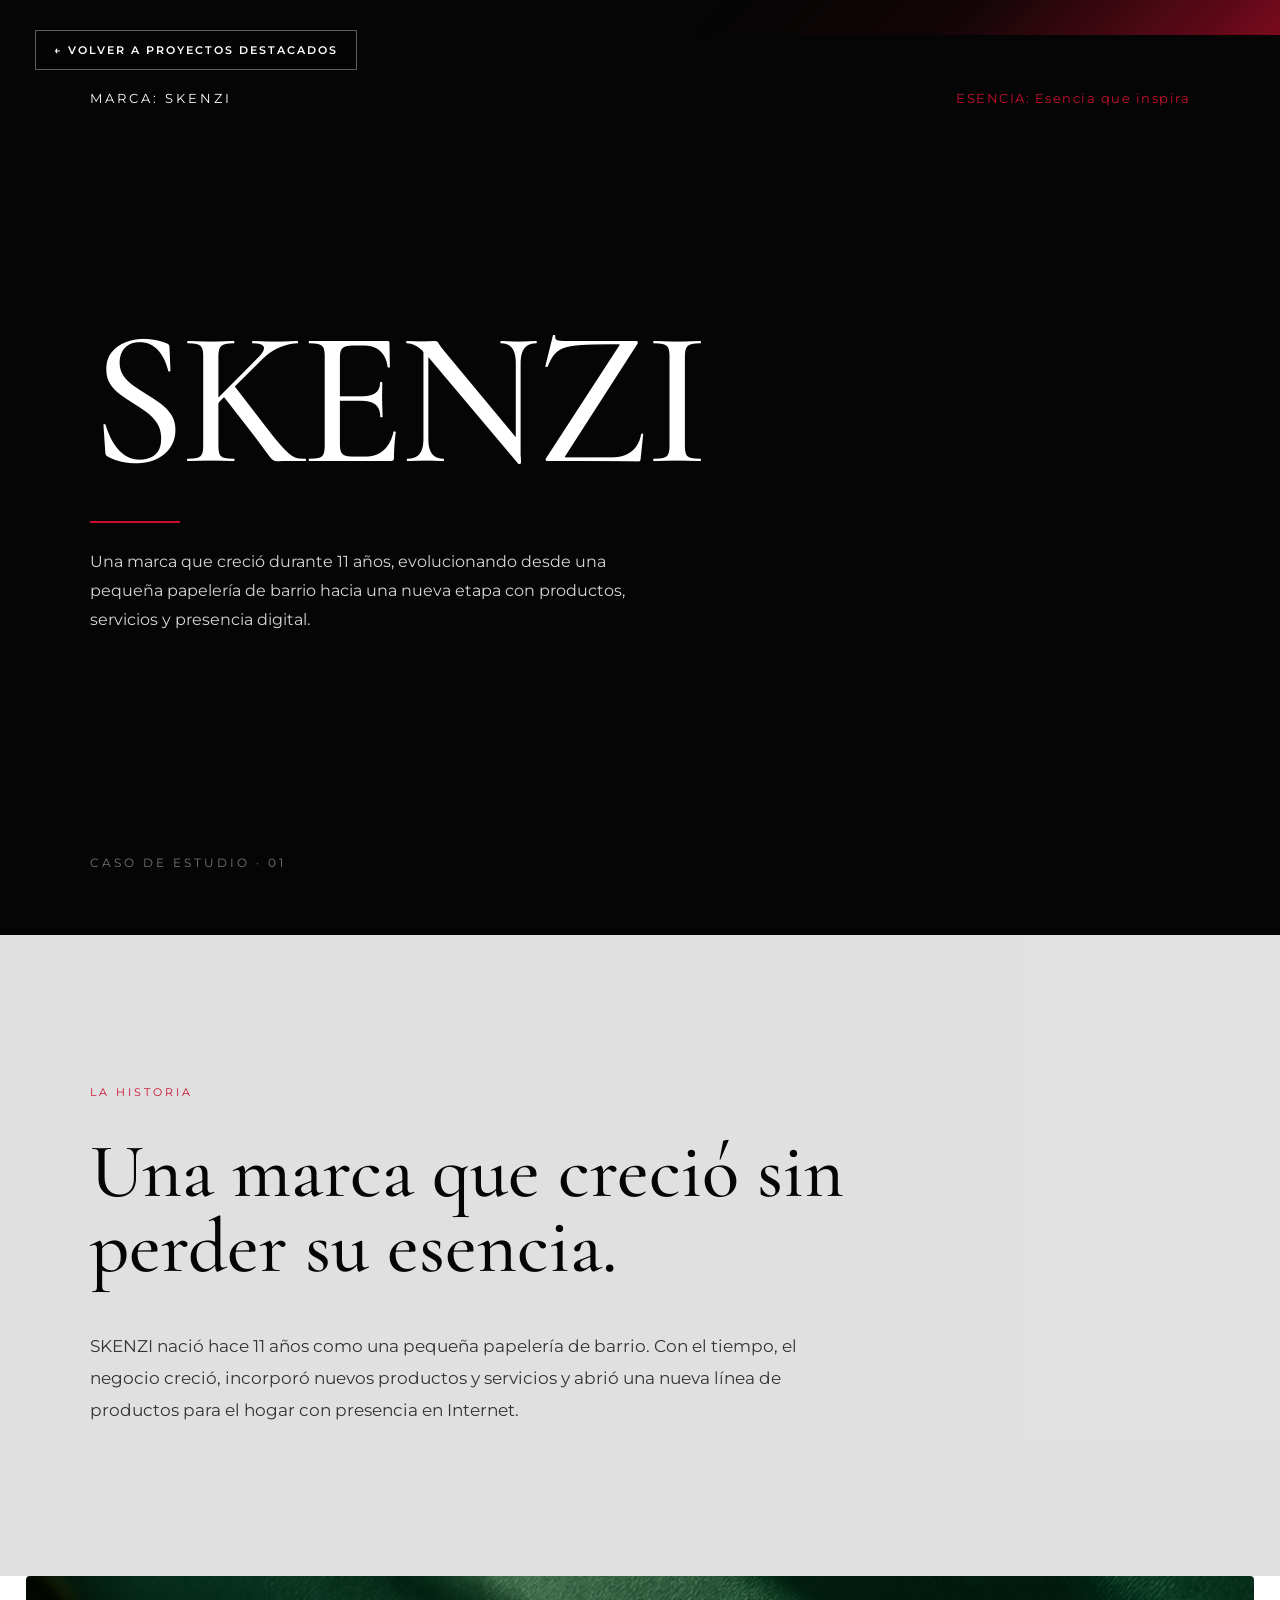
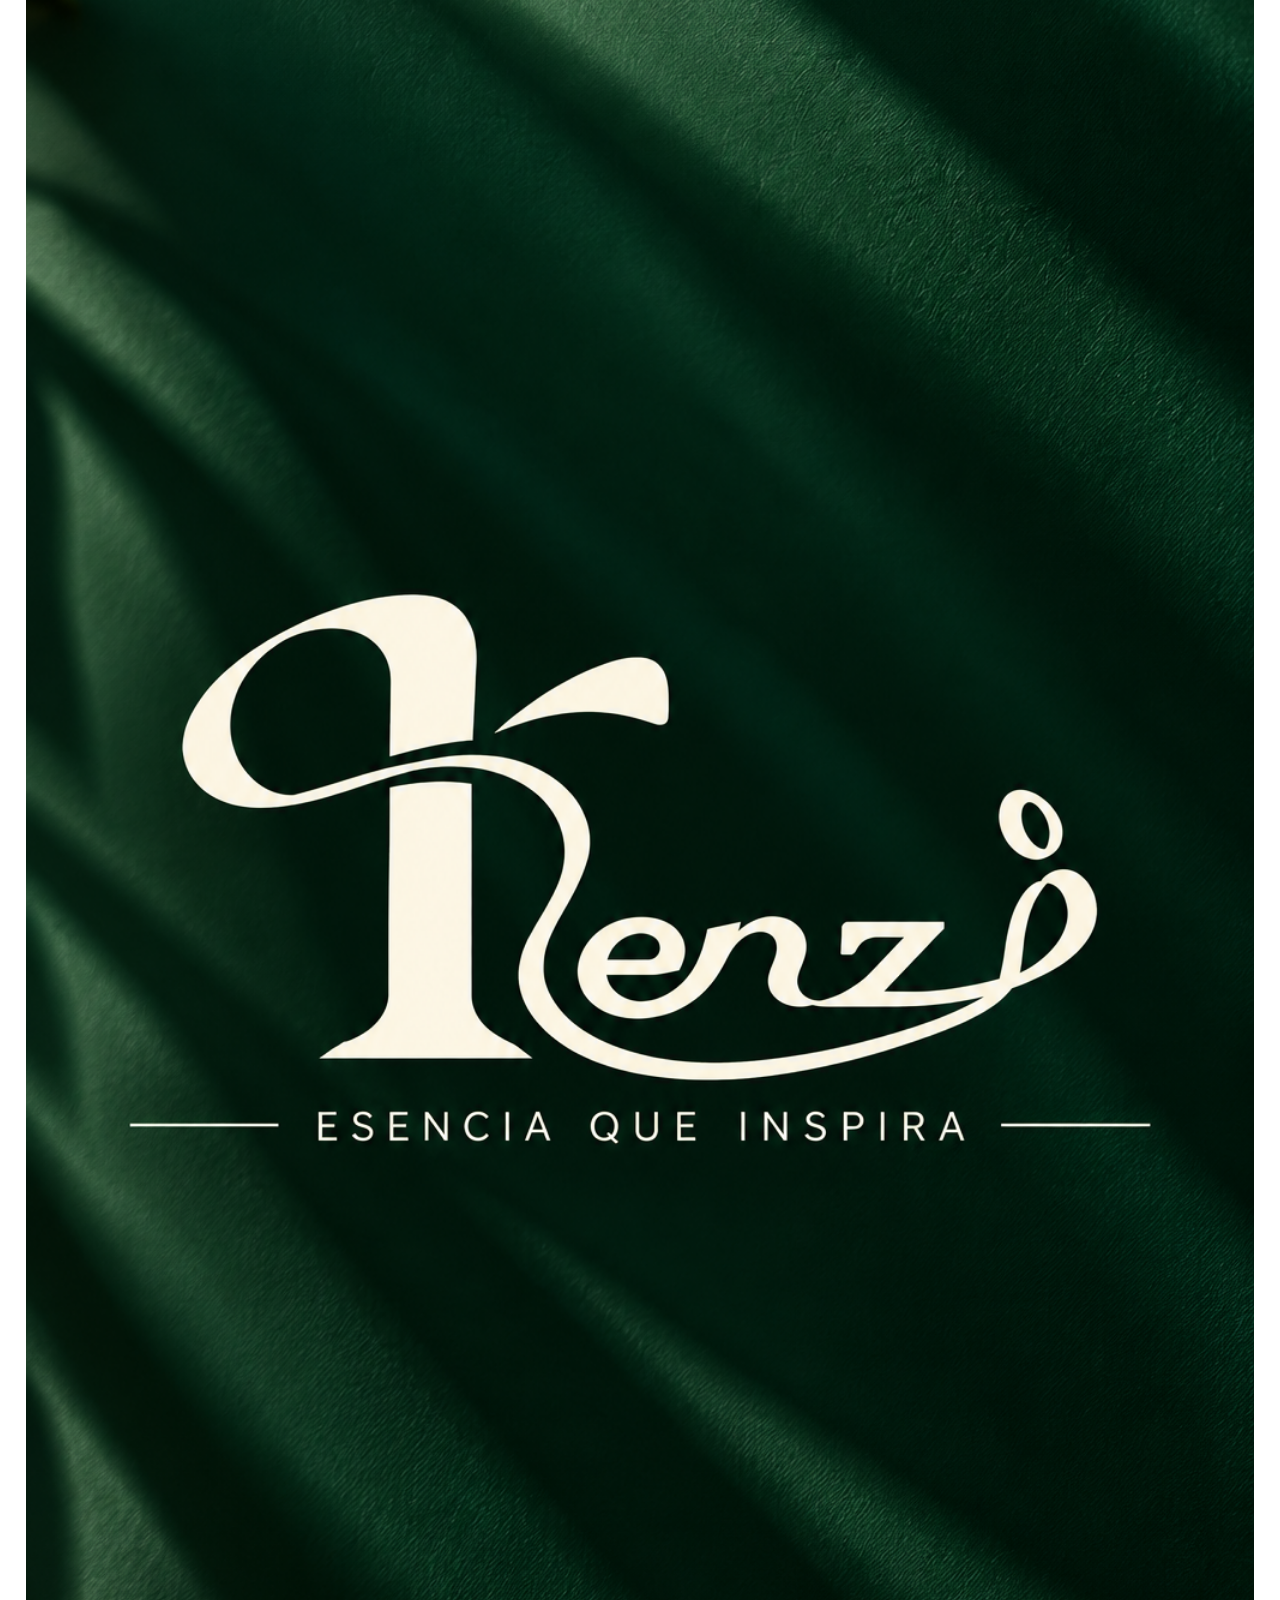
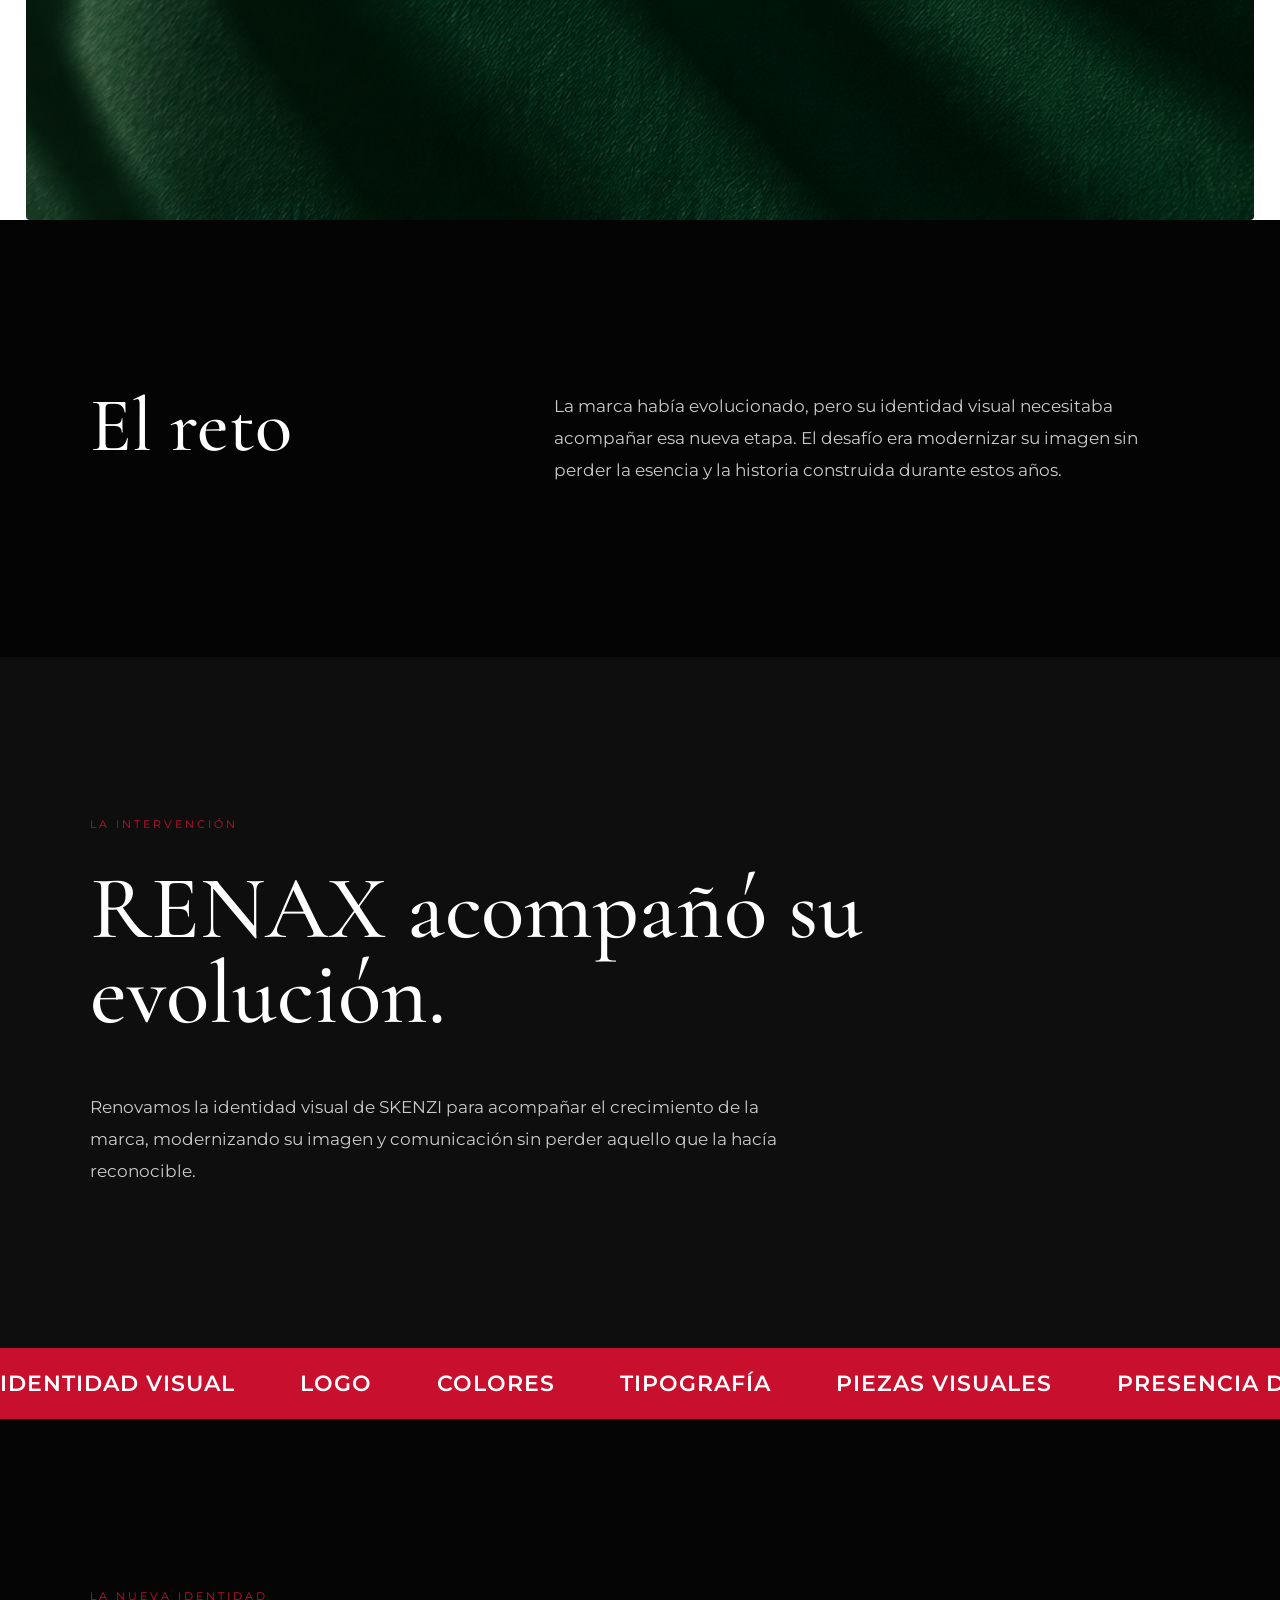
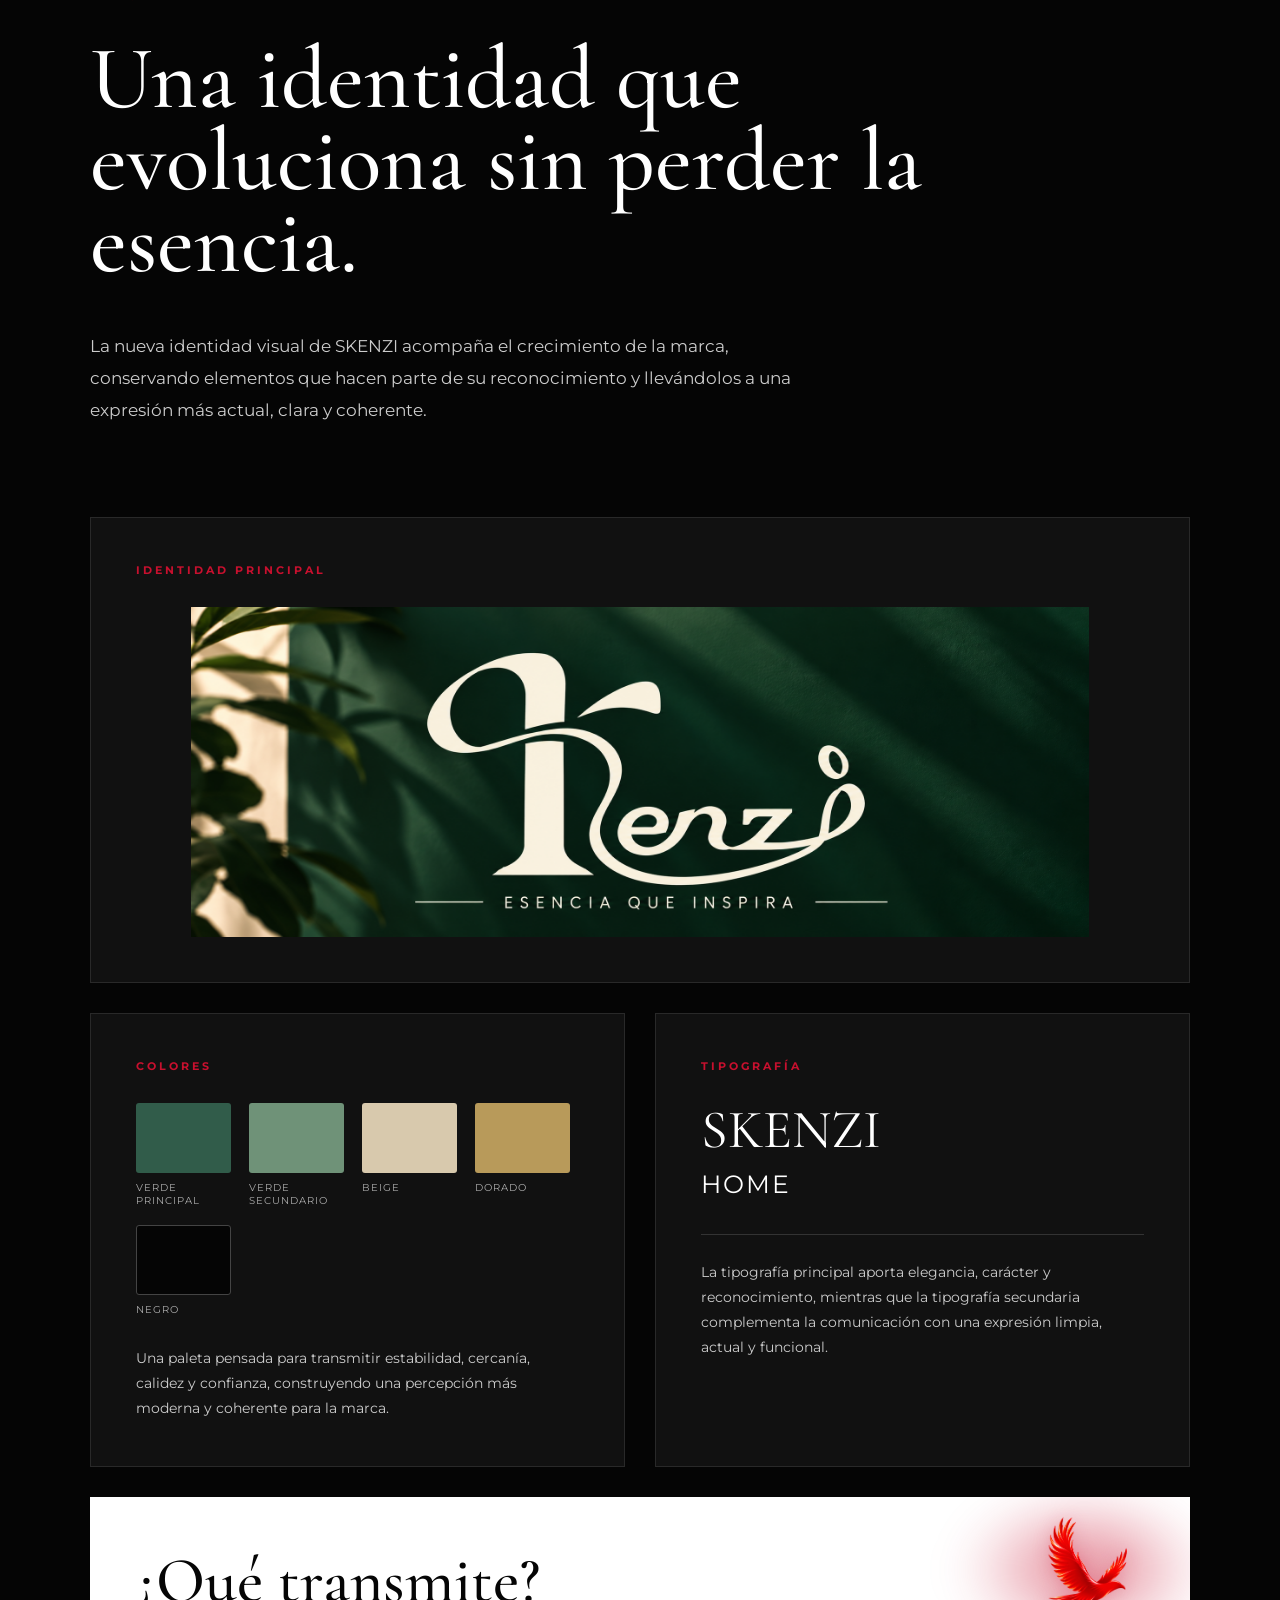
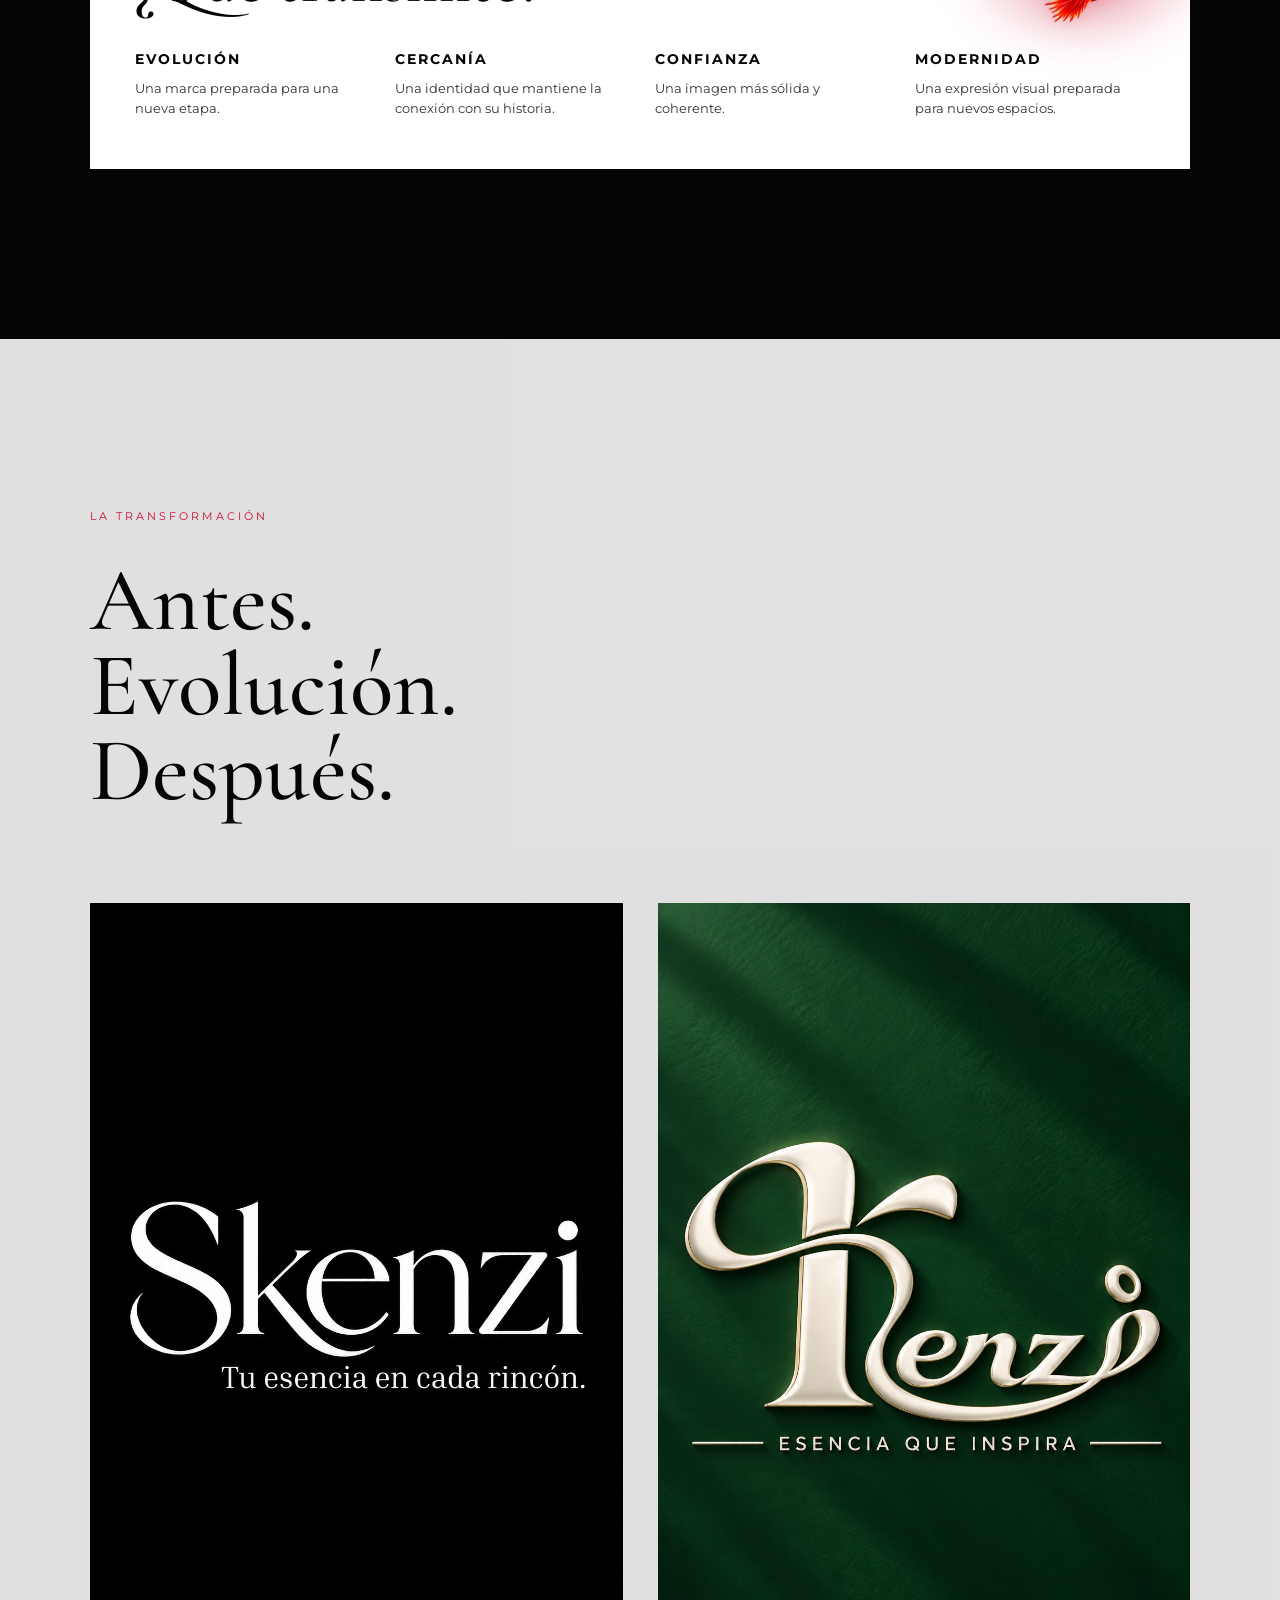
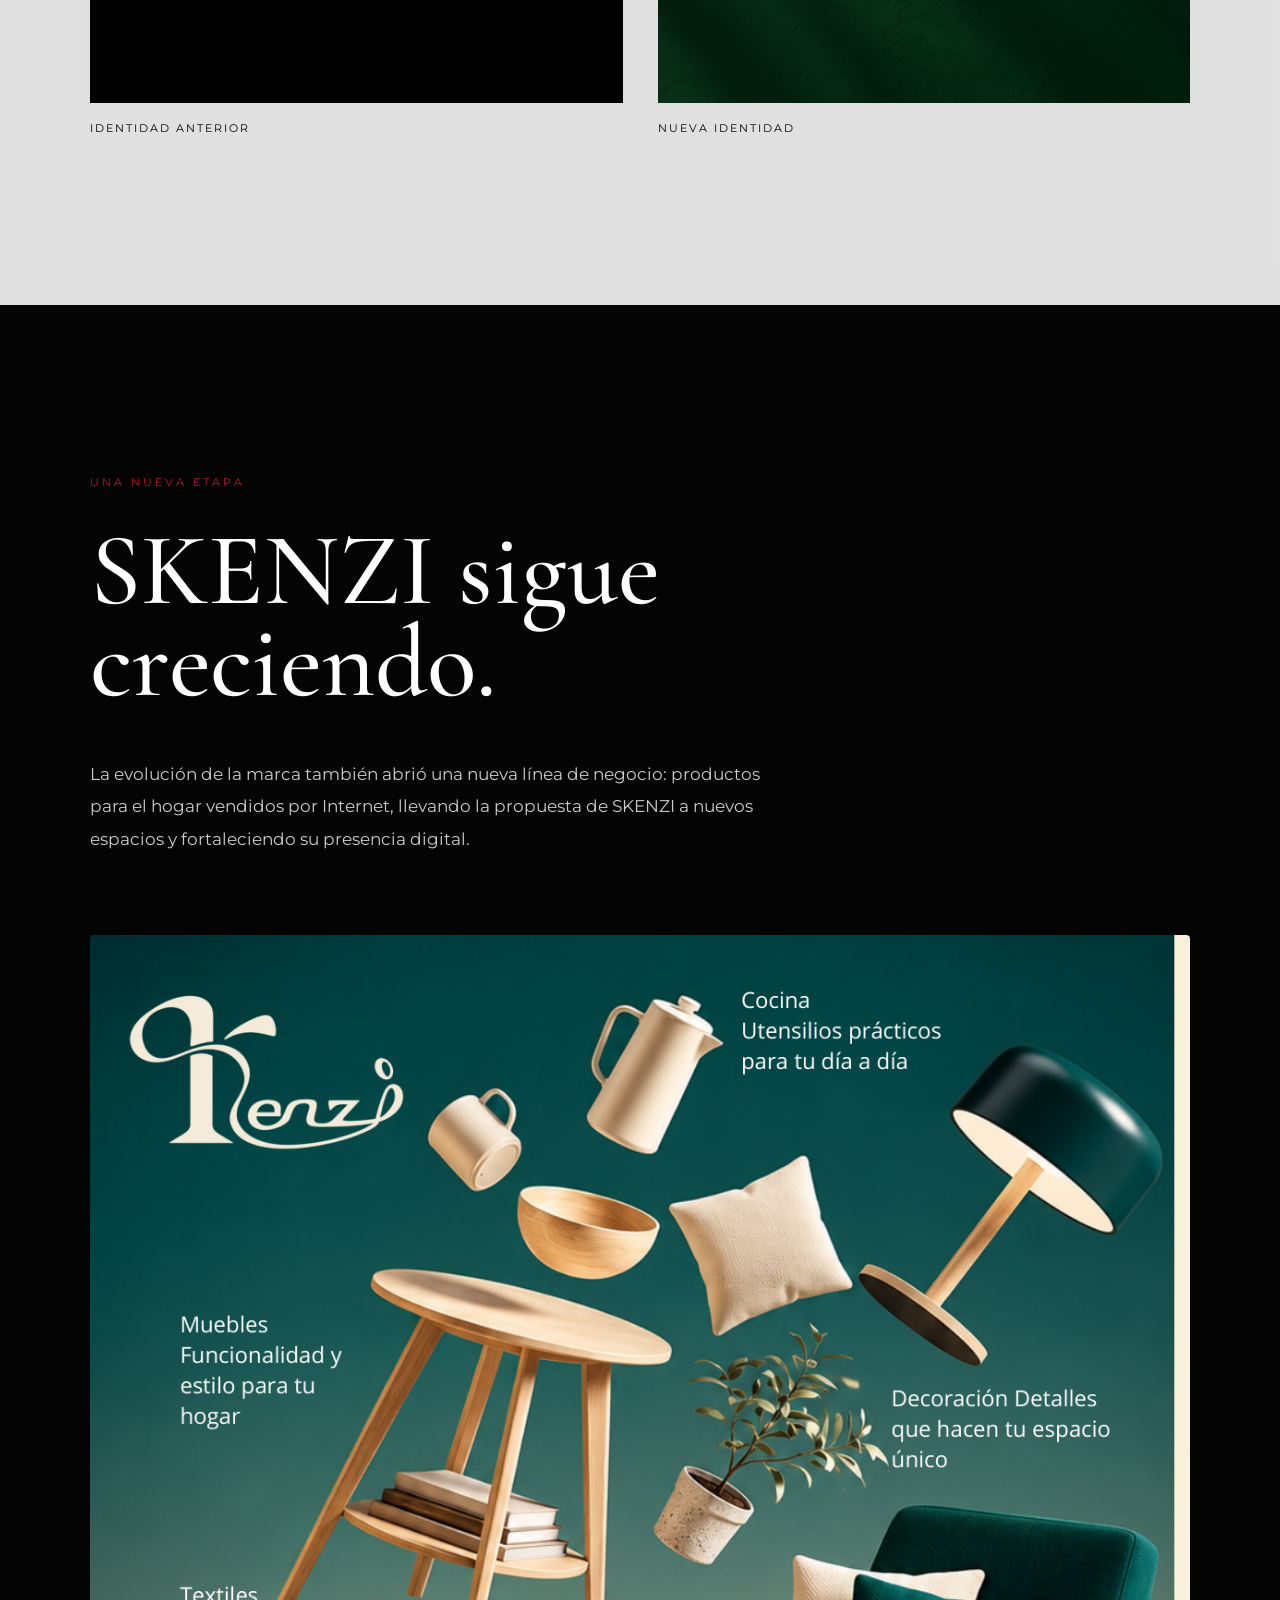
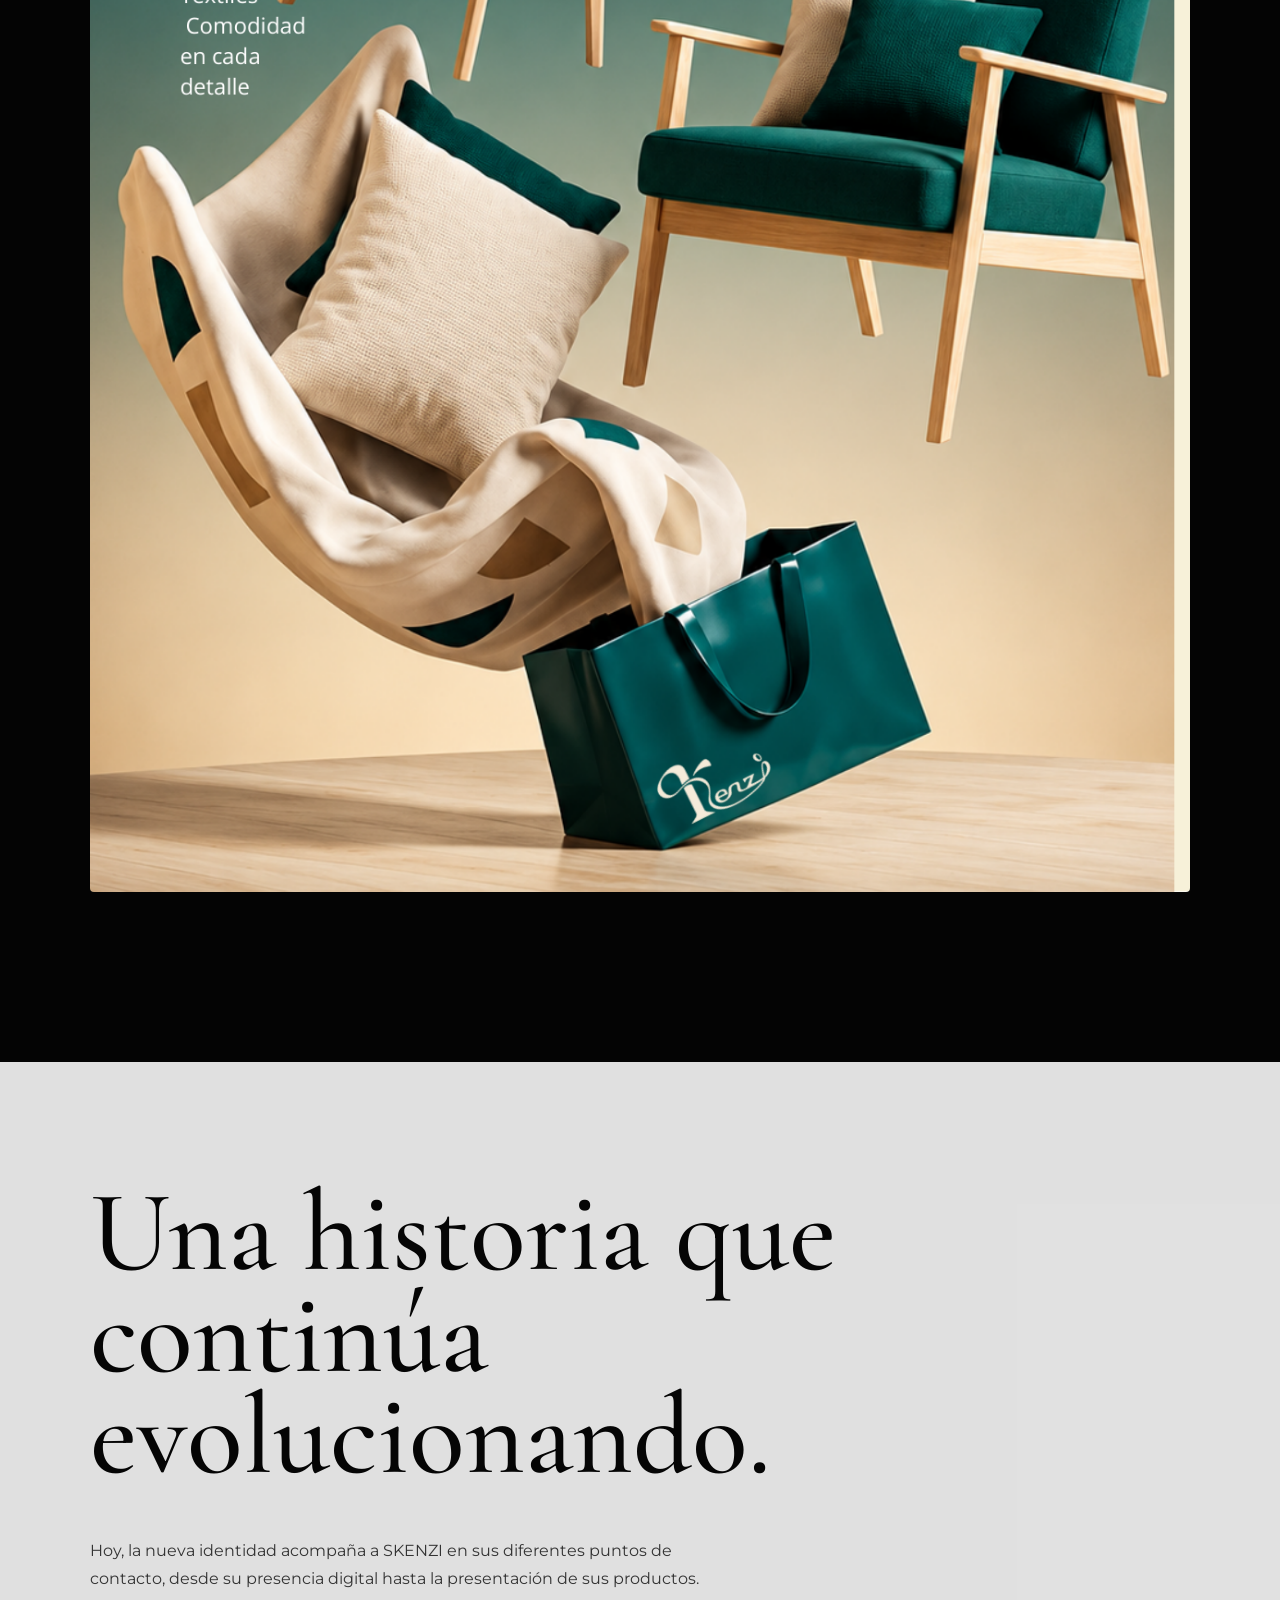
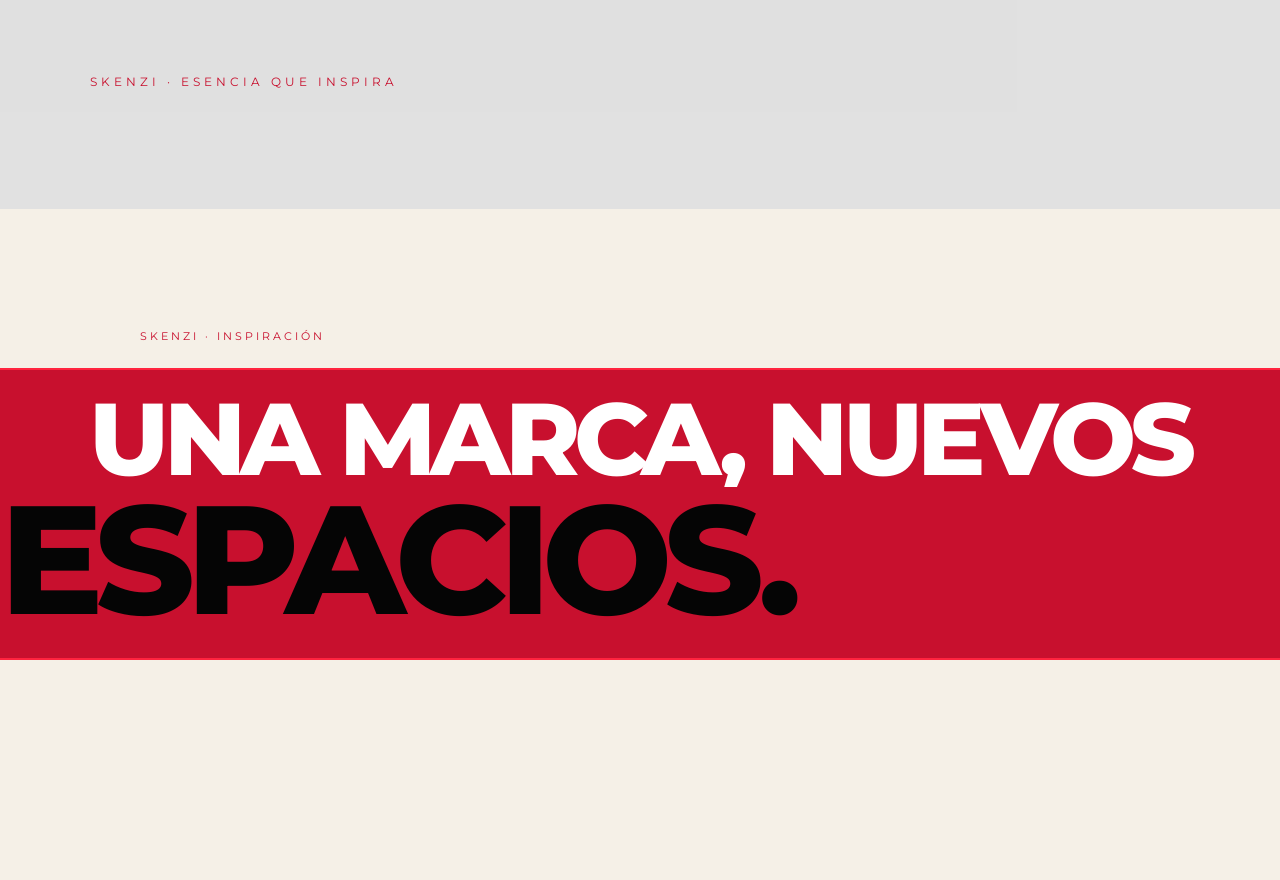
<file: proyecto-skenzi.html>
<!DOCTYPE html>
<html lang="es">

<head>

    <meta charset="UTF-8">

    <meta name="viewport" content="width=device-width, initial-scale=1.0">

    <title>SKENZI · Caso de estudio</title>

    <link rel="preconnect" href="https://fonts.googleapis.com">

    <link rel="preconnect" href="https://fonts.gstatic.com" crossorigin>

    <link href="https://fonts.googleapis.com/css2?family=Cormorant+Garamond:wght@400;500;600&family=Montserrat:wght@400;500;600&display=swap" rel="stylesheet">

    <style>

        * {
            margin: 0;
            padding: 0;
            box-sizing: border-box;
        }

        html {
            scroll-behavior: smooth;
        }

        body {
            background: #050505;
            color: #ffffff;
            font-family: 'Montserrat', sans-serif;
            overflow-x: hidden;
        }

        /* =========================================
           PORTADA
           ========================================= */

        .skenzi-portada {
            min-height: 100vh;
            display: flex;
            flex-direction: column;
            justify-content: space-between;
            padding: 55px 7vw 65px;
            background: #050505;
        }

        .skenzi-portada-superior {
            display: flex;
            justify-content: space-between;
            align-items: flex-start;
        }

        .skenzi-marca {
            font-family: 'Montserrat', sans-serif;
            font-size: 13px;
            letter-spacing: 3px;
            text-transform: uppercase;
            color: #ffffff;
        }

        .skenzi-esencia {
            font-size: 13px;
            letter-spacing: 1.5px;
            color: #c8102e;
            text-align: right;
        }

        .skenzi-portada-centro {
            max-width: 1200px;
        }

        .skenzi-portada h1 {
            font-family: 'Cormorant Garamond', serif;
            font-size: clamp(90px, 15vw, 220px);
            line-height: 0.78;
            font-weight: 500;
            letter-spacing: -5px;
            color: #ffffff;
        }

        .skenzi-portada-linea {
            width: 90px;
            height: 2px;
            background: #c8102e;
            margin: 45px 0 25px;
        }

        .skenzi-portada-descripcion {
            max-width: 560px;
            font-size: 16px;
            line-height: 1.8;
            color: #d6d6d6;
        }

        .skenzi-portada-inferior {
            display: flex;
            justify-content: space-between;
            align-items: flex-end;
            gap: 30px;
        }

        .skenzi-portada-numero {
            font-size: 12px;
            letter-spacing: 3px;
            color: #777777;
        }

        .skenzi-portada-flecha {
            color: #c8102e;
            font-size: 28px;
        }

        /* =========================================
           INTRODUCCIÓN
           ========================================= */

        .skenzi-introduccion {
            padding: 150px 7vw;
           background: rgba(255, 255, 255, 0.88);
            color: #050505;
        }

        .skenzi-introduccion-contenido {
            max-width: 1200px;
            margin: 0 auto;
        }

        .skenzi-etiqueta {
            font-size: 11px;
            letter-spacing: 3px;
            text-transform: uppercase;
            color: #c8102e;
            margin-bottom: 35px;
        }

        .skenzi-introduccion h2 {
            max-width: 900px;
            font-family: 'Cormorant Garamond', serif;
            font-size: clamp(48px, 6vw, 82px);
            line-height: 0.98;
            font-weight: 500;
            margin-bottom: 45px;
        }

        .skenzi-introduccion p {
            max-width: 720px;
            font-size: 17px;
            line-height: 1.9;
            color: #333333;
        }

        /* =========================================
           IMAGEN PRINCIPAL
           ========================================= */

      
.skenzi-imagen-grande {
    padding: 0 2vw;
    background: #ffffff;
}

.skenzi-imagen-grande img {
    width: 100%;
    height: auto;
    display: block;
    border-radius: 4px;
}


        /* =========================================
           EL RETO
           ========================================= */

        .skenzi-reto {
            padding: 170px 7vw;
           background: rgba(5, 5, 5, 0.72);
        }

        .skenzi-reto-contenido {
            max-width: 1200px;
            margin: 0 auto;
            display: grid;
            grid-template-columns: 0.8fr 1.4fr;
            gap: 100px;
            align-items: start;
        }

        .skenzi-reto h2 {
            font-family: 'Cormorant Garamond', serif;
            font-size: clamp(55px, 6vw, 90px);
            font-weight: 500;
            line-height: 0.95;
        }

        .skenzi-reto-texto p {
            max-width: 650px;
            font-size: 17px;
            line-height: 1.9;
            color: #cccccc;
        }

        /* =========================================
           RENAX
           ========================================= */

        .skenzi-renax {
            padding: 160px 7vw;
            background: rgba(17, 17, 17, 0.78);
        }

        .skenzi-renax-contenido {
            max-width: 1200px;
            margin: 0 auto;
        }

        .skenzi-renax h2 {
            max-width: 900px;
            font-family: 'Cormorant Garamond', serif;
            font-size: clamp(55px, 7vw, 100px);
            line-height: 0.95;
            font-weight: 500;
            margin-bottom: 55px;
        }

        .skenzi-renax-texto {
            max-width: 700px;
            font-size: 17px;
            line-height: 1.9;
            color: #cccccc;
        }

        .skenzi-servicios {
            display: flex;
            flex-wrap: wrap;
            gap: 12px;
            margin-top: 60px;
        }

        .skenzi-servicios span {
            border: 1px solid #444444;
            padding: 13px 20px;
            font-size: 11px;
            letter-spacing: 1.5px;
            text-transform: uppercase;
        }
/* =========================================
   LA NUEVA IDENTIDAD
   ========================================= */

.skenzi-identidad {
    padding: 170px 7vw;
    background: #050505;
    color: #ffffff;
}

.skenzi-identidad-contenido {
    max-width: 1200px;
    margin: 0 auto;
}

.skenzi-identidad h2 {
    max-width: 1000px;
    font-family: 'Cormorant Garamond', serif;
    font-size: clamp(55px, 7vw, 105px);
    line-height: 0.92;
    font-weight: 500;
    margin-bottom: 45px;
}

.skenzi-identidad-intro {
    max-width: 720px;
    font-size: 17px;
    line-height: 1.9;
    color: #cccccc;
    margin-bottom: 90px;
}

/* BLOQUE PRINCIPAL */

.skenzi-identidad-principal {
    display: block;
    margin-bottom: 30px;
}

.skenzi-identidad-logo {
    background: #111111;
    border: 1px solid #292929;
    padding: 45px;
    min-height: 420px;
}

.skenzi-identidad-logo h3,
.skenzi-identidad-bloque h3 { 
    font-family: 'Montserrat', sans-serif;
    font-size: 11px;
    letter-spacing: 3px;
    text-transform: uppercase;
    color: #c8102e;
    margin-bottom: 30px;
}


.skenzi-identidad-logo img {
    width: 100%;
    max-width: 100%;
    height: 330px;
    object-fit: contain;
    display: block;
    margin: 0 auto;
}



/* COLORES Y TIPOGRAFÍA */

.skenzi-identidad-secundarios {
    display: grid;
    grid-template-columns: 1fr 1fr;
    gap: 30px;
}

.skenzi-identidad-bloque {
    background: #111111;
    border: 1px solid #292929;
    padding: 45px;
    min-height: 360px;
}

/* PALETA */

.skenzi-paleta {
    display: flex;
    flex-wrap: wrap;
    gap: 18px;
    margin-bottom: 30px;
}

.skenzi-color {
    display: flex;
    flex-direction: column;
    gap: 8px;
    width: 95px;
}

.skenzi-color-muestra {
    width: 95px;
    height: 70px;
    border-radius: 3px;
}

.skenzi-color span {
    font-size: 10px;
    letter-spacing: 1px;
    color: #aaaaaa;
    text-transform: uppercase;
}

.skenzi-color-verde {
    background: #315c4a;
}

.skenzi-color-verde-2 {
    background: #6f9278;
}

.skenzi-color-beige {
    background: #d8c9ad;
}

.skenzi-color-dorado {
    background: #b89a5a;
}

.skenzi-color-negro {
    background: #050505;
    border: 1px solid #444444;
}

.skenzi-identidad-bloque p {
    font-size: 14px;
    line-height: 1.8;
    color: #cccccc;
}

/* TIPOGRAFÍA */

.skenzi-tipografia-principal {
    font-family: 'Cormorant Garamond', serif;
    font-size: 54px;
    line-height: 1;
    margin-bottom: 12px;
}

.skenzi-tipografia-secundaria {
    font-family: 'Montserrat', sans-serif;
    font-size: 25px;
    letter-spacing: 2px;
    margin-bottom: 35px;
}

.skenzi-tipografia-descripcion {
    border-top: 1px solid #333333;
    padding-top: 25px;
}

/* QUÉ TRANSMITE */

.skenzi-identidad-transmite {
    margin-top: 30px;
    padding: 50px 45px;
    background: #c8102e;
 background: #ffffff;
}

.skenzi-identidad-transmite h3 {
    font-family: 'Cormorant Garamond', serif;
    font-size: 45px;
    font-weight: 500;
    margin-bottom: 35px;
}

.skenzi-transmite-grid {
    display: grid;
    grid-template-columns: repeat(4, 1fr);
    gap: 30px;
}

.skenzi-transmite-item strong {
    display: block;
    font-family: 'Montserrat', sans-serif;
    font-size: 13px;
    letter-spacing: 2px;
    text-transform: uppercase;
    margin-bottom: 10px;
}

.skenzi-transmite-item p {
    font-size: 13px;
    line-height: 1.6;
    color: #222222;
}

/* RESPONSIVE */

@media (max-width: 800px) {

    .skenzi-identidad {
        padding: 100px 25px;
    }

    .skenzi-identidad-principal,
    .skenzi-identidad-secundarios {
        grid-template-columns: 1fr;
    }

    .skenzi-identidad-logo,
    .skenzi-identidad-simbolo,
    .skenzi-identidad-bloque {
        padding: 30px;
    }

    .skenzi-transmite-grid {
        grid-template-columns: 1fr 1fr;
    }

}
        /* =========================================
           ANTES / DESPUÉS
           ========================================= */

        .skenzi-transformacion {
            padding: 170px 7vw;
            background: rgba(255, 255, 255, 0.88);
            color: #050505;
        }

        .skenzi-transformacion-contenido {
            max-width: 1200px;
            margin: 0 auto;
        }

        .skenzi-transformacion h2 {
            font-family: 'Cormorant Garamond', serif;
            font-size: clamp(55px, 7vw, 100px);
            line-height: 0.95;
            font-weight: 500;
            margin-bottom: 90px;
        }

        .skenzi-comparacion {
            display: grid;
            grid-template-columns: 1fr 1fr;
            gap: 35px;
        }

        .skenzi-comparacion figure {
            margin: 0;
        }

        .skenzi-comparacion img {
            width: 100%;
            height: auto;
            display: block;
        }

        .skenzi-comparacion figcaption {
            padding-top: 18px;
            font-size: 11px;
            letter-spacing: 2px;
            text-transform: uppercase;
        }

        /* =========================================
           SKENZI HOY
           ========================================= */

        .skenzi-hoy {
            padding: 170px 7vw;
            background: rgba(5, 5, 5, 0.72);
        }

        .skenzi-hoy-contenido {
    max-width: 1400px;
    margin: 0 auto;

        }

        .skenzi-hoy h2 {
            max-width: 950px;
            font-family: 'Cormorant Garamond', serif;
            font-size: clamp(60px, 8vw, 115px);
            line-height: 0.9;
            font-weight: 500;
            margin-bottom: 50px;
        }

        .skenzi-hoy p {
            max-width: 700px;
            font-size: 17px;
            line-height: 1.9;
            color: #cccccc;
            margin-bottom: 80px;
        }

.skenzi-hoy img {
    width: 100%;
    height: auto;
    max-width: 100%;
    display: block;
    margin: 70px auto 0;
    object-fit: contain;
    border-radius: 4px;
}

        /* =========================================
           CIERRE
           ========================================= */

        .skenzi-cierre {
            min-height: 75vh;
            display: flex;
            align-items: center;
            padding: 120px 7vw;
          background: rgba(255, 255, 255, 0.88);
            color: #050505;
        }

        .skenzi-cierre-contenido {
            max-width: 1100px;
            margin: 0 auto;
        }

        .skenzi-cierre h2 {
            font-family: 'Cormorant Garamond', serif;
            font-size: clamp(65px, 9vw, 130px);
            line-height: 0.88;
            font-weight: 500;
            margin-bottom: 50px;
        }

        .skenzi-cierre p {
            max-width: 650px;
            font-size: 16px;
            line-height: 1.8;
            color: #333333;
        }

        .skenzi-cierre-marca {
            margin-top: 80px;
            font-size: 12px;
            letter-spacing: 4px;
            color: #c8102e;
            text-transform: uppercase;
        }

        /* =========================================
           RESPONSIVE
           ========================================= */

        @media (max-width: 800px) {

            .skenzi-portada {
                padding: 35px 25px 45px;
            }

            .skenzi-portada-superior,
            .skenzi-portada-inferior {
                flex-direction: column;
                gap: 20px;
            }

            .skenzi-esencia {
                text-align: left;
            }

            .skenzi-portada h1 {
                font-size: 24vw;
                letter-spacing: -2px;
            }

            .skenzi-introduccion,
            .skenzi-reto,
            .skenzi-renax,
            .skenzi-transformacion,
            .skenzi-hoy,
            .skenzi-cierre {
                padding: 100px 25px;
            }

            .skenzi-reto-contenido {
                grid-template-columns: 1fr;
                gap: 45px;
            }

            .skenzi-comparacion {
                grid-template-columns: 1fr;
            }

            .skenzi-imagen-grande {
                padding: 0 15px;
            }

        }
/* =========================================
   CINTURÓN SKENZI
   ========================================= */

.skenzi-cinturon {
    width: 100vw;
    margin-left: calc(50% - 50vw);
    overflow: hidden;
    background: #c8102e;
    padding: 22px 0;
}

.skenzi-cinturon-pista {
    display: flex;
    width: max-content;
    animation: skenziCinturon 22s linear infinite;
}

.skenzi-cinturon-grupo {
    display: flex;
    align-items: center;
    flex-shrink: 0;
}

.skenzi-cinturon-grupo span {
color: #ffffff;
    font-family: 'Montserrat', sans-serif;
    font-size: 22px;
    font-weight: 600;
    letter-spacing: 1px;
    white-space: nowrap;
    margin-right: 65px;
}

@keyframes skenziCinturon {

    from {
        transform: translateX(0);
    }

    to {
        transform: translateX(-50%);
    }

}
     .skenzi-logo-renax {
    position: fixed;
    top: 25px;
    right: 30px;
    z-index: 9999;
    display: block;
}

.skenzi-logo-renax img {
    width: 70px;
    height: auto;
    display: block;
}   
     /* ==========================================================
   SKENZI · FONDO DINÁMICO RENAX
   ========================================================== */

.proyecto-skenzi-renax {
    position: relative;
    background: #050505;
    color: #ffffff;
    overflow-x: hidden;
}

.skenzi-fondo {
    position: fixed;
    inset: 0;
    z-index: 0;
    pointer-events: none;
    overflow: hidden;
    background: #050505;
}

.skenzi-fondo::before {
    content: "";
    position: absolute;
    width: 75vw;
    height: 180vh;
    top: -45vh;
    left: 48%;
    background:
        linear-gradient(
            135deg,
            transparent 0%,
            transparent 20%,
            rgba(200,16,46,0.08) 30%,
            rgba(200,16,46,0.65) 45%,
            #c8102e 50%,
            rgba(200,16,46,0.55) 56%,
            rgba(200,16,46,0.08) 72%,
            transparent 82%
        );
    filter: blur(8px);
    animation: skenziRedMove 18s ease-in-out infinite alternate;
}

.skenzi-fondo::after {
    content: "";
    position: absolute;
    width: 55vw;
    height: 150vh;
    top: -25vh;
    left: 58%;
    background:
        linear-gradient(
            135deg,
            transparent 35%,
            rgba(200,16,46,0.25) 48%,
            rgba(200,16,46,0.05) 65%,
            transparent 75%
        );
    filter: blur(25px);
    animation: skenziRedGlow 14s ease-in-out infinite alternate;
}

@keyframes skenziRedMove {
    0% {
        transform: translateX(-15vw) rotate(-8deg) scale(1);
    }

    50% {
        transform: translateX(5vw) rotate(-3deg) scale(1.08);
    }

    100% {
        transform: translateX(18vw) rotate(5deg) scale(1.12);
    }
}

@keyframes skenziRedGlow {
    0% {
        transform: translateX(10vw) rotate(-5deg);
    }

    100% {
        transform: translateX(-10vw) rotate(5deg);
    }
}

.proyecto-skenzi-renax > section,
.proyecto-skenzi-renax > a {
    position: relative;
    z-index: 1;
}

.skenzi-logo-renax {
    z-index: 9999;
}   
    
/* AJUSTE DEL CUADRO ¿QUÉ TRANSMITE? */
.skenzi-identidad-transmite {
    background: #ffffff !important;
    color: #050505 !important;
}

.skenzi-identidad-transmite h3 {
    display: block !important;
    visibility: visible !important;
    color: #050505 !important;
    font-family: 'Cormorant Garamond', serif;
    font-size: clamp(48px, 5vw, 64px) !important;
    line-height: 1.05;
    margin: 0 0 35px;
}

.skenzi-identidad-transmite .skenzi-transmite-item strong {
    display: block !important;
    color: #050505 !important;
    font-size: 14px !important;
    font-weight: 700;
    margin-bottom: 10px;
}

.skenzi-identidad-transmite .skenzi-transmite-item p {
    color: #333333 !important;
}
   
/* GALERÍA INTERCALADA DE PRODUCTOS SKENZI */
.skenzi-galeria-seccion {
    padding: 120px 7vw 150px;
    background: #f5f0e7;
    color: #111111;
}

.skenzi-galeria-encabezado {
    max-width: 1000px;
    margin: 0 auto 70px;
}

.skenzi-galeria-encabezado .skenzi-etiqueta {
    display: block;
    margin-bottom: 25px;
}

.skenzi-galeria-encabezado h2 {
    max-width: 800px;
    font-family: 'Cormorant Garamond', serif;
    font-size: clamp(45px, 7vw, 90px);
    line-height: 0.98;
    font-weight: 500;
    margin-bottom: 25px;
}

.skenzi-galeria-encabezado p {
    max-width: 600px;
    font-size: 15px;
    line-height: 1.8;
    color: #555555;
}

.skenzi-galeria-grid {
    max-width: 1400px;
    margin: 0 auto;
    display: grid;
    grid-template-columns: repeat(2, minmax(0, 1fr));
    gap: 35px 45px;
    align-items: start;
}

.skenzi-galeria-item {
    margin: 0;
    overflow: hidden;
    border-radius: 18px;
    background: #e5dfd3;
}

.skenzi-galeria-item img {
    display: block;
    width: 100%;
    height: auto;
    object-fit: contain;
    border-radius: 18px;
    transition: transform 0.5s ease;
}

.skenzi-galeria-desplazada {
    margin-top: 90px;
}

.skenzi-galeria-item:hover img {
    transform: scale(1.025);
}

@media (max-width: 700px) {
    .skenzi-galeria-seccion {
        padding: 80px 20px 100px;
    }

    .skenzi-galeria-grid {
        grid-template-columns: 1fr;
        gap: 25px;
    }

    .skenzi-galeria-desplazada {
        margin-top: 0;
    }

    .skenzi-galeria-encabezado {
        margin-bottom: 40px;
    }
}
 /* BOTÓN VOLVER AL PORTAFOLIO */
.renax-back-proyecto {
    position: fixed;
    top: 30px;
    left: 35px;
    z-index: 9998;
    isolation: isolate;
    display: inline-block;
    padding: 12px 18px;
    background: rgba(5, 5, 5, 0.85);
    color: #ffffff;
    text-decoration: none;
    font-family: 'Montserrat', sans-serif;
    font-size: 11px;
    font-weight: 600;
    letter-spacing: 2px;
    border: 1px solid rgba(255, 255, 255, 0.35);
    transition: background 0.3s ease, border-color 0.3s ease;
}

.renax-back-proyecto:hover {
    background: #c8102e;
    border-color: #c8102e;
}

@media (max-width: 600px) {
    .renax-back-proyecto {
        top: 18px;
        left: 18px;
        padding: 10px 12px;
        font-size: 10px;
    }
}
        
/* =========================================
   SKENZI — NIEBLA ROJA Y BURBUJAS EN PORTADA
========================================= */

.skenzi-portada {
    position: relative;
    isolation: isolate;
    overflow: hidden;
}

/* NIEBLA ROJA QUE CRUZA DE DERECHA A IZQUIERDA */
.skenzi-portada::before {
    content: "";
    position: absolute;
    inset: 0;
    z-index: 0;
    pointer-events: none;

    background:
        radial-gradient(
            ellipse at 70% 30%,
            rgba(200, 16, 46, 0.42) 0%,
            rgba(200, 16, 46, 0.16) 28%,
            transparent 62%
        ),
        radial-gradient(
            ellipse at 35% 65%,
            rgba(155, 0, 30, 0.35) 0%,
            rgba(200, 16, 46, 0.12) 35%,
            transparent 65%
        ),
        radial-gradient(
            ellipse at 85% 75%,
            rgba(225, 24, 58, 0.28) 0%,
            transparent 52%
        );

    filter: blur(38px);
    opacity: 0.8;
    transform: translateX(110%);
    animation: skenziNeblinaCruza 20s linear infinite;
}

/* BURBUJAS ROJAS TRANSLÚCIDAS */
.skenzi-portada::after {
    content: "";
    position: absolute;
    inset: 0;
    z-index: 0;
    pointer-events: none;

    background:
        radial-gradient(circle 22px at 12% 22%,
            transparent 0 9px,
            rgba(220, 25, 55, 0.28) 10px 12px,
            transparent 14px
        ),
        radial-gradient(circle 34px at 34% 68%,
            transparent 0 15px,
            rgba(200, 16, 46, 0.24) 16px 18px,
            transparent 20px
        ),
        radial-gradient(circle 17px at 52% 35%,
            transparent 0 6px,
            rgba(230, 45, 75, 0.3) 7px 9px,
            transparent 11px
        ),
        radial-gradient(circle 28px at 72% 72%,
            transparent 0 12px,
            rgba(200, 16, 46, 0.24) 13px 15px,
            transparent 17px
        ),
        radial-gradient(circle 42px at 88% 28%,
            transparent 0 19px,
            rgba(220, 25, 55, 0.2) 20px 22px,
            transparent 25px
        ),
        radial-gradient(circle 13px at 25% 45%,
            rgba(220, 25, 55, 0.2) 0 4px,
            transparent 7px
        ),
        radial-gradient(circle 18px at 62% 18%,
            rgba(220, 25, 55, 0.18) 0 5px,
            transparent 9px
        );

    opacity: 0.75;
    filter: blur(1.5px);
    transform: translateX(110%);
    animation: skenziBurbujasCruzan 27s linear infinite;
    animation-delay: -9s;
}

/* MOVER LA NIEBLA A TRAVÉS DE LA PORTADA */
@keyframes skenziNeblinaCruza {
    0% {
        transform: translateX(110%) scale(0.95);
    }
    50% {
        transform: translateX(0%) scale(1.15);
    }
    100% {
        transform: translateX(-110%) scale(1.05);
    }
}

/* MOVIMIENTO Y GIRO LENTO DE LAS BURBUJAS */
@keyframes skenziBurbujasCruzan {
    0% {
        transform: translateX(110%) rotate(0deg);
    }
    50% {
        transform: translateX(0%) rotate(180deg);
    }
    100% {
        transform: translateX(-110%) rotate(360deg);
    }
}

/* CONSERVAR EL TEXTO Y LOS ELEMENTOS POR ENCIMA */
.skenzi-portada > * {
    position: relative;
    z-index: 1;
}

/* RESPETAR LA PREFERENCIA DE MOVIMIENTO REDUCIDO */
@media (prefers-reduced-motion: reduce) {
    .skenzi-portada::before,
    .skenzi-portada::after {
        animation: none;
        transform: none;
    }
}

/* EFECTO ROJO AL PASAR EL CURSOR POR CADA LETRA */
.skenzi-identidad h2 .skenzi-hover-letra {
    display: inline;
    color: inherit;
    transition: color 0.22s ease, text-shadow 0.22s ease;
}

.skenzi-identidad h2 .skenzi-hover-letra:hover {
    color: #c8102e;
    text-shadow: 0 0 14px rgba(200, 16, 46, 0.35);
}

/* AVE RENAX: VUELO SUSPENDIDO Y NEBLINA ROJA */
.skenzi-identidad-transmite {
    position: relative;
    overflow: hidden;
}

.skenzi-ave-aura {
    position: absolute;
    top: 18px;
    right: 24px;
    width: clamp(105px, 13vw, 165px);
    z-index: 1;
    isolation: isolate;
    pointer-events: none;
    animation: skenziAveVuelo 4.5s ease-in-out infinite;
}

/* Nube roja que pulsa alrededor de las alas */
.skenzi-ave-aura::before {
    content: "";
    position: absolute;
    z-index: -1;
    inset: -30%;
    border-radius: 50%;
    background: radial-gradient(
        ellipse,
        rgba(200, 16, 46, 0.48) 0%,
        rgba(200, 16, 46, 0.24) 35%,
        rgba(200, 16, 46, 0.08) 55%,
        transparent 75%
    );
    filter: blur(16px);
    animation: skenziAveNeblina 3s ease-in-out infinite alternate;
}

.skenzi-ave-aura img {
    display: block;
    position: relative;
    z-index: 1;
    width: 100%;
    height: auto;
    object-fit: contain;
    filter: drop-shadow(0 0 9px rgba(200, 16, 46, 0.24));
}

/* Subida, bajada e inclinación suave */
@keyframes skenziAveVuelo {
    0%, 100% {
        transform: translateY(0) rotate(-2deg);
    }
    50% {
        transform: translateY(-11px) rotate(2deg);
    }
}

/* La niebla cambia de intensidad y se expande */
@keyframes skenziAveNeblina {
    0% {
        opacity: 0.45;
        transform: scale(0.86) translateX(-5px);
    }
    100% {
        opacity: 1;
        transform: scale(1.12) translateX(5px);
    }
}

/* Mantener el texto por encima del efecto */
.skenzi-identidad-transmite h3,
.skenzi-identidad-transmite .skenzi-transmite-grid {
    position: relative;
    z-index: 2;
}

.skenzi-identidad-transmite h3 {
    padding-right: 175px;
}

/* Ajuste para celulares */
@media (max-width: 600px) {
    .skenzi-ave-aura {
        top: 14px;
        right: 12px;
        width: 90px;
    }

    .skenzi-identidad-transmite h3 {
        padding-right: 85px;
    }
}

@media (prefers-reduced-motion: reduce) {
    .skenzi-ave-aura,
    .skenzi-ave-aura::before {
        animation: none;
    }
}

/* TÍTULO FINAL: CAMBIAR LETRAS CON CLIC */
.skenzi-cierre h2 .skenzi-hover-letra {
    color: #050505;
    cursor: pointer;
    transition: color 0.2s ease;
}

.skenzi-cierre h2 .skenzi-hover-letra.activa {
    color: #c8102e !important;
    text-shadow: 0 0 10px rgba(200, 16, 46, 0.2);
}

/* =========================================
   SKENZI INSPIRACIÓN · CINTURÓN INFINITO
========================================= */

.skenzi-titulo-accesible {
    position: absolute;
    width: 1px;
    height: 1px;
    padding: 0;
    margin: -1px;
    overflow: hidden;
    clip-path: inset(50%);
    white-space: nowrap;
    border: 0;
}

.skenzi-inspiracion-marquesina {
    position: relative;
    left: 50%;
    width: 100vw;
    margin: 25px 0 35px -50vw;
    padding: 20px 0 25px;
    overflow: hidden;
    background: #c8102e;
    border-top: 2px solid #ff243f;
    border-bottom: 2px solid #ff243f;
}

.skenzi-inspiracion-fila {
    width: 100%;
    overflow: hidden;
    white-space: nowrap;
    display: flex;
    line-height: 0.88;
}

.skenzi-inspiracion-pista {
    display: flex;
    flex: 0 0 auto;
    width: max-content;
    will-change: transform;
}

.skenzi-inspiracion-pista span {
    display: block;
    flex: 0 0 auto;
    padding-right: 0.35em;
    font-family: 'Montserrat', sans-serif;
    font-size: clamp(65px, 12vw, 190px);
    font-weight: 800;
    letter-spacing: -0.055em;
    line-height: 0.95;
    white-space: nowrap;
    text-transform: uppercase;
}

/* Primera línea: letras blancas sólidas */
.skenzi-inspiracion-derecha span {
    color: #ffffff;
}

/* FRASE INFERIOR EN NEGRO */
.skenzi-inspiracion-izquierda span {
    color: #050505;
    -webkit-text-stroke: 0;
}

/* UNA MARCA, NUEVOS: se desplaza hacia la derecha */
.skenzi-inspiracion-derecha {
    animation: skenziInspiracionDerecha 30s linear infinite;
}


/* ENTRADA DE LA FRASE SUPERIOR DESDE LA DERECHA */
.skenzi-inspiracion-derecha {
    width: 100%;
    justify-content: center;
    animation: skenziEntradaSuperior 2.5s cubic-bezier(0.22, 0.61, 0.36, 1) both !important;
}

.skenzi-inspiracion-derecha span {
    padding-right: 0;
    font-size: clamp(54px, 8vw, 150px);
    text-align: center;
}

@keyframes skenziEntradaSuperior {
    from {
        transform: translateX(110%);
    }
    to {
        transform: translateX(0);
    }
}

/* Respetar la preferencia de movimiento reducido */
@media (prefers-reduced-motion: reduce) {
    .skenzi-inspiracion-pista {
        animation: none;
        transform: none;
    }
}

/* ==========================================
   SKENZI · RESPONSIVE COMPLETO
   Ajustes para tabletas y celulares
   Sin modificar el diseño original
   ========================================== */

/* Evitar desbordamientos horizontales */
html {
    width: 100%;
    overflow-x: clip;
}

body.proyecto-skenzi-renax {
    width: 100%;
    max-width: 100%;
    overflow-x: clip;
}

.proyecto-skenzi-renax section {
    min-width: 0;
}

.proyecto-skenzi-renax img {
    max-width: 100%;
}

/* Portada y títulos */
.skenzi-portada-centro,
.skenzi-introduccion-contenido,
.skenzi-reto-contenido,
.skenzi-renax-contenido,
.skenzi-identidad-contenido,
.skenzi-transformacion-contenido,
.skenzi-hoy-contenido,
.skenzi-cierre-contenido {
    min-width: 0;
}

.skenzi-portada h1,
.skenzi-introduccion h2,
.skenzi-reto h2,
.skenzi-renax h2,
.skenzi-identidad h2,
.skenzi-transformacion h2,
.skenzi-hoy h2,
.skenzi-cierre h2 {
    overflow-wrap: anywhere;
}

/* Identidad visual */
.skenzi-identidad-principal {
    display: grid;
    grid-template-columns: minmax(0, 1fr);
}

.skenzi-identidad-secundarios {
    grid-template-columns: repeat(2, minmax(0, 1fr));
}

.skenzi-identidad-logo,
.skenzi-identidad-bloque {
    min-width: 0;
}

.skenzi-identidad-logo img {
    max-width: 100%;
    height: auto;
    max-height: 330px;
    object-fit: contain;
}

.skenzi-paleta {
    align-items: flex-start;
}

.skenzi-color {
    max-width: 100%;
    min-width: 0;
}

.skenzi-color-muestra {
    max-width: 100%;
}

.skenzi-transmite-grid {
    grid-template-columns: repeat(4, minmax(0, 1fr));
}

.skenzi-transmite-item {
    min-width: 0;
    overflow-wrap: anywhere;
}

/* Galería */
.skenzi-galeria-grid {
    grid-template-columns: repeat(2, minmax(0, 1fr));
}

.skenzi-galeria-item img {
    width: 100%;
    height: auto;
}

/* Botones fijos */
.skenzi-logo-renax {
    max-width: 70px;
}

.skenzi-logo-renax img {
    width: 100%;
    height: auto;
}

.renax-back-proyecto {
    max-width: calc(100vw - 120px);
    overflow-wrap: anywhere;
}

/* Cinturones animados */
.skenzi-cinturon,
.skenzi-inspiracion-marquesina {
    max-width: 100vw;
    overflow: hidden;
}

.skenzi-cinturon-pista,
.skenzi-inspiracion-pista {
    flex-shrink: 0;
}

/* ==========================================
   TABLETAS
   ========================================== */
@media (max-width: 900px) {
    .skenzi-identidad,
    .skenzi-transformacion {
        padding: 100px 5vw;
    }

    .skenzi-identidad-secundarios {
        gap: 20px;
    }

    .skenzi-identidad-logo,
    .skenzi-identidad-bloque {
        padding: 30px;
    }

    .skenzi-transmite-grid {
        grid-template-columns: repeat(2, minmax(0, 1fr));
        gap: 24px;
    }

    .skenzi-reto-contenido {
        gap: 45px;
    }

    .skenzi-galeria-grid {
        gap: 25px;
    }

    .skenzi-identidad-transmite h3 {
        font-size: clamp(38px, 6vw, 54px);
    }

    .skenzi-tipografia-principal {
        font-size: clamp(36px, 6vw, 54px);
    }

    .skenzi-tipografia-secundaria {
        font-size: clamp(19px, 3vw, 25px);
    }
}

/* ==========================================
   CELULARES
   ========================================== */
@media (max-width: 600px) {
    .skenzi-portada {
        min-height: 90svh;
        padding: 85px 22px 35px;
        gap: 45px;
    }

    .skenzi-portada-superior {
        gap: 12px;
    }

    .skenzi-marca,
    .skenzi-esencia {
        font-size: 10px;
        letter-spacing: 1.5px;
        line-height: 1.7;
    }

    .skenzi-portada h1 {
        font-size: clamp(64px, 20vw, 115px);
        letter-spacing: -2px;
        line-height: 0.9;
        overflow-wrap: normal;
    }

    .skenzi-portada-linea {
        width: 65px;
        margin: 30px 0 20px;
    }

    .skenzi-portada-descripcion {
        font-size: 14px;
        line-height: 1.8;
    }

    .skenzi-portada-inferior {
        gap: 15px;
    }

    .skenzi-portada-numero {
        font-size: 10px;
        letter-spacing: 2px;
    }

    .skenzi-introduccion,
    .skenzi-reto,
    .skenzi-renax,
    .skenzi-identidad,
    .skenzi-transformacion,
    .skenzi-hoy,
    .skenzi-cierre {
        padding: 75px 22px;
    }

    .skenzi-etiqueta {
        font-size: 10px;
        letter-spacing: 2px;
        margin-bottom: 25px;
    }

    .skenzi-introduccion h2,
    .skenzi-reto h2,
    .skenzi-renax h2,
    .skenzi-identidad h2,
    .skenzi-transformacion h2,
    .skenzi-hoy h2,
    .skenzi-cierre h2 {
        font-size: clamp(39px, 11vw, 60px);
        line-height: 1;
        letter-spacing: -0.5px;
        margin-bottom: 30px;
    }

    .skenzi-introduccion p,
    .skenzi-reto-texto p,
    .skenzi-renax-texto,
    .skenzi-identidad-intro,
    .skenzi-hoy p,
    .skenzi-cierre p {
        font-size: 14px;
        line-height: 1.85;
    }

    .skenzi-imagen-grande {
        padding: 0 10px;
    }

    .skenzi-imagen-grande img {
        border-radius: 3px;
    }

    .skenzi-reto-contenido {
        grid-template-columns: minmax(0, 1fr);
        gap: 25px;
    }

    .skenzi-servicios {
        gap: 8px;
        margin-top: 35px;
    }

    .skenzi-servicios span {
        padding: 10px 12px;
        font-size: 9px;
        letter-spacing: 1px;
    }

    .skenzi-identidad-intro {
        margin-bottom: 45px;
    }

    .skenzi-identidad-logo,
    .skenzi-identidad-bloque {
        padding: 23px 18px;
        min-height: 0;
    }

    .skenzi-identidad-logo h3,
    .skenzi-identidad-bloque h3 {
        font-size: 10px;
        letter-spacing: 2px;
        margin-bottom: 22px;
    }

    .skenzi-identidad-logo img {
        max-height: 240px;
    }

    .skenzi-identidad-secundarios {
        grid-template-columns: minmax(0, 1fr);
        gap: 18px;
    }

    .skenzi-paleta {
        gap: 12px;
    }

    .skenzi-color {
        width: calc(33.333% - 10px);
    }

    .skenzi-color-muestra {
        width: 100%;
        height: 55px;
    }

    .skenzi-color span {
        font-size: 9px;
        letter-spacing: 0.5px;
        overflow-wrap: anywhere;
    }

    .skenzi-identidad-bloque p {
        font-size: 13px;
        line-height: 1.75;
    }

    .skenzi-tipografia-principal {
        font-size: 42px;
    }

    .skenzi-tipografia-secundaria {
        font-size: 20px;
        letter-spacing: 1.5px;
        margin-bottom: 25px;
    }

    .skenzi-identidad-transmite {
        margin-top: 20px;
        padding: 28px 20px;
    }

    .skenzi-identidad-transmite h3 {
        font-size: 38px !important;
        line-height: 1.05;
        margin-bottom: 28px;
    }

    .skenzi-transmite-grid {
        grid-template-columns: minmax(0, 1fr);
        gap: 22px;
    }

    .skenzi-transmite-item strong {
        font-size: 12px !important;
        letter-spacing: 1.5px;
    }

    .skenzi-transmite-item p {
        font-size: 12px;
    }

    .skenzi-ave-aura {
        width: 72px;
        top: 12px;
        right: 10px;
    }

    .skenzi-identidad-transmite h3 {
        padding-right: 65px;
    }

    .skenzi-transformacion h2 {
        margin-bottom: 45px;
    }

    .skenzi-comparacion {
        grid-template-columns: minmax(0, 1fr);
        gap: 30px;
    }

    .skenzi-comparacion figcaption {
        font-size: 10px;
        letter-spacing: 1.5px;
    }

    .skenzi-hoy p {
        margin-bottom: 35px;
    }

    .skenzi-hoy img {
        margin-top: 35px;
    }

    .skenzi-cierre {
        min-height: 60vh;
    }

    .skenzi-cierre-marca {
        margin-top: 45px;
        font-size: 10px;
        letter-spacing: 2px;
    }

    .skenzi-galeria-seccion {
        padding: 65px 18px 80px;
    }

    .skenzi-galeria-encabezado {
        margin-bottom: 35px;
    }

    .skenzi-galeria-encabezado h2 {
        font-size: clamp(37px, 10vw, 55px);
        line-height: 1.02;
    }

    .skenzi-galeria-encabezado p {
        font-size: 13px;
        line-height: 1.8;
    }

    .skenzi-galeria-grid {
        grid-template-columns: minmax(0, 1fr);
        gap: 22px;
    }

    .skenzi-galeria-desplazada {
        margin-top: 0;
    }

    .skenzi-galeria-item,
    .skenzi-galeria-item img {
        border-radius: 12px;
    }

    .skenzi-cinturon {
        padding: 17px 0;
    }

    .skenzi-cinturon-grupo span {
        font-size: 15px;
        margin-right: 30px;
    }

    .skenzi-inspiracion-marquesina {
        padding: 15px 0 18px;
    }

    .skenzi-inspiracion-pista span {
        font-size: clamp(42px, 12vw, 70px);
    }

    .skenzi-inspiracion-derecha span {
        font-size: clamp(32px, 8vw, 50px);
    }

    .skenzi-logo-renax {
        top: 16px;
        right: 16px;
        width: 46px;
    }

    .renax-back-proyecto {
        top: 16px;
        left: 16px;
        max-width: calc(100vw - 80px);
        padding: 9px 10px;
        font-size: 9px;
        letter-spacing: 1px;
    }
}

/* ==========================================
   CELULARES PEQUEÑOS
   ========================================== */
@media (max-width: 380px) {
    .skenzi-portada {
        padding-right: 17px;
        padding-left: 17px;
    }

    .skenzi-introduccion,
    .skenzi-reto,
    .skenzi-renax,
    .skenzi-identidad,
    .skenzi-transformacion,
    .skenzi-hoy,
    .skenzi-cierre {
        padding-right: 17px;
        padding-left: 17px;
    }

    .skenzi-identidad-transmite {
        padding: 24px 15px;
    }

    .skenzi-identidad-transmite h3 {
        font-size: 33px !important;
    }

    .skenzi-color {
        width: calc(50% - 8px);
    }

    .skenzi-inspiracion-derecha span {
        font-size: 30px;
    }
}

/* ==========================================
   ACCESIBILIDAD
   ========================================== */
@media (prefers-reduced-motion: reduce) {
    .skenzi-fondo::before,
    .skenzi-fondo::after,
    .skenzi-cinturon-pista,
    .skenzi-portada::before,
    .skenzi-portada::after,
    .skenzi-ave-aura,
    .skenzi-ave-aura::before {
        animation: none !important;
    }

    .skenzi-galeria-item img,
    .skenzi-hover-letra {
        transition: none !important;
    }
}

/* MANTENER VISIBLE EL BOTÓN VOLVER AL PORTAFOLIO */
body.proyecto-skenzi-renax > .renax-back-proyecto {
  position: fixed !important;
  top: 30px !important;
  left: 35px !important;
  z-index: 99999 !important;

}
    </style>

</head>


<body class="proyecto-skenzi-renax">
    <div class="skenzi-fondo"></div>

<a href="portafolio.html#proyectos" class="renax-back-proyecto">
    ← VOLVER A PROYECTOS DESTACADOS
</a>

<a href="index.html" class="skenzi-logo-renax">
    <img src="logo-renax-transparente.png" alt="RENAX">
</a>

    <!-- =========================================
         PORTADA
         ========================================= -->

    <section class="skenzi-portada">

        <div class="skenzi-portada-superior">

            <div class="skenzi-marca">
                MARCA: SKENZI
            </div>

            <div class="skenzi-esencia">
                ESENCIA: Esencia que inspira
            </div>

        </div>


        <div class="skenzi-portada-centro">

            <h1>SKENZI</h1>

            <div class="skenzi-portada-linea"></div>

            <p class="skenzi-portada-descripcion">
                Una marca que creció durante 11 años, evolucionando desde una
                pequeña papelería de barrio hacia una nueva etapa con productos,
                servicios y presencia digital.
            </p>

        </div>


        <div class="skenzi-portada-inferior">

            <div class="skenzi-portada-numero">
                CASO DE ESTUDIO · 01
            </div>

            

        </div>

    </section>


    <!-- =========================================
         HISTORIA
         ========================================= -->

    <section class="skenzi-introduccion">

        <div class="skenzi-introduccion-contenido">

            <div class="skenzi-etiqueta">
                La historia
            </div>

            <h2>
                Una marca que creció sin perder su esencia.
            </h2>

            <p>
                SKENZI nació hace 11 años como una pequeña papelería de barrio.
                Con el tiempo, el negocio creció, incorporó nuevos productos y
                servicios y abrió una nueva línea de productos para el hogar
                con presencia en Internet.
            </p>

        </div>

    </section>


    <!-- =========================================
         IMAGEN
         ========================================= -->

    <section class="skenzi-imagen-grande">

        <img
            src="skenzi-identidad-anterior.png"
            alt="Identidad anterior de SKENZI"
        >

    </section>


    <!-- =========================================
         EL RETO
         ========================================= -->

    <section class="skenzi-reto">

        <div class="skenzi-reto-contenido">

            <h2>
                El reto
            </h2>

            <div class="skenzi-reto-texto">

                <p>
                    La marca había evolucionado, pero su identidad visual
                    necesitaba acompañar esa nueva etapa. El desafío era
                    modernizar su imagen sin perder la esencia y la historia
                    construida durante estos años.
                </p>

            </div>

        </div>

    </section>


    <!-- =========================================
         RENAX
         ========================================= -->

    <section class="skenzi-renax">

        <div class="skenzi-renax-contenido">

            <div class="skenzi-etiqueta">
                La intervención
            </div>

            <h2>
                RENAX acompañó su evolución.
            </h2>

            <p class="skenzi-renax-texto">
                Renovamos la identidad visual de SKENZI para acompañar el
                crecimiento de la marca, modernizando su imagen y comunicación
                sin perder aquello que la hacía reconocible.
            </p>

   

    </section>
  <div class="skenzi-cinturon">

    <div class="skenzi-cinturon-pista">

        <div class="skenzi-cinturon-grupo">

            <span>IDENTIDAD VISUAL</span>
            <span>LOGO</span>
            <span>COLORES</span>
            <span>TIPOGRAFÍA</span>
            <span>PIEZAS VISUALES</span>
            <span>PRESENCIA DIGITAL</span>

        </div>

        <div class="skenzi-cinturon-grupo" aria-hidden="true">

            <span>IDENTIDAD VISUAL</span>
            <span>LOGO</span>
            <span>COLORES</span>
            <span>TIPOGRAFÍA</span>
            <span>PIEZAS VISUALES</span>
            <span>PRESENCIA DIGITAL</span>

        </div>

    </div>

</div>

        </div>

<!-- =========================================
     LA NUEVA IDENTIDAD
     ========================================= -->

<section class="skenzi-identidad">

    <div class="skenzi-identidad-contenido">

        <div class="skenzi-etiqueta">
            La nueva identidad
        </div>

        <h2>
            Una identidad que evoluciona sin perder la esencia.
        </h2>

        <p class="skenzi-identidad-intro">
            La nueva identidad visual de SKENZI acompaña el crecimiento
            de la marca, conservando elementos que hacen parte de su
            reconocimiento y llevándolos a una expresión más actual,
            clara y coherente.
        </p>

        <div class="skenzi-identidad-principal">

            <div class="skenzi-identidad-logo">

                <h3>
                    Identidad principal
                </h3>

                <img
                    src="skenzi-logo-nueva-identidad.png"
                    alt="Nuevo logo de SKENZI"
                >

            </div>

          

        </div>

        <div class="skenzi-identidad-secundarios">

            <div class="skenzi-identidad-bloque">

                <h3>
                    Colores
                </h3>

                <div class="skenzi-paleta">

                    <div class="skenzi-color">
                        <div class="skenzi-color-muestra skenzi-color-verde"></div>
                        <span>Verde principal</span>
                    </div>

                    <div class="skenzi-color">
                        <div class="skenzi-color-muestra skenzi-color-verde-2"></div>
                        <span>Verde secundario</span>
                    </div>

                    <div class="skenzi-color">
                        <div class="skenzi-color-muestra skenzi-color-beige"></div>
                        <span>Beige</span>
                    </div>

                    <div class="skenzi-color">
                        <div class="skenzi-color-muestra skenzi-color-dorado"></div>
                        <span>Dorado</span>
                    </div>

                    <div class="skenzi-color">
                        <div class="skenzi-color-muestra skenzi-color-negro"></div>
                        <span>Negro</span>
                    </div>

                </div>

                <p>
                    Una paleta pensada para transmitir estabilidad,
                    cercanía, calidez y confianza, construyendo una
                    percepción más moderna y coherente para la marca.
                </p>

            </div>

            <div class="skenzi-identidad-bloque">

                <h3>
                    Tipografía
                </h3>

                <div class="skenzi-tipografia-principal">
                    SKENZI
                </div>

                <div class="skenzi-tipografia-secundaria">
                    HOME
                </div>

                <p class="skenzi-tipografia-descripcion">
                    La tipografía principal aporta elegancia, carácter
                    y reconocimiento, mientras que la tipografía secundaria
                    complementa la comunicación con una expresión limpia,
                    actual y funcional.
                </p>

            </div>

        </div>

        <div class="skenzi-identidad-transmite">

<div class="skenzi-ave-aura" aria-hidden="true">
    <img src="ave-01.png" alt="">
</div>

            <h3>
                ¿Qué transmite?
            </h3>

            <div class="skenzi-transmite-grid">

                <div class="skenzi-transmite-item">
                    <strong>Evolución</strong>
                    <p>Una marca preparada para una nueva etapa.</p>
                </div>

                <div class="skenzi-transmite-item">
                    <strong>Cercanía</strong>
                    <p>Una identidad que mantiene la conexión con su historia.</p>
                </div>

                <div class="skenzi-transmite-item">
                    <strong>Confianza</strong>
                    <p>Una imagen más sólida y coherente.</p>
                </div>

                <div class="skenzi-transmite-item">
                    <strong>Modernidad</strong>
                    <p>Una expresión visual preparada para nuevos espacios.</p>
                </div>

            </div>

        </div>

    </div>

</section>
    <!-- =========================================
         TRANSFORMACIÓN
         ========================================= -->

    <section class="skenzi-transformacion">

        <div class="skenzi-transformacion-contenido">

            <div class="skenzi-etiqueta">
                La transformación
            </div>

            <h2>
                Antes.<br>
                Evolución.<br>
                Después.
            </h2>

            <div class="skenzi-comparacion">

                <figure>

                    <img
                       src="Skenzi_ Elegancia.png"
                        alt="Identidad anterior de SKENZI"
                    >

                    <figcaption>
                        Identidad anterior
                    </figcaption>

                </figure>


                <figure>

                    <img
                        src="skenzi-nueva-identidad.jpeg"
                        alt="Nueva identidad visual de SKENZI"
                    >

                    <figcaption>
                        Nueva identidad
                    </figcaption>

                </figure>

            </div>

        </div>

    </section>


    <!-- =========================================
         SKENZI HOY
         ========================================= -->

    <section class="skenzi-hoy">

        <div class="skenzi-hoy-contenido">

            <div class="skenzi-etiqueta">
                Una nueva etapa
            </div>

            <h2>
                SKENZI sigue creciendo.
            </h2>

            <p>
                La evolución de la marca también abrió una nueva línea de
                negocio: productos para el hogar vendidos por Internet,
                llevando la propuesta de SKENZI a nuevos espacios y
                fortaleciendo su presencia digital.
            </p>

            <img
                src="skenzi-home-nueva-propuesta.png"
                alt="Nueva propuesta de productos para el hogar de SKENZI"
            >

        </div>

    </section>


    <!-- =========================================
         CIERRE
         ========================================= -->

    <section class="skenzi-cierre">

        <div class="skenzi-cierre-contenido">

            <h2>
                Una historia que continúa evolucionando.
            </h2>

            <p>
                Hoy, la nueva identidad acompaña a SKENZI en sus diferentes
                puntos de contacto, desde su presencia digital hasta la
                presentación de sus productos.
            </p>

            <div class="skenzi-cierre-marca">
                SKENZI · Esencia que inspira
            </div>

        </div>

    </section>
<!-- GALERÍA DE PRODUCTOS SKENZI -->
<section class="skenzi-galeria-seccion">

    <div class="skenzi-galeria-encabezado">
        <span class="skenzi-etiqueta">SKENZI · INSPIRACIÓN</span>
        

<h2 class="skenzi-titulo-accesible">
    Una marca, nuevos espacios.
</h2>

<div class="skenzi-inspiracion-marquesina" aria-hidden="true">
    <div class="skenzi-inspiracion-fila">
        <div class="skenzi-inspiracion-pista skenzi-inspiracion-derecha">
            <span>UNA MARCA, NUEVOS</span>
          
        </div>
    </div>

    <div class="skenzi-inspiracion-fila">
        <div class="skenzi-inspiracion-pista skenzi-inspiracion-izquierda">
            <span>ESPACIOS.</span>
          
        </div>
    </div>
</div>

</section>

<script>
document.addEventListener("DOMContentLoaded", function () {
    const titulo = document.querySelector(".skenzi-cierre h2");

    if (!titulo || titulo.dataset.clicPreparado === "true") return;

    const walker = document.createTreeWalker(
        titulo,
        NodeFilter.SHOW_TEXT
    );

    const nodos = [];

    while (walker.nextNode()) {
        nodos.push(walker.currentNode);
    }

    nodos.forEach(function (nodo) {
        const fragmento = document.createDocumentFragment();

        for (const caracter of nodo.textContent) {
            if (/\s/.test(caracter)) {
                fragmento.appendChild(document.createTextNode(caracter));
            } else {
                const letra = document.createElement("span");
                letra.className = "skenzi-hover-letra";
                letra.textContent = caracter;

                letra.addEventListener("click", function () {
                    letra.classList.toggle("activa");
                });

                fragmento.appendChild(letra);
            }
        }

        nodo.replaceWith(fragmento);
    });

    titulo.dataset.clicPreparado = "true";
});
</script>

</body>

</html>
</file>
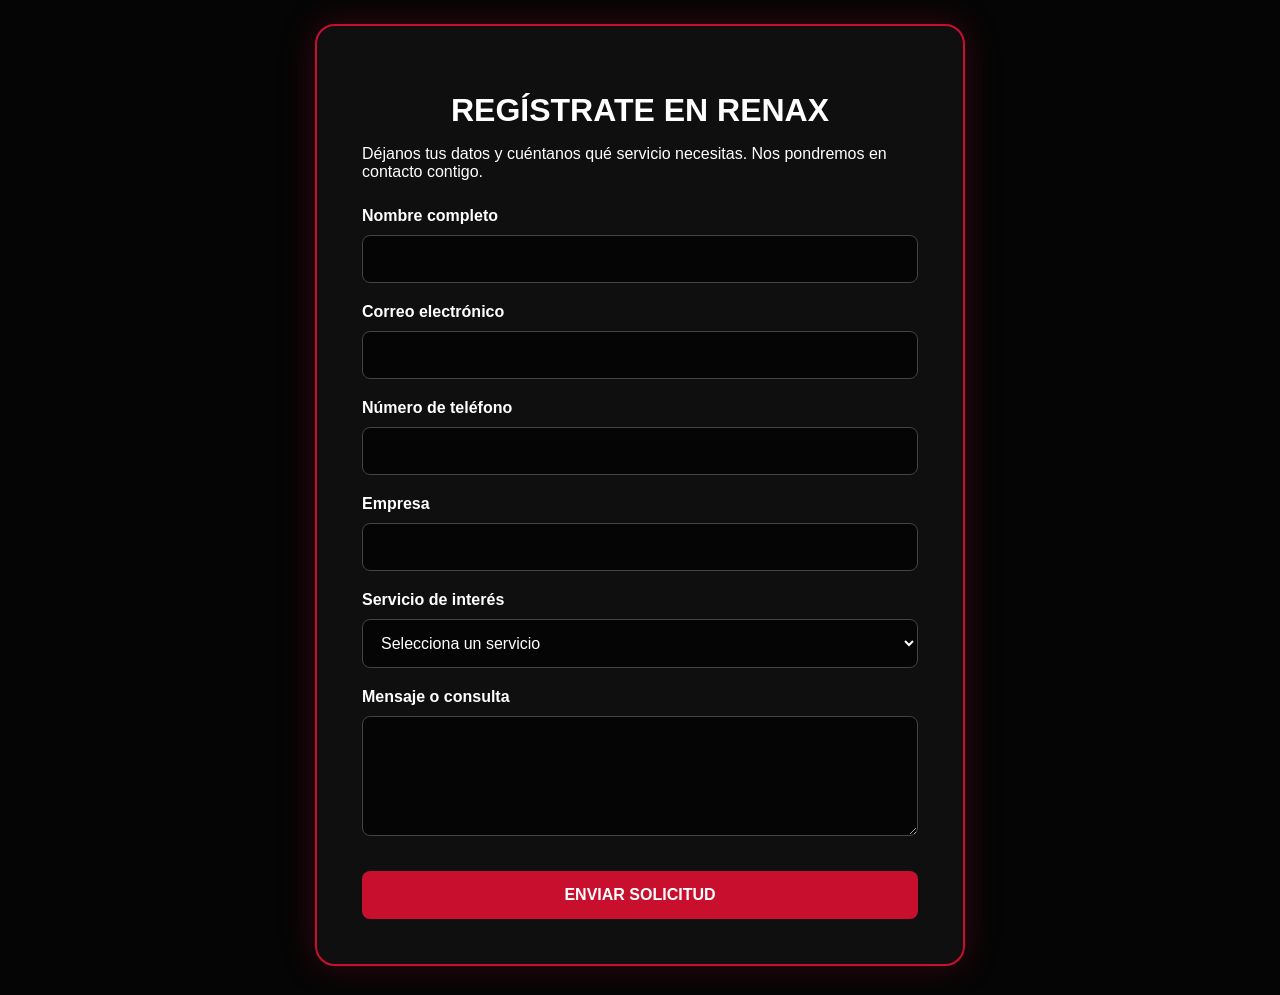
<file: registro.html>
<!DOCTYPE html>
<html lang="es">
<head>
  <meta charset="UTF-8">
  <meta name="viewport" content="width=device-width, initial-scale=1.0">
  <title>Registro | RENAX</title>
 <style>
  body {
    margin: 0;
    min-height: 100vh;
    background: #050505;
    color: #ffffff;
    font-family: Arial, sans-serif;
    display: flex;
    justify-content: center;
    align-items: center;
    padding: 40px 20px;
    box-sizing: border-box;
  }

  .registro-container {
    width: 100%;
    max-width: 650px;
    background: #0f0f0f;
    border: 2px solid #c8102e;
    border-radius: 20px;
    padding: 45px;
    box-sizing: border-box;
    box-shadow: 0 0 35px rgba(200, 16, 46, 0.25);
  }

  h1 {
    text-align: center;
    color: #ffffff;
    margin-bottom: 15px;
  }

  .registro-intro {
    text-align: center;
    color: #cccccc;
    margin-bottom: 35px;
    line-height: 1.6;
  }

  form {
    display: flex;
    flex-direction: column;
    gap: 10px;
  }

  label {
    color: #ffffff;
    font-weight: bold;
    margin-top: 10px;
  }

  input,
  select,
  textarea {
    width: 100%;
    padding: 14px;
    background: #050505;
    color: #ffffff;
    border: 1px solid #444444;
    border-radius: 8px;
    box-sizing: border-box;
    font-size: 16px;
  }

  input:focus,
  select:focus,
  textarea:focus {
    outline: none;
    border-color: #c8102e;
  }

  textarea {
    resize: vertical;
  }

  button {
    margin-top: 25px;
    padding: 15px;
    background: #c8102e;
    color: #ffffff;
    border: none;
    border-radius: 8px;
    font-weight: bold;
    font-size: 16px;
    cursor: pointer;
  }

  button:hover {
    background: #a90000;
  }
   
/* ==========================================
   RENAX - ACCESO RESPONSIVE
   Celulares, tabletas y computadores
   ========================================== */

*,
*::before,
*::after {
    box-sizing: border-box;
}

html {
    width: 100%;
    min-height: 100%;
    -webkit-text-size-adjust: 100%;
}

body {
    width: 100%;
    min-height: 100vh;
    min-height: 100dvh;
    padding: 24px;
    overflow-x: hidden;
}

.login-card {
    width: 100%;
    max-width: 400px;
    min-width: 0;
    margin: auto;
    padding: 30px;
    overflow-wrap: anywhere;
}

.login-card input,
.login-card button {
    max-width: 100%;
    min-width: 0;
}

.login-card input {
    min-height: 44px;
}

.login-card button {
    min-height: 44px;
    line-height: 1.4;
}

.login-card .action-link {
    min-height: 36px;
    padding: 6px 0;
    line-height: 1.5;
    overflow-wrap: anywhere;
}

.login-card .back-link {
    display: inline-block;
    padding: 6px 0;
    line-height: 1.5;
}

.login-card .msg-display {
    overflow-wrap: anywhere;
    line-height: 1.5;
}

/* TABLETAS */
@media (max-width: 768px) {
    body {
        padding: 20px;
    }

    .login-card {
        max-width: 440px;
        padding: 28px;
    }
}

/* CELULARES */
@media (max-width: 480px) {
    body {
        padding: 16px;
        align-items: center;
    }

    .login-card {
        max-width: 100%;
        padding: 24px 20px;
        border-radius: 12px;
    }

    h2 {
        font-size: 25px;
    }

    .subtitle {
        font-size: 13px;
        line-height: 1.5;
    }

    .login-card input {
        padding: 12px;
        font-size: 16px;
    }

    .login-card button {
        font-size: 14px;
    }

    .login-card .action-link,
    .login-card .back-link {
        font-size: 13px;
    }
}

/* CELULARES PEQUEÑOS */
@media (max-width: 350px) {
    body {
        padding: 10px;
    }

    .login-card {
        padding: 20px 15px;
    }

    .links-container {
        gap: 10px;
    }
}

/* ACCESIBILIDAD */
@media (prefers-reduced-motion: reduce) {
    *,
    *::before,
    *::after {
        scroll-behavior: auto !important;
        animation-duration: 0.01ms !important;
        animation-iteration-count: 1 !important;
        transition-duration: 0.01ms !important;
    }
}

</style> 
</head>

<body>
  <div class="registro-container">

  <h1>REGÍSTRATE EN RENAX</h1>

  <p>
    Déjanos tus datos y cuéntanos qué servicio necesitas.
    Nos pondremos en contacto contigo.
  </p>

 <form action="https://formspree.io/f/xwlpjyda" method="POST">

    <label>Nombre completo</label>
    <input type="text" name="nombre" required>

    <label>Correo electrónico</label>
    <input type="email" name="correo" required>

    <label>Número de teléfono</label>
    <input type="tel" name="telefono" required>

    <label>Empresa</label>
    <input type="text" name="empresa">

    <label>Servicio de interés</label>
    <select name="servicio" required>
      <option value="">Selecciona un servicio</option>
      <option value="diseño-marca">Diseño de marca</option>
      <option value="identidad-visual">Identidad visual</option>
      <option value="diseño-grafico">Diseño gráfico</option>
      <option value="comunicacion">Comunicación gráfica</option>
      <option value="otro">Otro</option>
    </select>

    <label>Mensaje o consulta</label>
    <textarea name="mensaje" rows="5"></textarea>

    <button type="submit">ENVIAR SOLICITUD</button>

  </form>
</div>

<script>
  const formulario = document.querySelector("form");

  formulario.addEventListener("submit", async function(event) {
    event.preventDefault();

    const datos = new FormData(formulario);

    try {
      const respuesta = await fetch(formulario.action, {
        method: "POST",
        body: datos,
        headers: {
          "Accept": "application/json"
        }
      });

      if (respuesta.ok) {
        window.location.href = "gracias.html";
      } else {
        alert("No se pudo enviar la solicitud. Por favor, inténtalo nuevamente.");
      }

    } catch (error) {
      alert("Ocurrió un error al enviar la solicitud. Por favor, inténtalo nuevamente.");
    }
  });
</script>

</body>
</html>
</file>
